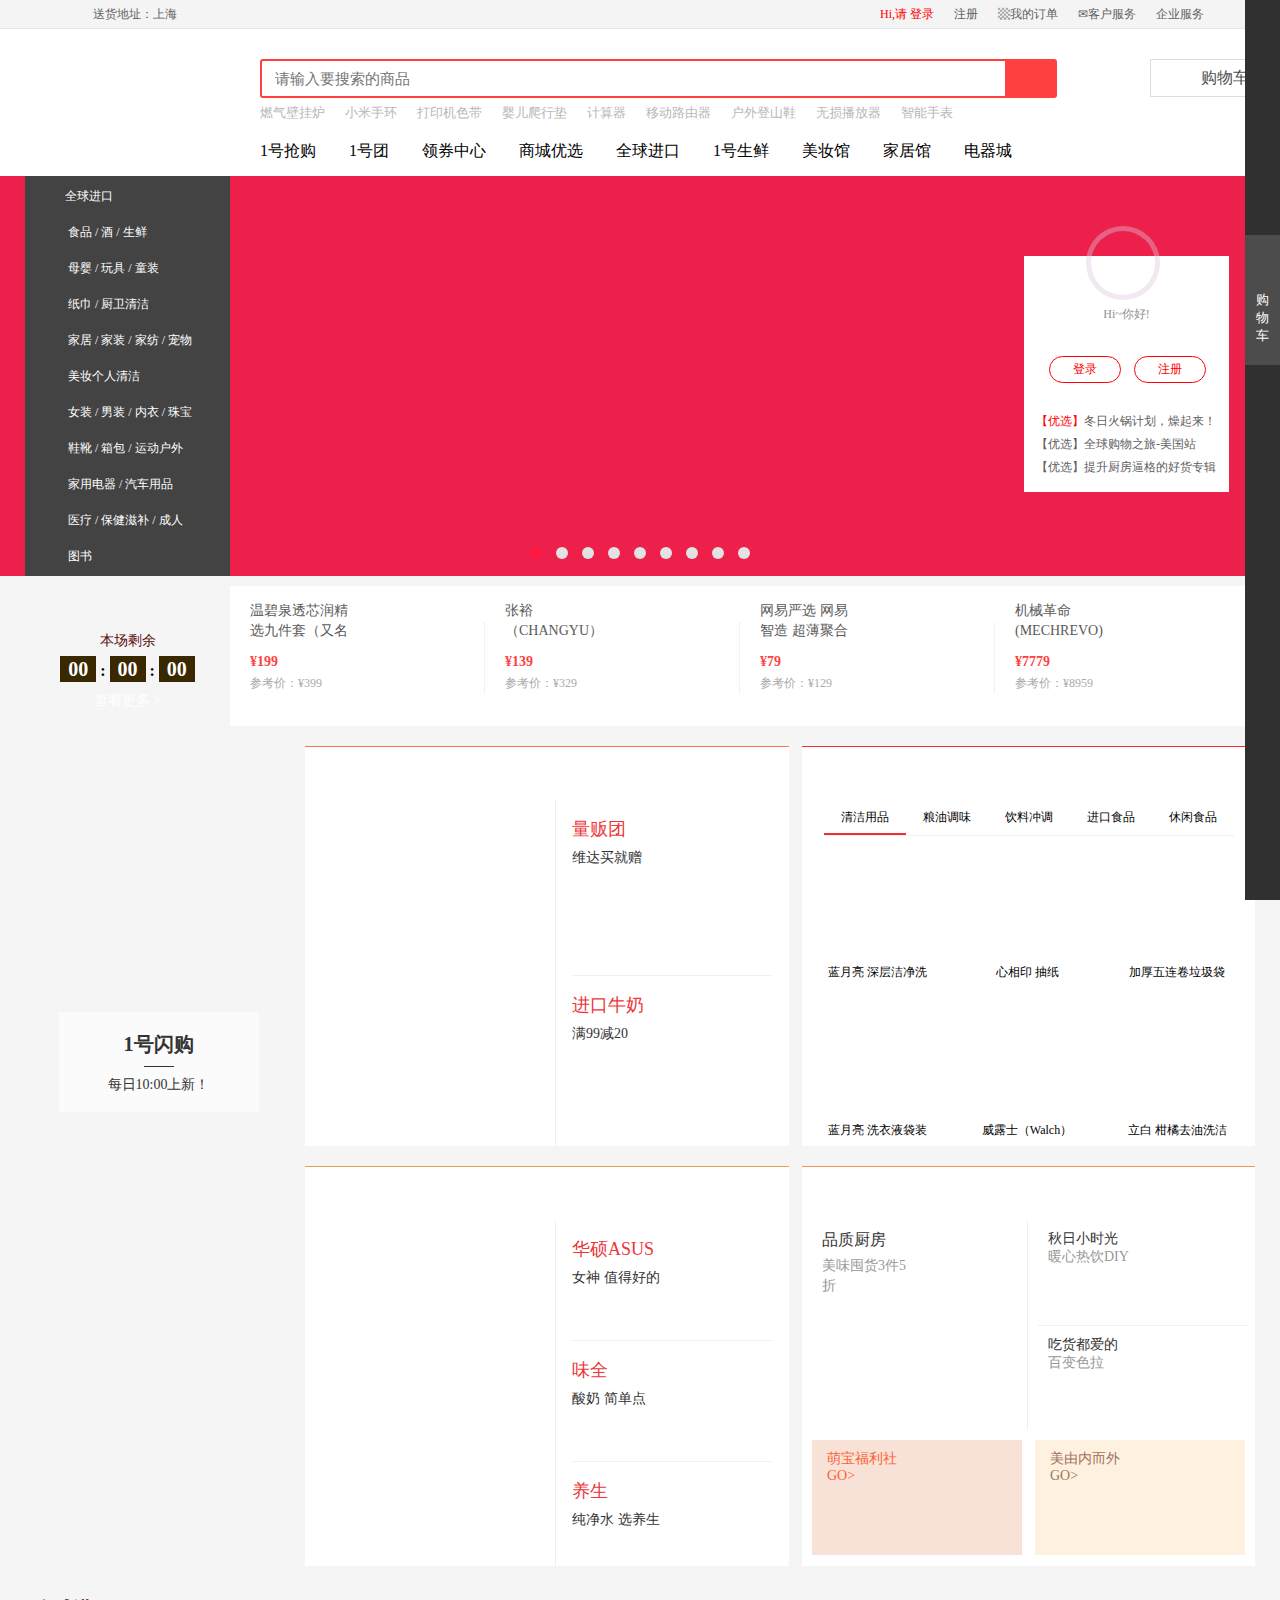
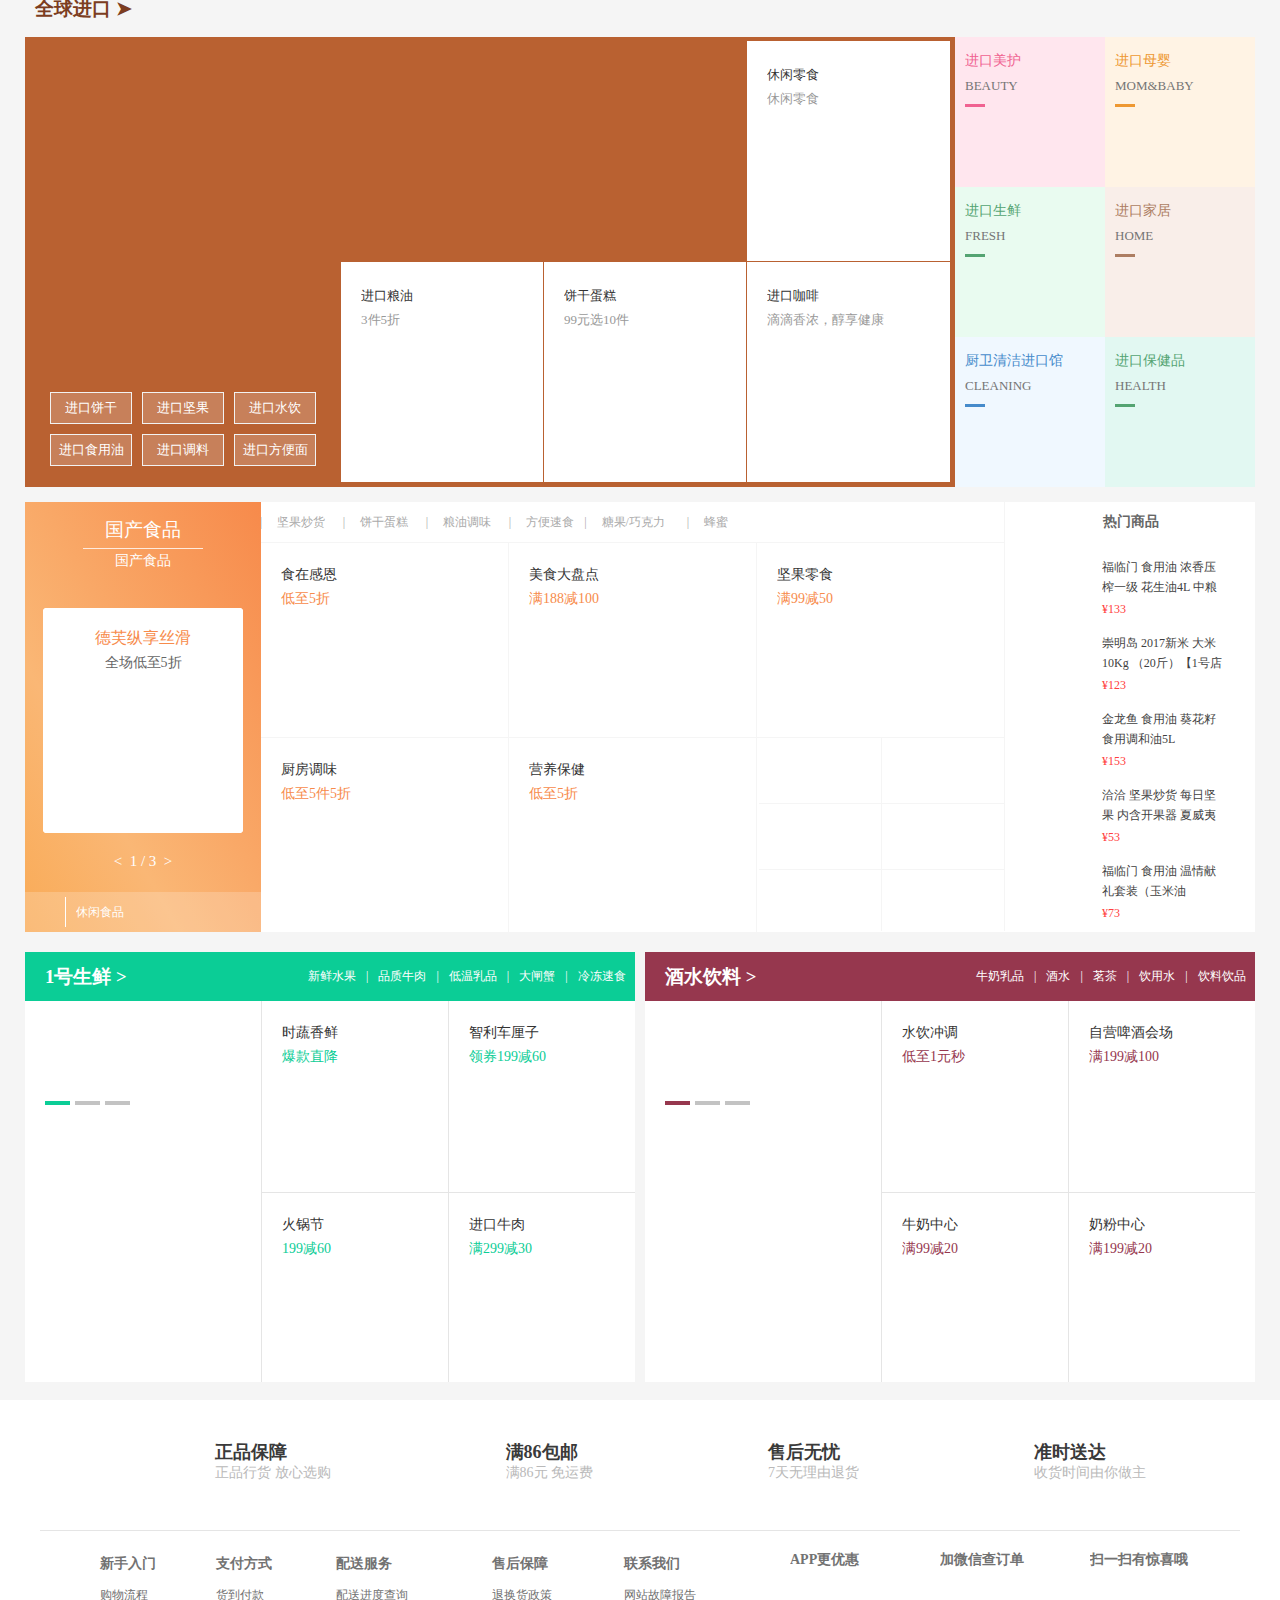
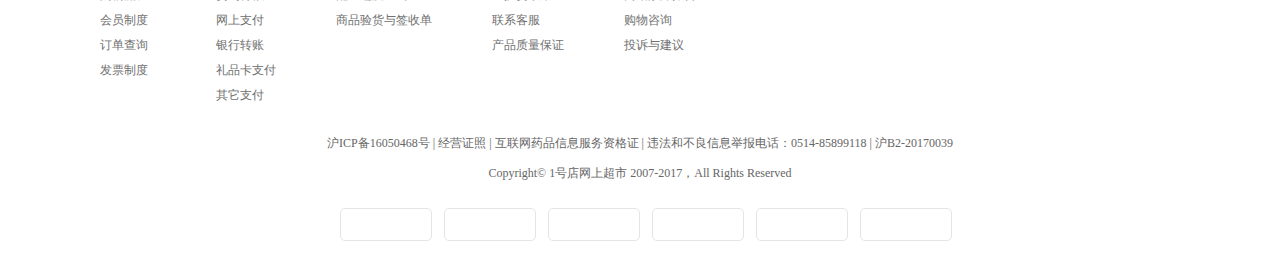
<file: index.html>
<!DOCTYPE html>
<html>
<head>
    <meta charset="utf-8" />
    <title>网上超市一号店，省钱省力省时间</title>
    <link href="css/index.css" rel="stylesheet" type="text/css" />
    <link href="css/details.css" rel="stylesheet" type="text/css" />
    <link href="css/fixTop.css" rel="stylesheet" type="text/css" />
    <link href="css/fixRight.css" rel="stylesheet" type="text/css" />
    <link href="css/tops.css" rel="stylesheet" type="text/css"/>
    <link href="css/bottoms.css" rel="stylesheet" type="text/css"/>
    <link href="css/class4.css" rel="stylesheet" type="text/css"/>
    <link href="css/class4-1.css" rel="stylesheet" type="text/css"/>
</head>
<!--最小宽度1230px-->
<body>
    <div id="fix_top_div">
        <a href="index.html" style="float: left"><img style="margin-left: 100px;margin-top: 5px" src="img/topImgs/loginlogoNew.jpg"/></a>
        <input class="fix_top_textInput" placeholder="请输入要搜索的商品" type="text"/>
        <a href="select.html"><button class="fix_top_btnSearch" type="button"></button></a>

        <div id="fix_in_btm"></div>
    </div>
    <div id="right_user_div">
        <div id="user_main" class="fixRD"><a href="#" id="user_a"><img style="margin-top: 3px" src="img/index/user_24px.png"/></a></div>
        <div id="user_buyCar" class="fixRD"><a href="#" id="user_buyCar_a"><img style="margin-top: 20px;width:25px;height:22px;margin-left: -5px" src="img/index/shopping_cart_24px.png"/><p>购物车</p></a></div>
        <div id="user_coupon" class="fixRD"><a href="#" id="user_coupon_a"><img style="margin-top: 7px" src="img/index/ticket_16px.png"/></a></div>

        <div id="user_qr_code" class="fixRD"><a href="#"><img style="margin-top: 6px" src="img/index/qr_code_24px.png"/></a></div>
        <div id="user_to_top" class="fixRD"><a href="#"><img style="margin-top: 7px" src="img/index/vertal_align_top_24px.png"/></a></div>
    </div>
    <div class="tops_main_div" id="tops_main_div">
        <div class="tops_top_div">
            <P class="tops_top_div_p1"><img src="img/topImgs/location.png"/> 送货地址：上海</P>
            <ul class="tops_top_div_ul">
                <li style="color: red">Hi,请 <a style="color: red" href="login.html">登录</a></li>
                <li><a href="register.html">注册</a></li>
                <li><a href="#">▩我的订单</a></li>
                <li><a href="#">✉客户服务</a></li>
                <li><a href="#">企业服务</a></li>
            </ul>
        </div>
        <div class="tops_btm_div">
            <a href="index.html"><img class="tops_btm_div_logoimg" src="img/topImgs/logo1.png"/></a>
            <div class="tops_btm_In_div">
                <input class="tops_btm_In_textInput" placeholder="请输入要搜索的商品" type="text"/>
                <a href="select.html"><button class="tops_btm_In_btnSearch" type="button"></button></a>
                <ul class="tops_btm_In_div_ul">
                    <li>燃气壁挂炉</li>
                    <li>小米手环</li>
                    <li>打印机色带</li>
                    <li>婴儿爬行垫</li>
                    <li>计算器</li>
                    <li>移动路由器</li>
                    <li>户外登山鞋</li>
                    <li>无损播放器</li>
                    <li>智能手表</li>
                </ul>
                <ul class="tops_btm_In_div_ul2">
                    <li>1号抢购</li>
                    <li>1号团</li>
                    <li>领券中心</li>
                    <li>商城优选</li>
                    <li>全球进口</li>
                    <li>1号生鲜</li>
                    <li>美妆馆</li>
                    <li>家居馆</li>
                    <li>电器城</li>
                </ul>
            </div>
            <button class="tops_shop_carbtn" type="button"/>购物车</button>
        </div>
    </div>

    <div class="index_head_div" id="index_head_div">
        <div class="index_head_top_div">
            <div class="index_head_top_divs">
                <div class="index_head_top_uldiv">
                    <ul class="index_head_top_ul" id="index_head_top_ul">
                        <li style="margin-top: 2px">
                            <img src="img/indexImgs/nav1.png"/><a href="#">全球进口</a>
                            <div style="display: none;width: 1024px;height: 400px;background-color: white;position: absolute;top: 0;left: 205px;z-index: 50">
                                <img src="img/index/head_li_img1.JPG" style="background-repeat: round;width: 1024px;height: 400px;" />
                            </div>
                        </li>
                        <li>
                            <img src="img/indexImgs/nav2.png"/>
                            <span><a href="#">食品</a> / <a href="#">酒</a> / <a href="#">生鲜</a></span>
                            <div style="display: none;width: 1024px;height: 400px;background-color: white;position: absolute;top: 0;left: 205px;z-index: 50">
                                <img src="img/index/head_li_img2.JPG" style="background-repeat: round;width: 1024px;height: 400px;" />
                            </div>
                        </li>
                        <li>
                            <img src="img/indexImgs/nav3.png"/>
                            <span><a href="#">母婴</a> / <a href="#">玩具</a> / <a href="#">童装</a></span>
                            <div style="display: none;width: 1024px;height: 400px;background-color: white;position: absolute;top: 0;left: 205px;z-index: 50">
                                <img src="img/index/head_li_img3.JPG" style="background-repeat: round;width: 1024px;height: 400px;" />
                            </div>
                        </li>
                        <li>
                            <img src="img/indexImgs/nav4.png"/>
                            <span><a href="#">纸巾</a> / <a href="#">厨卫清洁</a></span>
                            <div style="display: none;width: 1024px;height: 400px;background-color: white;position: absolute;top: 0;left: 205px;z-index: 50">
                                <img src="img/index/head_li_img4.JPG" style="background-repeat: round;width: 1024px;height: 400px;" />
                            </div>
                        </li>
                        <li>
                            <img src="img/indexImgs/nav5.png"/>
                            <span><a href="#">家居</a> / <a href="#">家装</a> / <a href="#">家纺</a> / <a href="#">宠物</a></span>
                            <div style="display: none;width: 1024px;height: 400px;background-color: white;position: absolute;top: 0;left: 205px;z-index: 50">
                                <img src="img/index/head_li_img5.JPG" style="background-repeat: round;width: 1024px;height: 400px;" />
                            </div>
                        </li>
                        <li>
                            <img src="img/indexImgs/nav6.png"/>
                            <span><a href="#">美妆个人清洁</a></span>
                            <div style="display: none;width: 1024px;height: 400px;background-color: white;position: absolute;top: 0;left: 205px;z-index: 50">
                                <img src="img/index/head_li_img6.JPG" style="background-repeat: round;width: 1024px;height: 400px;" />
                            </div>
                        </li>
                        <li>
                            <img src="img/indexImgs/nav7.png"/>
                            <span><a href="#">女装</a> / <a href="#">男装</a> / <a href="#">内衣</a> / <a href="#">珠宝</a></span>
                            <div style="display: none;width: 1024px;height: 400px;background-color: white;position: absolute;top: 0;left: 205px;z-index: 50">
                                <img src="img/index/head_li_img7.JPG" style="background-repeat: round;width: 1024px;height: 400px;" />
                            </div>
                        </li>
                        <li>
                            <img src="img/indexImgs/nav8.png"/>
                            <span><a href="#">鞋靴</a> / <a href="#">箱包</a> / <a href="#">运动户外</a></span>
                            <div style="display: none;width: 1024px;height: 400px;background-color: white;position: absolute;top: 0;left: 205px;z-index: 50">
                                <img src="img/index/head_li_img8.JPG" style="background-repeat: round;width: 1024px;height: 400px;" />
                            </div>
                        </li>
                        <li>
                            <img src="img/indexImgs/nav9.png"/>
                            <span><a href="#">家用电器</a> / <a href="#">汽车用品</a></span>
                            <div style="display: none;width: 1024px;height: 400px;background-color: white;position: absolute;top: 0;left: 205px;z-index: 50">
                                <img src="img/index/head_li_img9.JPG" style="background-repeat: round;width: 1024px;height: 400px;" />
                            </div>
                        </li>
                        <li>
                            <img src="img/indexImgs/nav10.png"/>
                            <span><a href="#">医疗</a> / <a href="#">保健滋补</a> / <a href="#">成人</a></span>
                            <div style="display: none;width: 1024px;height: 400px;background-color: white;position: absolute;top: 0;left: 205px;z-index: 50">
                                <img src="img/index/head_li_img10.JPG" style="background-repeat: round;width: 1024px;height: 400px;" />
                            </div>
                        </li>
                        <li>
                            <img src="img/indexImgs/nav11.png"/>
                            <a href="#">图书</a>
                            <div style="display: none;width: 1024px;height: 400px;background-color: white;position: absolute;top: 0;left: 205px;z-index: 50">
                                <img src="img/index/head_li_img11.JPG" style="background-repeat: round;width: 1024px;height: 400px;" />
                            </div>
                        </li>
                    </ul>
                </div>
                    <!--右边个人登录div-->
                <div class="index_head_persion_div">
                    <!-- 用户登录顶部头像-->
                        <div class="index_persion_headimg_div">
                            <a href="login.html"><img src="img/detailsImg/t9.jpg"/></a>
                        </div>
                    <!--中间部分-->
                    <div class="index_persion_center_div">
                        <p>Hi~你好!</p>
                        <a href="login.html" class="persion_a1">登录</a>
                        <a href="register.html" class="persion_a2">注册</a>
                    </div>
                    <div class="index_persion_ul_div">
                        <a href="#" title="优选"><em style="color: red">【优选】</em><span>冬日火锅计划，燥起来！</span></a>
                        <a href="#" title="优选"><em>【优选】</em><span>全球购物之旅-美国站</span></a>
                        <a href="#" title="优选"><em>【优选】</em><span>提升厨房逼格的好货专辑</span></a>
                    </div>
                </div>
            </div>
        </div>
        <div class="index_head_uldiv">
            <ul class="index_head_ul" id="index_head_ul">
                <li style="display:block;background-color: rgb(237, 32, 75); position: absolute; z-index: 0;width: 100%">
                    <!--最小宽度1230px-->
                    <div class="index_head_ul_inDiv">
                        <a href="#" title=" 美妆返场"><div class="index_head_ul_imgDiv">
                            <img src="img/indexImgs/tou1.jpg"/>
                        </div></a>
                        <a  href="javascript:void(0);" onclick="indexBack(this);" class="index_head_left"><p class="index_head_lrp"> < </p></a>
                        <a href="javascript:void(0);" onclick="indexNext(this);" class="index_head_right"><p class="index_head_lrp"> > </p></a>
                    </div>
                </li>
                <li style="display:none;background-color: rgb(36, 230, 134); position: absolute; z-index: 0;width: 100%">
                    <!--最小宽度1230px-->
                    <div class="index_head_ul_inDiv">
                        <a href="#" title=" 生鲜"><div class="index_head_ul_imgDiv">
                            <img src="img/indexImgs/tou2.jpg"/>
                        </div></a>
                        <a  href="javascript:void(0);" onclick="indexBack(this);" class="index_head_left"><p class="index_head_lrp"> < </p></a>
                        <a href="javascript:void(0);" onclick="indexNext(this);" class="index_head_right"><p class="index_head_lrp"> > </p></a>
                    </div>
                </li>
                <li style="display:none;background-color: rgb(79, 169, 255); position: absolute; z-index: 0;width: 100%">
                    <!--最小宽度1230px-->
                    <div class="index_head_ul_inDiv">
                        <a href="#" title=" 厨卫清洁特惠"><div class="index_head_ul_imgDiv">
                            <img src="img/indexImgs/tou3.jpg"/>
                        </div></a>
                        <a  href="javascript:void(0);" onclick="indexBack(this);" class="index_head_left"><p class="index_head_lrp"> < </p></a>
                        <a href="javascript:void(0);" onclick="indexNext(this);" class="index_head_right"><p class="index_head_lrp"> > </p></a>
                    </div>
                </li>
                <li style="display:none;background-color: rgb(0, 180, 255); position: absolute; z-index: 0;width: 100%">
                    <!--最小宽度1230px-->
                    <div class="index_head_ul_inDiv">
                        <a href="#" title=" 进口"><div class="index_head_ul_imgDiv">
                            <img src="img/indexImgs/tou4.jpg"/>
                        </div></a>
                        <a  href="javascript:void(0);" onclick="indexBack(this);" class="index_head_left"><p class="index_head_lrp"> < </p></a>
                        <a href="javascript:void(0);" onclick="indexNext(this);" class="index_head_right"><p class="index_head_lrp"> > </p></a>
                    </div>
                </li>
                <li style="display:none;background-color: rgb(239, 67, 123); position: absolute; z-index: 0;width: 100%">
                    <!--最小宽度1230px-->
                    <div class="index_head_ul_inDiv">
                        <a href="#" title=" 护肤达人"><div class="index_head_ul_imgDiv">
                            <img src="img/indexImgs/tou5.jpg"/>
                        </div></a>
                        <a  href="javascript:void(0);" onclick="indexBack(this);" class="index_head_left"><p class="index_head_lrp"> < </p></a>
                        <a href="javascript:void(0);" onclick="indexNext(this);" class="index_head_right"><p class="index_head_lrp"> > </p></a>
                    </div>
                </li>
                <li style="display:none;background-color: rgb(101, 30, 163); position: absolute; z-index: 0;width: 100%">
                    <!--最小宽度1230px-->
                    <div class="index_head_ul_inDiv">
                        <a href="#" title=" 潮流服饰"><div class="index_head_ul_imgDiv">
                            <img src="img/indexImgs/tou6.jpg"/>
                        </div></a>
                        <a  href="javascript:void(0);" onclick="indexBack(this);" class="index_head_left"><p class="index_head_lrp"> < </p></a>
                        <a href="javascript:void(0);" onclick="indexNext(this);" class="index_head_right"><p class="index_head_lrp"> > </p></a>
                    </div>
                </li>
                <li style="display:none;background-color: rgb(52, 50, 185); position: absolute; z-index: 0;width: 100%">
                    <!--最小宽度1230px-->
                    <div class="index_head_ul_inDiv">
                        <a href="#" title=" 手机返场"><div class="index_head_ul_imgDiv">
                            <img src="img/indexImgs/tou7.jpg"/>
                        </div></a>
                        <a  href="javascript:void(0);" onclick="indexBack(this);" class="index_head_left"><p class="index_head_lrp"> < </p></a>
                        <a href="javascript:void(0);" onclick="indexNext(this);" class="index_head_right"><p class="index_head_lrp"> > </p></a>
                    </div>
                </li>
                <li style="display:none;background-color: rgb(117, 0, 159); position: absolute; z-index: 0;width: 100%">
                    <!--最小宽度1230px-->
                    <div class="index_head_ul_inDiv">
                        <a href="#" title=" 美酒"><div class="index_head_ul_imgDiv">
                            <img src="img/indexImgs/tou8.jpg"/>
                        </div></a>
                        <a  href="javascript:void(0);" onclick="indexBack(this);" class="index_head_left"><p class="index_head_lrp"> < </p></a>
                        <a href="javascript:void(0);" onclick="indexNext(this);" class="index_head_right"><p class="index_head_lrp"> > </p></a>
                    </div>
                </li>
                <li style="display:none;background-color: rgb(2, 103, 255); position: absolute; z-index: 0;width: 100%">
                    <!--最小宽度1230px-->
                    <div class="index_head_ul_inDiv">
                        <a href="#" title=" 智能数码感恩会场"><div class="index_head_ul_imgDiv">
                            <img src="img/indexImgs/tou9.jpg"/>
                        </div></a>
                        <a  href="javascript:void(0);" onclick="indexBack(this);" class="index_head_left"><p class="index_head_lrp"> < </p></a>
                        <a href="javascript:void(0);" onclick="indexNext(this);" class="index_head_right"><p class="index_head_lrp"> > </p></a>
                    </div>
                </li>
            </ul>
        </div>
        <div  class="index_head_ollist_div">
            <ol class="index_head_ol" id="index_head_ol">
                <li style="background-color: #ff1842;"></li>
                <li></li>
                <li></li>
                <li></li>
                <li></li>
                <li></li>
                <li></li>
                <li></li>
                <li></li>
            </ol>
        </div>

    </div>

    <div class="index_body_div" id="index_body_div">
        <div class="index_main_div">
<!--            秒杀DIV-->
            <div class="index_main_topDiv">
<!--                左边秒杀时间-->
                <a href="#" class="index_main_topa">
                    <p class="index_main_topa_p1">本场剩余</p>
                    <div class="index_main_top_timediv">
                        <span class="indextop_timespan">00</span>
                        <i>:</i>
                        <span class="indextop_timespan">00</span>
                        <i>:</i>
                        <span class="indextop_timespan">00</span>
                    </div>
                    <p class="index_main_topa_p2">查看更多 ></p>
                </a>

<!--                右边商品列表-->
                <div class="index_main_top_rightDiv">
                <a href="javascript:void(0)" onclick="fastBack();" class="fast_left_a"> < </a><!--上一页-->
                    <ul class="index_main_top_rightUl" id="index_main_top_rightUl">
                        <li>
                            <a href="#" title="温碧泉透芯润精选九件套（又名温碧泉透芯润五件套装 新老包装随机发货） 补水保湿护肤套装">
                                <div class="index_main_top_rightUlli_div">
                                    <p class="rightUlliP1">温碧泉透芯润精选九件套（又名温碧泉透芯润五件套装 新老包装随机发货） 补水保湿护肤套装</p>
                                    <p class="rightUlliP2">¥199</p>
                                    <p class="rightUlliP3">参考价：¥399</p>
                                </div>
                                <img class="pro_pic" src="img/other/qianggou1.jpg"/>
                                <div class="marking_label">已售45%</div>
                            </a>
                            <div class="dotted_lineDiv"></div>
                        </li>
                        <li>
                            <a href="#" title="张裕（CHANGYU）进口红酒 爱欧公爵（ATRIO）德比梦干红葡萄酒750ml*6整箱装">
                                <div class="index_main_top_rightUlli_div">
                                    <p class="rightUlliP1">张裕（CHANGYU）进口红酒 爱欧公爵（ATRIO）德比梦干红葡萄酒750ml*6整箱装</p>
                                    <p class="rightUlliP2">¥139</p>
                                    <p class="rightUlliP3">参考价：¥329</p>
                                </div>
                                <img class="pro_pic" src="img/other/qianggou2.jpg"/>
                                <div class="marking_label">已售36%</div>
                            </a>
                            <div class="dotted_lineDiv"></div>
                        </li>
                        <li>
                            <a href="#" title="网易严选 网易智造 超薄聚合物 移动电源/充电宝 10000毫安">
                                <div class="index_main_top_rightUlli_div">
                                    <p class="rightUlliP1">网易严选 网易智造 超薄聚合物 移动电源/充电宝 10000毫安</p>
                                    <p class="rightUlliP2">¥79</p>
                                    <p class="rightUlliP3">参考价：¥129</p>
                                </div>
                                <img class="pro_pic" src="img/other/qianggou3.jpg"/>
                                <div class="marking_label">已售76%</div>
                            </a>
                            <div class="dotted_lineDiv"></div>
                        </li>
                        <li>
                            <a href="#" title="机械革命(MECHREVO)深海泰坦X6Ti-S(黑曜金)15.6英寸游戏笔记本 i7-7700HQ 8G 128GSSD+1T GTX1050 4G IPS">
                                <div class="index_main_top_rightUlli_div">
                                    <p class="rightUlliP1">机械革命(MECHREVO)深海泰坦X6Ti-S(黑曜金)15.6英寸游戏笔记本 i7-7700HQ 8G 128GSSD+1T GTX1050 4G IPS</p>
                                    <p class="rightUlliP2">¥7779</p>
                                    <p class="rightUlliP3">参考价：¥8959</p>
                                </div>
                                <img class="pro_pic" src="img/other/qianggou4.jpg"/>
                                <div class="marking_label">已售26%</div>
                            </a>
                            <div class="dotted_lineDiv"></div>
                        </li>
                        <li>
                            <a href="#" title="罗莱生活100%水洗白鸭绒冬被芯220*240cm（填充物重2.5斤）">
                                <div class="index_main_top_rightUlli_div">
                                    <p class="rightUlliP1">罗莱生活100%水洗白鸭绒冬被芯220*240cm（填充物重2.5斤）</p>
                                    <p class="rightUlliP2">¥379</p>
                                    <p class="rightUlliP3">参考价：¥459</p>
                                </div>
                                <img class="pro_pic" src="img/other/qianggou5.jpg"/>
                                <div class="marking_label">已售45%</div>
                            </a>
                            <div class="dotted_lineDiv"></div>
                        </li>
                        <li>
                            <a href="#" title="【男士护肤套装】樱古矿物泥男士洗面奶男去黑头洁面乳 洗面奶+爽肤水+面霜">
                                <div class="index_main_top_rightUlli_div">
                                    <p class="rightUlliP1">【男士护肤套装】樱古矿物泥男士洗面奶男去黑头洁面乳 洗面奶+爽肤水+面霜</p>
                                    <p class="rightUlliP2">¥79</p>
                                    <p class="rightUlliP3">参考价：¥99</p>
                                </div>
                                <img class="pro_pic" src="img/other/qianggou6.jpg"/>
                                <div class="marking_label">已售65%</div>
                            </a>
                            <div class="dotted_lineDiv"></div>
                        </li>
                        <li>
                            <a href="#" title="苏泊尔（SUPOR）电压力锅 智能触控 尚膳节能煲 球釜双胆 一键排压 SY-50YC8103Q  5L高压锅">
                                <div class="index_main_top_rightUlli_div">
                                    <p class="rightUlliP1">苏泊尔（SUPOR）电压力锅 智能触控 尚膳节能煲 球釜双胆 一键排压 SY-50YC8103Q  5L高压锅</p>
                                    <p class="rightUlliP2">¥159</p>
                                    <p class="rightUlliP3">参考价：¥199</p>
                                </div>
                                <img class="pro_pic" src="img/other/qianggou7.jpg"/>
                                <div class="marking_label">已售85%</div>
                            </a>
                            <div class="dotted_lineDiv"></div>
                        </li>
                        <li>
                            <a href="#" title="康夫（Kangfu）电吹风机家用 KF-8936 大功率2300W电吹风筒冷热风电吹风">
                                <div class="index_main_top_rightUlli_div">
                                    <p class="rightUlliP1">苏康夫（Kangfu）电吹风机家用 KF-8936 大功率2300W电吹风筒冷热风电吹风</p>
                                    <p class="rightUlliP2">¥59</p>
                                    <p class="rightUlliP3">参考价：¥99</p>
                                </div>
                                <img class="pro_pic" src="img/other/qianggou8.jpg"/>
                                <div class="marking_label">已售95%</div>
                            </a>
                            <div class="dotted_lineDiv"></div>
                        </li>
                    </ul>
                <a href="javascript:void(0)" onclick="fastNext();" class="fast_right_a"> > </a><!--下一页-->
                </div>
            </div>

            <!--一号闪购-->
            <div class="index_main_cenDiv">
                <div class="index_main_cenleftDiv">
                        <a href="#">
                            <img style="width: 267px;height: 400px" src="img/index/flash1.jpg"/>
                            <div class="index_main_cenleft_inDiv">
                                <h4>1号闪购</h4>
                                <p class="index_main_cenleft_p1"></p>
                                <p class="index_main_cenleft_p2">每日10:00上新！</p>
                            </div>
                        </a>
                </div>
                <div class="index_main_cenCenterDiv">
                    <div class="index_main_cenCenterDiv_topD"> <img src="img/index/tuangou.png"/></div>
                    <div class="index_main_cenCenter_in_Div">
                        <div class="index_main_cenCenter_in_left_Div">
                            <a href="#"><img style="width: 250px;height: 346px" src="img/index/groupPurchase1.jpg"/></a>
                        </div>
                        <div class="index_main_cenCenter_in_right_Div">
                            <div class="index_main_cenCenter_in_right_Div1">
                               <a href="#">
                                   <p class="group_tit">量贩团</p>
                                   <p class="sub_tit">维达买就赠</p>
                                   <img class="sub_img" src="img/index/ip2.jpg"/>
                               </a>
                            </div>
                            <div class="index_main_cenCenter_in_right_Div2">
                                <a href="#">
                                    <p class="group_tit">进口牛奶</p>
                                    <p class="sub_tit">满99减20</p>
                                    <img class="sub_img" src="img/index/ip3.jpg"/>
                                </a>
                            </div>
                        </div>
                    </div>
                </div>
                <div class="index_main_cenRightDiv">
                    <div class="index_main_cenCenterDiv_topD"> <img src="img/index/paihang.png"/></div>
                    <div class="index_main_cenCenter_in_Div">
                        <div class="index_main_cenRight_topDiv">
                            <ul>
                                <li>清洁用品</li>
                                <li>粮油调味</li>
                                <li>饮料冲调</li>
                                <li>进口食品</li>
                                <li>休闲食品</li>
                            </ul>
                            <div class="cur_item" style="left: 22px;"></div>
                        </div>
                        <div class="index_main_cenRight_inDiv">
                            <ul>
                                <li>
                                    <img src="img/index/ip4.jpg"/>
                                    <p>蓝月亮 深层洁净洗</p>
                                </li>
                                <li>
                                    <img src="img/index/ip5.jpg"/>
                                    <p>心相印 抽纸</p>
                                </li>
                                <li>
                                    <img src="img/index/ip6.jpg"/>
                                    <p>加厚五连卷垃圾袋</p>
                                </li>
                                <li>
                                    <img src="img/index/ip7.jpg"/>
                                    <p>蓝月亮 洗衣液袋装</p>
                                </li>
                                <li>
                                    <img src="img/index/ip8.jpg"/>
                                    <p>威露士（Walch）</p>
                                </li>
                                <li>
                                    <img src="img/index/ip9.jpg"/>
                                    <p>立白 柑橘去油洗洁</p>
                                </li>
                            </ul>
                        </div>
                    </div>
                </div>
            </div>
            <!--一号闪购结束-->

            <!--爱上新-->
            <div class="index_main_cenDiv">
                <div class="index_main_cenleftDiv">
                    <a href="#">
                        <img style="width: 267px;height: 400px" src="img/index/loveNew1.jpg"/>
                    </a>
                </div>
                <div class="index_main_cenCenterDiv" style="border-top: 1px solid #dfa747;">
                    <div class="index_main_cenCenterDiv_topD"> <img src="img/index/shuadapai.png"/></div>
                    <div class="index_main_cenCenter_in_Div" style="overflow: hidden">
                        <div class="index_main_cenCenter_in_left_Div">
                            <a href="#"><img style="width: 250px;height: 346px" src="img/index/majorSuit1.jpg"/></a>
                        </div>
                        <div class="index_main_cenCenter_in_right_Div">
                            <div class="index_main_cenCenter_in_right_Div1" style="height: 100px">
                                <a href="#">
                                    <p class="group_tit">华硕ASUS</p>
                                    <p class="sub_tit">女神 值得好的</p>
                                    <img class="sub_img" src="img/index/ip11.jpg"/>
                                </a>
                            </div>
                            <div class="index_main_cenCenter_in_right_Div2" style="height: 100px;border-bottom: 1px solid #f0f0f0">
                                <a href="#">
                                    <p class="group_tit">味全</p>
                                    <p class="sub_tit">酸奶 简单点</p>
                                    <img class="sub_img" src="img/index/ip12.jpg"/>
                                </a>
                            </div>
                            <div class="index_main_cenCenter_in_right_Div2" style="height: 100px">
                                <a href="#">
                                    <p class="group_tit">养生</p>
                                    <p class="sub_tit">纯净水 选养生</p>
                                    <img class="sub_img" src="img/index/ip13.jpg"/>
                                </a>
                            </div>
                        </div>
                    </div>
                </div>
                <div class="index_main_cenRightDiv" style="border-top: 1px solid #f39156">
                    <div class="index_main_cenCenterDiv_topD"> <img src="img/index/shenghuopai.png"/></div>
                    <div class="liftStyle_in_Div">
                        <div class="liftStyle_in_top_Div">
                            <div class="liftStyle_in_top_leftDiv">
                                <a href="#">
                                <div class="lifeStyleP_div">
                                <p class="lifeStyle_P_title">品质厨房</p>
                                <p class="lifeStyle_P_content">美味囤货3件5折</p>
                                </div>
                                <img src="img/index/ip14.jpg"/>
                                </a>
                            </div>
                            <div class="liftStyle_in_top_rightDiv">
                                <div class="liftStyle_in_top_rightinDiv">
                                    <a href="#">
                                        <div class="liftStyle_in_top_rightinPdiv">
                                            <p class="liftStyle_in_top_rightinP1">秋日小时光</p>
                                            <p class="liftStyle_in_top_rightinP2">暖心热饮DIY</p>
                                        </div>
                                        <img src="img/index/ip16.jpg"/>
                                    </a>
                                </div>
                                <div class="liftStyle_in_top_rightinDiv" style="border: none">
                                    <a href="#">
                                        <div class="liftStyle_in_top_rightinPdiv">
                                            <p class="liftStyle_in_top_rightinP1">吃货都爱的</p>
                                            <p class="liftStyle_in_top_rightinP2">百变色拉</p>
                                        </div>
                                        <img src="img/index/ip17.jpg"/>
                                    </a>
                                </div>
                            </div>
                        </div>
                        <div class="liftStyle_in_bottom_Div">
                            <div class="liftStyle_in_bottom_left_Div">
                                <a href="#" class="liftStyle_in_bottom_a">
                                    <div class="liftStyle_in_bottom_p_div">
                                        <p>萌宝福利社</p>
                                        <p>GO></p>
                                    </div>
                                    <img src="img/index/ip15.jpg"/>
                                </a>
                            </div>
                            <div class="liftStyle_in_bottom_right_Div">
                                    <a href="#" class="liftStyle_in_bottom_a">
                                        <div class="liftStyle_in_bottom_p_div">
                                            <p style="color: #a2715b">美由内而外</p>
                                            <p style="color: #a2715b">GO></p>
                                        </div>
                                        <img src="img/index/ip18.jpg"/>
                                    </a>
                            </div>
                        </div>
                    </div>
                </div>
            </div>
            <!--爱上新结束-->
            <h3 style="margin-top: 30px"><a href="#" style="color: #7c3d21;margin-left: 10px">全球进口 ➤</a></h3>
            <!--全球进口-->
            <div class="import_main_div">
                <div class="import_left_div">
                    <div class="import_left_photo_div">
                            <a class="import_left_photo_a" title="全球进口" href="#">
                                <img src="img/index/import1.jpg" />
                            </a>
                            <div class="import_left_ul_div">
                                <ul>
                                    <a href="#"><li>进口饼干</li></a>
                                    <a href="#"><li>进口坚果</li></a>
                                    <a href="#"><li>进口水饮</li></a>
                                    <a href="#"><li>进口食用油</li></a>
                                    <a href="#"><li>进口调料</li></a>
                                    <a href="#"><li>进口方便面</li></a>
                                </ul>
                            </div>
                        </div>
                    <div class="import_on">
                        <div class="import_on_left">
                            <a class="import_on_a" href="#">
                                <img src="img/index/import_on1.jpg"/>
                            </a>
                            <div id="import_on_div1" class="import_on_div">
                                <a href="#">
                                    <p class="import_on_tit">进口粮油</p>
                                    <p class="import_on_sub">3件5折</p>
                                    <img src="img/index/import_on2.jpg"/>
                                </a>
                            </div>
                            <div id="import_on_div2" class="import_on_div">
                                <a href="#">
                                    <p class="import_on_tit">饼干蛋糕</p>
                                    <p class="import_on_sub">99元选10件</p>
                                    <img src="img/index/import_on3.jpg"/>
                                </a>
                            </div>
                        </div>
                        <div class="import_on_right">
                            <div id="import_on_div3" class="import_on_div"
                            style="width: 203px;height: 220px;z-index: 10;float: left;position: relative;background-color: white; ">
                                <a href="#">
                                    <p class="import_on_tit">休闲零食</p>
                                    <p class="import_on_sub">休闲零食</p>
                                    <img src="img/index/import_on4.jpg"/>
                                </a>
                            </div>
                            <div id="import_on_div4" class="import_on_div"
                                 style="width: 203px;height: 220px;z-index: 10;float: left;position: relative;background-color: white; margin-top: 1px">
                                <a href="#">
                                    <p class="import_on_tit">进口咖啡</p>
                                    <p class="import_on_sub">滴滴香浓，醇享健康</p>
                                    <img src="img/index/import_on5.jpg"/>
                                </a>
                            </div>
                        </div>
                    </div>
                </div>
                <div class="import_right_div">
                    <ul>
                        <li style=" background-color: #ffe6ee">
                            <a href="#" class="import_right_a">
                                <div class="import_right_inDiv">
                                    <p class="import_right_p1" style="color:#f06291">进口美护</p>
                                    <p class="import_right_p2">BEAUTY</p>
                                    <p class="import_right_p3" style="background-color: #f06291"></p>
                                </div>
                                <img src="img/index/import_right1.png"/>
                            </a>
                        </li>
                        <li style=" background-color: #fff3e4">
                            <a href="#" class="import_right_a">
                                <div class="import_right_inDiv">
                                    <p class="import_right_p1" style="color: #ee9832">进口母婴</p>
                                    <p class="import_right_p2">MOM&BABY</p>
                                    <p class="import_right_p3" style="background-color: #ee9832"></p>
                                </div>
                                <img src="img/index/import_right2.png"/>
                            </a>
                        </li>
                        <li style=" background-color: #e9fbf0">
                            <a href="#" class="import_right_a">
                                <div class="import_right_inDiv">
                                    <p class="import_right_p1" style="color: #54a472">进口生鲜</p>
                                    <p class="import_right_p2">FRESH</p>
                                    <p class="import_right_p3" style="background-color: #54a472"></p>
                                </div>
                                <img src="img/index/import_right3.png"/>
                            </a>
                        </li>
                        <li style=" background-color: #f9eee9">
                            <a href="#" class="import_right_a">
                                <div class="import_right_inDiv">
                                    <p class="import_right_p1" style="color: #ad7d62">进口家居</p>
                                    <p class="import_right_p2">HOME</p>
                                    <p class="import_right_p3" style="background-color: #ad7d62"></p>
                                </div>
                                <img src="img/index/import_right4.png"/>
                            </a>
                        </li>
                        <li style=" background-color: #f0f8ff">
                            <a href="#" class="import_right_a">
                                <div class="import_right_inDiv">
                                    <p class="import_right_p1" style="color: #468bcb">厨卫清洁进口馆</p>
                                    <p class="import_right_p2">CLEANING</p>
                                    <p class="import_right_p3" style="background-color: #468bcb"></p>
                                </div>
                                <img src="img/index/import_right5.png"/>
                            </a>
                        </li>
                        <li style=" background-color: #e2f8f2">
                            <a href="#" class="import_right_a">
                                <div class="import_right_inDiv">
                                    <p class="import_right_p1" style="color: #54a472">进口保健品</p>
                                    <p class="import_right_p2">HEALTH</p>
                                    <p class="import_right_p3" style="background-color: #54a472"></p>
                                </div>
                                <img src="img/index/import_right6.png"/>
                            </a>
                        </li>
                    </ul>
                </div>
            </div>
            <!--全球进口结束-->

            <!--国产食品-->
                <div class="made_in_china">
                    <div class="made_in_china_left">
                        <h3><a href="#">国产食品</a></h3>
                        <p class="made_in_china_food_p1">国产食品</p>
                        <!--切换效果div-->
                        <div class="made_in_china_leftAd">
                            <ul id="china_left_ul">
                                <li class="made_in_china_imgli1" id="made_in_china_imgli1">
                                    <div class="made_in_china_ad_in">
                                        <a href="#">
                                            <p class="made_in_china_ad_p1">粮油调味中心</p>
                                            <p class="made_in_china_ad_p2">199减100</p>
                                            <img style="width: 130px;height: 130px;margin-top: 5px" src="img/index/madeinChinaLeft1.jpg"/>
                                        </a>
                                    </div>
                                </li>
                                <li class="made_in_china_imgli1" id="made_in_china_imgli2">
                                    <div class="made_in_china_ad_in">
                                        <a href="#">
                                            <p class="made_in_china_ad_p1">百草味暖心味你</p>
                                            <p class="made_in_china_ad_p2">低至5折</p>
                                            <img style="width: 130px;height: 130px;margin-top: 5px" src="img/index/madeinChinaLeft2.jpg"/>
                                        </a>
                                    </div>
                                </li>
                                <li class="made_in_china_imgli1" id="made_in_china_imgli3">
                                    <div class="made_in_china_ad_in">
                                        <a href="#">
                                            <p class="made_in_china_ad_p1">德芙纵享丝滑</p>
                                            <p class="made_in_china_ad_p2">全场低至5折</p>
                                            <img style="width: 130px;height: 130px;margin-top: 5px" src="img/index/madeinChinaLeft3.jpg"/>
                                        </a>
                                    </div>
                                </li>
                            </ul>
                            <div class="made_in_china_Ad_lr">
                                <p><a href="#"><</a> &nbsp;<span id="chinaAd_position">1</span> / <span>3</span>&nbsp; <a href="#">></a></p>
                            </div>
                        </div>
                        <div class="made_in_china_left_btm">
                            <p  style="float: left;width: 40px;height: 30px;margin-top: 5px;border-right: 1px solid #fff"><img style="margin-top: 10px" src="img/index/message_16px.png"/></p>
                            <p style="color: white;margin-left: 10px;text-align: left;font-size: 12px;float: left;width: 150px;height: 40px;line-height: 40px;overflow: hidden">休闲食品</p>
                        </div>
                    </div>
                    <div class="made_in_china_center">
                        <div class="made_in_china_center_top">
                            <ul>
                                <a href="#">
                                    <li>|&nbsp;&nbsp;&nbsp;&nbsp;&nbsp;<span>坚果炒货</span> </li>
                                </a>
                                <a href="#">
                                    <li>|&nbsp;&nbsp;&nbsp;&nbsp;&nbsp;<span>饼干蛋糕</span> </li>
                                </a>
                                <a href="#">
                                    <li>|&nbsp;&nbsp;&nbsp;&nbsp;&nbsp;<span>粮油调味</span> </li>
                                </a>
                                <a href="#">
                                    <li>|&nbsp;&nbsp;&nbsp;&nbsp;&nbsp;<span>方便速食</span> </li>
                                </a>
                                <a href="#">
                                    <li>|&nbsp;&nbsp;&nbsp;&nbsp;&nbsp;<span>糖果/巧克力</span> </li>
                                </a>
                                <a href="#">
                                    <li>|&nbsp;&nbsp;&nbsp;&nbsp;&nbsp;<span>蜂蜜</span> </li>
                                </a>
                            </ul>
                        </div>
                        <div class="made_in_china_center_in">
                            <ul class="made_in_china_center_main_ul">
                                <a href="#">
                                    <li class="made_in_china_center_main_ul_li">
                                        <p class="made_in_china_p1">食在感恩</p>
                                        <p class="made_in_china_p2">低至5折</p>
                                        <img src="img/index/madeinchian1.jpg"/>
                                    </li>
                                </a>
                                <a href="#">
                                    <li class="made_in_china_center_main_ul_li">
                                        <p class="made_in_china_p1">美食大盘点</p>
                                        <p class="made_in_china_p2">满188减100</p>
                                        <img src="img/index/madeinchian2.jpg"/>
                                    </li>
                                </a>
                                <a href="#">
                                    <li class="made_in_china_center_main_ul_li">
                                        <p class="made_in_china_p1">坚果零食</p>
                                        <p class="made_in_china_p2">满99减50</p>
                                        <img src="img/index/madeinchian3.jpg"/>
                                    </li>
                                </a>
                                <a href="#">
                                    <li class="made_in_china_center_main_ul_li">
                                        <p class="made_in_china_p1">厨房调味</p>
                                        <p class="made_in_china_p2">低至5件5折</p>
                                        <img src="img/index/madeinchian4.jpg"/>
                                    </li>
                                </a>
                                <a href="#">
                                    <li class="made_in_china_center_main_ul_li">
                                        <p class="made_in_china_p1">营养保健</p>
                                        <p class="made_in_china_p2">低至5折</p>
                                        <img src="img/index/madeinchian5.jpg"/>
                                    </li>
                                </a>
                                <div class="made_in_china_center_in_last">
                                    <ul class="made_in_china_center_in_last_ul">
                                        <a href="#">
                                            <li class="made_in_china_center_in_last_ul_li">
                                            <img src="img/index/madeinChinaLast1.jpg"/>
                                        </li></a>
                                        <a href="#">
                                            <li class="made_in_china_center_in_last_ul_li">
                                            <img src="img/index/madeinChinaLast2.jpg"/>
                                        </li></a>
                                        <a href="#">
                                            <li class="made_in_china_center_in_last_ul_li">
                                            <img src="img/index/madeinChinaLast3.jpg"/>
                                        </li></a>
                                        <a href="#">
                                            <li class="made_in_china_center_in_last_ul_li">
                                            <img src="img/index/madeinChinaLast4.jpg"/>
                                        </li></a>
                                        <a href="#">
                                            <li class="made_in_china_center_in_last_ul_li">
                                            <img src="img/index/madeinChinaLast5.jpg"/>
                                        </li></a>
                                        <a href="#">
                                            <li class="made_in_china_center_in_last_ul_li">
                                            <img src="img/index/madeinChinaLast6.jpg"/>
                                        </li></a>
                                    </ul>
                                </div>
                            </ul>

                        </div>
                    </div>
                    <div class="made_in_china_right">
                        <p class="made_in_china_right_top_p">热门商品</p>
                        <div class="made_in_china_hot">
                            <ul>
                                <a href="#" title="福临门 食用油 浓香压榨一级 花生油4L 中粮出品">
                                    <li>
                                        <img src="img/index/madeinChinaHot1.jpg"/>
                                        <p class="made_in_china_hot_tit">福临门 食用油 浓香压榨一级 花生油4L 中粮出品</p>
                                        <p class="made_in_china_hot_price">¥133</p>
                                    </li>
                                </a>
                                <a href="#" title="崇明岛 2017新米 大米10Kg （20斤）【1号店定制】非东北五常稻花香大米">
                                    <li>
                                        <img src="img/index/madeinChinaHot2.jpg"/>
                                        <p class="made_in_china_hot_tit">崇明岛 2017新米 大米10Kg （20斤）【1号店定制】非东北五常稻花香大米</p>
                                        <p class="made_in_china_hot_price">¥123</p>
                                    </li>
                                </a>
                                <a href="#" title="金龙鱼 食用油 葵花籽食用调和油5L">
                                    <li>
                                        <img src="img/index/madeinChinaHot3.jpg"/>
                                        <p class="made_in_china_hot_tit">金龙鱼 食用油 葵花籽食用调和油5L</p>
                                        <p class="made_in_china_hot_price">¥153</p>
                                    </li>
                                </a>
                                <a href="#" title="洽洽 坚果炒货 每日坚果 内含开果器 夏威夷果奶油味200g/袋">
                                    <li>
                                        <img src="img/index/madeinChinaHot4.jpg"/>
                                        <p class="made_in_china_hot_tit">洽洽 坚果炒货 每日坚果 内含开果器 夏威夷果奶油味200g/袋</p>
                                        <p class="made_in_china_hot_price">¥53</p>
                                    </li>
                                </a>
                                <a href="#" title="福临门 食用油 温情献礼套装（玉米油3.09L+葵花籽油3.09L） 中粮出品">
                                    <li>
                                        <img src="img/index/madeinChinaHot5.jpg"/>
                                        <p class="made_in_china_hot_tit">福临门 食用油 温情献礼套装（玉米油3.09L+葵花籽油3.09L） 中粮出品</p>
                                        <p class="made_in_china_hot_price">¥73</p>
                                    </li>
                                </a>
                            </ul>
                        </div>
                    </div>
                </div>
            <!--国产食品结束-->

            <!--一号生鲜跟酒水饮料开始-->
                <div class="index_class4_main_div">
                    <div class="class4_main">
                        <div class="class4_top">
                            <h3 style="line-height: 49px;float: left;width: 150px;margin-left: 20px">1号生鲜 ></h3>
                            <ul class="class4_top_ul">
                                <li>
                                    <a href="#" style="color: white;margin-right: 10px">新鲜水果</a>|
                                </li>
                                <li>
                                    <a href="#" style="color: white;margin-right: 10px">品质牛肉</a>|
                                </li>
                                <li>
                                    <a href="#" style="color: white;margin-right: 10px">低温乳品</a>|
                                </li>
                                <li>
                                    <a href="#" style="color: white;margin-right: 10px">大闸蟹</a>|
                                </li>
                                <li>
                                    <a href="#" style="color: white;margin-right: 10px">冷冻速食</a>|
                                </li>
                            </ul>
                        </div>
                        <div class="class4_left" id="class4_left">
                            <div class="class4_left_index">
                                <ul id="class4_left_index_ul">
                                    <li style="background-color: #0bcd96"></li>
                                    <li></li>
                                    <li></li>
                                </ul>
                            </div>
                            <ul id="class4_left_ul">
                                <li id="class4_left_li" style="display: none">
                                    <a href="#">
                                        <div class="class4_left_in">
                                            <p class="class4_left_in_p1">热辣火锅</p>
                                            <P class="class4_left_in_p2">满199减100</P>
                                        </div>
                                        <img class="class4_left_img" src="img/index/class4-1.jpg" />
                                    </a>
                                </li>
                                <li style="display: none">
                                    <a href="#">
                                        <div class="class4_left_in">
                                            <p class="class4_left_in_p1">火锅季</p>
                                            <P class="class4_left_in_p2">满199减100</P>
                                        </div>
                                        <img class="class4_left_img" src="img/index/class4-2.jpg" />
                                    </a>
                                </li>
                                <li style="display: none">
                                    <a href="#">
                                        <div class="class4_left_in">
                                            <p class="class4_left_in_p1">智利车厘子</p>
                                            <P class="class4_left_in_p2">满199减100</P>
                                        </div>
                                        <img class="class4_left_img" src="img/index/class4-3.jpg" />
                                    </a>
                                </li>
                            </ul>
                        </div>
                        <div class="class4_right">
                            <ul>
                                <a href="#">
                                    <li>
                                        <p class="class4_right_p1" style="margin-top: 20px">时蔬香鲜</p>
                                        <p class="class4_right_p2">爆款直降</p>
                                        <img src="img/index/class4-4.jpg"/>
                                    </li>
                                </a>
                                <a href="#">
                                    <li>
                                        <p class="class4_right_p1" style="margin-top: 20px">智利车厘子</p>
                                        <p class="class4_right_p2">领券199减60</p>
                                        <img src="img/index/class4-5.jpg"/>
                                    </li>
                                </a>
                                <a href="#">
                                    <li>
                                        <p class="class4_right_p1" style="margin-top: 20px">火锅节</p>
                                        <p class="class4_right_p2">199减60</p>
                                        <img src="img/index/class4-6.jpg"/>
                                    </li>
                                </a>
                                <a href="#">
                                    <li>
                                        <p class="class4_right_p1" style="margin-top: 20px">进口牛肉</p>
                                        <p class="class4_right_p2">满299减30</p>
                                        <img src="img/index/class4-7.jpg"/>
                                    </li>
                                </a>
                            </ul>
                        </div>
                    </div>
                    <div class="class4_main1">
                        <div class="class4_top1">
                        <h3 style="line-height: 49px;float: left;width: 150px;margin-left: 20px">酒水饮料 ></h3>
                        <ul class="class4_top_ul1">
                            <li>
                                <a href="#" style="color: white;margin-right: 10px;">牛奶乳品</a>|
                            </li>
                            <li>
                                <a href="#" style="color: white;margin-right: 10px;">酒水</a>|
                            </li>
                            <li>
                                <a href="#" style="color: white;margin-right: 10px;">茗茶</a>|
                            </li>
                            <li>
                                <a href="#" style="color: white;margin-right: 10px;">饮用水</a>|
                            </li>
                            <li>
                                <a href="#" style="color: white;margin-right: 10px;">饮料饮品</a>|
                            </li>
                        </ul>
                    </div>
                    <div class="class4_left1" id="class4_left1">
                        <div class="class4_left_index1">
                            <ul id="class4_left_index_ul1">
                                <li style="background-color: #96374e"></li>
                                <li></li>
                                <li></li>
                            </ul>
                        </div>
                        <ul id="class4_left_ul1">
                            <li style="display: none">
                                <a href="#">
                                    <div class="class4_left_in1">
                                        <p class="class4_left_in_p11">不负时光不负你</p>
                                        <P class="class4_left_in_p21">满199减100</P>
                                    </div>
                                    <img class="class4_left_img1" src="img/index/class4-1-1.jpg" />
                                </a>
                            </li>
                            <li style="display: none">
                                <a href="#">
                                    <div class="class4_left_in1">
                                        <p class="class4_left_in_p11">冲饮好物</p>
                                        <P class="class4_left_in_p21">低至5折起</P>
                                    </div>
                                    <img class="class4_left_img1" src="img/index/class4-1-2.jpg" />
                                </a>
                            </li>
                            <li style="display: none">
                                <a href="#">
                                    <div class="class4_left_in1">
                                        <p class="class4_left_in_p11">酒水分会场</p>
                                        <P class="class4_left_in_p21">满199减100</P>
                                    </div>
                                    <img class="class4_left_img1" src="img/index/class4-1-3.jpg" />
                                </a>
                            </li>
                        </ul>
                    </div>
                    <div class="class4_right1">
                        <ul>
                            <a href="#"><li>
                                <p class="class4_right_p11" style="margin-top: 20px">水饮冲调</p>
                                <p class="class4_right_p21">低至1元秒</p>
                                <img src="img/index/class4-1-4.jpg"/>
                            </li></a>
                            <a href="#"><li>
                                <p class="class4_right_p11" style="margin-top: 20px">自营啤酒会场</p>
                                <p class="class4_right_p21">满199减100</p>
                                <img src="img/index/class4-1-5.jpg"/>
                            </li></a>
                            <a href="#"><li>
                                <p class="class4_right_p11" style="margin-top: 20px">牛奶中心</p>
                                <p class="class4_right_p21">满99减20</p>
                                <img src="img/index/class4-1-6.jpg"/>
                            </li></a>
                            <a href="#"><li>
                                <p class="class4_right_p11" style="margin-top: 20px">奶粉中心</p>
                                <p class="class4_right_p21">满199减20</p>
                                <img src="img/index/class4-1-7.jpg"/>
                            </li></a>
                        </ul>
                    </div>
                </div>
                </div>
            <!--一号生鲜跟酒水饮料结束-->

        <br/>
        </div>

    </div>
    <div class="bottoms_allin_div" id="bottoms_allin_div">
        <div class="bottoms_main_div">
            <ul class="bottoms_main_div_ul">
                <li class="bottoms_main_div_ul_imgli"><img src="img/bottomImgs/bottoms1.jpg"/></li>
                <li class="bottoms_main_div_ul_txtli"><span class="bottoms_main_div_ul_spanli">正品保障</span> <br/>正品行货 放心选购 </li>
                <li class="bottoms_main_div_ul_imgli"><img src="img/bottomImgs/bottoms2.jpg"/></li>
                <li class="bottoms_main_div_ul_txtli"><span class="bottoms_main_div_ul_spanli">满86包邮</span><br/>满86元 免运费</li>
                <li class="bottoms_main_div_ul_imgli"><img src="img/bottomImgs/bottoms3.jpg"/></li>
                <li class="bottoms_main_div_ul_txtli"><span class="bottoms_main_div_ul_spanli">售后无忧</span><br/>7天无理由退货</li>
                <li class="bottoms_main_div_ul_imgli"><img src="img/bottomImgs/bottoms4.jpg"/></li>
                <li style="font-size: 14px;color: #b9b9b9;margin-top: 10px;"><span class="bottoms_main_div_ul_spanli">准时送达</span><br/>收货时间由你做主</li>
            </ul>
            <div style="width: 1200px;height: auto;overflow: hidden;border-top: 1px solid #e5e5e5">
                <dl class="bottoms_main_div_dl">
                    <dt>新手入门</dt>
                    <dd><a href="#">购物流程</a></dd>
                    <dd><a href="#">会员制度</a></dd>
                    <dd><a href="#">订单查询</a></dd>
                    <dd><a href="#">发票制度</a></dd>
                </dl>
                <dl class="bottoms_main_div_dl">
                    <dt>支付方式</dt>
                    <dd><a href="#">货到付款</a></dd>
                    <dd><a href="#">网上支付</a></dd>
                    <dd><a href="#">银行转账</a></dd>
                    <dd><a href="#">礼品卡支付</a></dd>
                    <dd><a href="#">其它支付</a></dd>
                </dl>
                <dl class="bottoms_main_div_dl">
                    <dt>配送服务</dt>
                    <dd><a href="#">配送进度查询</a></dd>
                    <dd><a href="#">商品验货与签收单</a></dd>
                </dl>
                <dl class="bottoms_main_div_dl">
                    <dt>售后保障</dt>
                    <dd><a href="#">退换货政策</a></dd>
                    <dd><a href="#">联系客服</a></dd>
                    <dd><a href="#">产品质量保证</a></dd>
                </dl>
                <dl class="bottoms_main_div_dl">
                    <dt>联系我们</dt>
                    <dd><a href="#">网站故障报告</a></dd>
                    <dd><a href="#">购物咨询</a></dd>
                    <dd><a href="#">投诉与建议</a></dd>
                </dl>
                <div class="bottoms_main_div_qrCoodeDiv">
                    <div class="btqd1">
                        <p class="bottoms_main_div_qrCoodeP1">APP更优惠</p>
                        <img class="bottoms_main_div_qrCoodeI1" src="img/bottomImgs/bottoms5.png"/>
                    </div>
                    <div class="btqd2">
                        <p class="bottoms_main_div_qrCoodeP2">加微信查订单</p>
                        <img class="bottoms_main_div_qrCoodeI2" src="img/bottomImgs/bottoms6.jpg"/>
                    </div>
                    <div class="btqd3">
                        <p class="bottoms_main_div_qrCoodeP3">扫一扫有惊喜哦</p>
                        <img class="bottoms_main_div_qrCoodeI3" src="img/QRCode.png"/>
                    </div>
                </div>
            </div>
            <div class="bottoms_main_div_endDiv">
                <p>沪ICP备16050468号 | 经营证照 | 互联网药品信息服务资格证 | 违法和不良信息举报电话：0514-85899118 | 沪B2-20170039</p>
                <p>Copyright© 1号店网上超市 2007-2017，All Rights Reserved</p>
                <ul>
                    <li><img src="img/bottomImgs/b_1.gif"></li>
                    <li><img src="img/bottomImgs/b_2.gif"></li>
                    <li><img src="img/bottomImgs/b_3.gif"></li>
                    <li><img src="img/bottomImgs/b_4.gif"></li>
                    <li><img src="img/bottomImgs/bg_5.jpg"></li>
                    <li><img src="img/bottomImgs/bg_6.png"></li>
                </ul>
            </div>
            <br />
        </div>
    </div>
</body>
<script src="js/index.js" type="text/javascript"></script>
<script src="js/animation.js" type="text/javascript"></script>
<script src="js/fixTop.js" type="text/javascript"></script>
<script src="js/topbtm.js" type="text/javascript"></script>
<script>
    var class4_left_index_ul = document.getElementById("class4_left_index_ul");
    var class4_left_ul = document.getElementById("class4_left_ul");
    var class4_left = document.getElementById("class4_left");
    var childs = class4_left_ul.children;
    var indexs = class4_left_index_ul.children;
    childs[0].style.display = "block";

    var class4Time = null;
    var class4 = 0;
    startClass4();
    function startClass4(){
        clearInterval(class4Time);
        class4Time = setInterval(function () {
            if(class4>2){
                class4 = 0;
            }
            for(var q = 0; q < childs.length; q++){
                childs[q].style.display = "none";
                indexs[q].style.backgroundColor = "#c3c3c3";
            }
            childs[class4].style.display = "block";
            indexs[class4].style.backgroundColor = "#0bcd96";
            class4++;
        },3000);
    }


    class4_left_index_ul.onmouseover = function (e) {
        var targets = e.target;
        for(var i = 0;i < indexs.length;i++){
            if(targets == indexs[i]){
                for(var s = 0; s < childs.length; s++){
                    childs[s].style.display = "none";
                    indexs[s].style.backgroundColor = "#c3c3c3";
                }
                childs[i].style.display = "block";
                indexs[i].style.backgroundColor = "#0bcd96";
                class4 = i;
                return;
            }
        }
    }


    class4_left.onmouseover = function () {
        clearInterval(class4Time);
    }
    class4_left.onmouseout = function () {
        startClass4();
    }


    var class4_left_index_ul1 = document.getElementById("class4_left_index_ul1");
    var class4_left_ul1 = document.getElementById("class4_left_ul1");
    var class4_left1 = document.getElementById("class4_left1");
    var childs1 = class4_left_ul1.children;
    var indexs1 = class4_left_index_ul1.children;
    childs1[0].style.display = "block";

    var class4Time1 = null;
    var class41 = 0;
    setTimeout(startClass41,1500);
    function startClass41(){
        clearInterval(class4Time1);
        class4Time1 = setInterval(function () {
            if(class41>2){
                class41 = 0;
            }
            for(var q = 0; q < childs1.length; q++){
                childs1[q].style.display = "none";
                indexs1[q].style.backgroundColor = "#c3c3c3";
            }
            childs1[class41].style.display = "block";
            indexs1[class41].style.backgroundColor = "#96374e";
            class41++;
        },3000);
    }


    class4_left_index_ul1.onmouseover = function (e) {
        var targets1 = e.target;
        for(var i = 0;i < indexs1.length;i++){
            if(targets1 == indexs1[i]){
                for(var s = 0; s < childs1.length; s++){
                    childs1[s].style.display = "none";
                    indexs1[s].style.backgroundColor = "#c3c3c3";
                }
                childs1[i].style.display = "block";
                indexs1[i].style.backgroundColor = "#96374e";
                class41 = i;
                return;
            }
        }
    }


    class4_left1.onmouseover = function () {
        clearInterval(class4Time1);
    }
    class4_left1.onmouseout = function () {
        startClass41();
    }


</script>
</html>
</file>
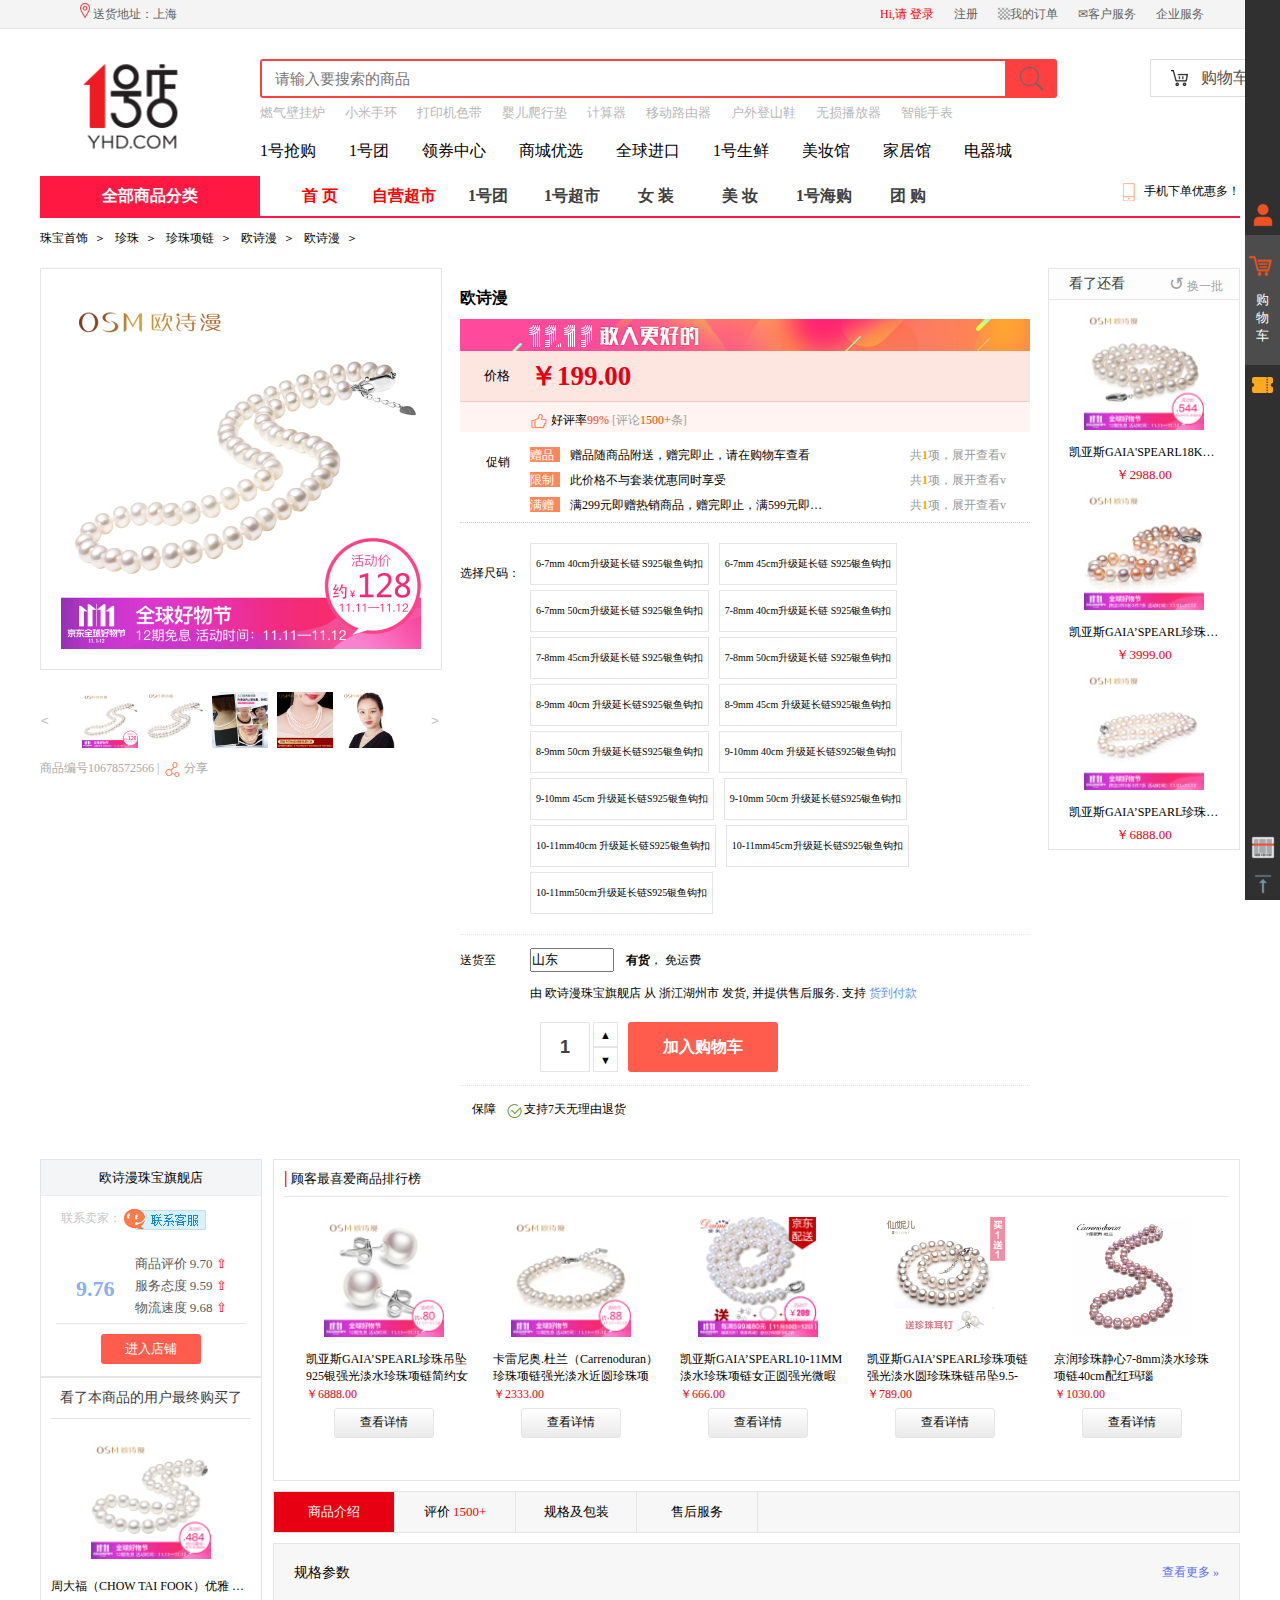
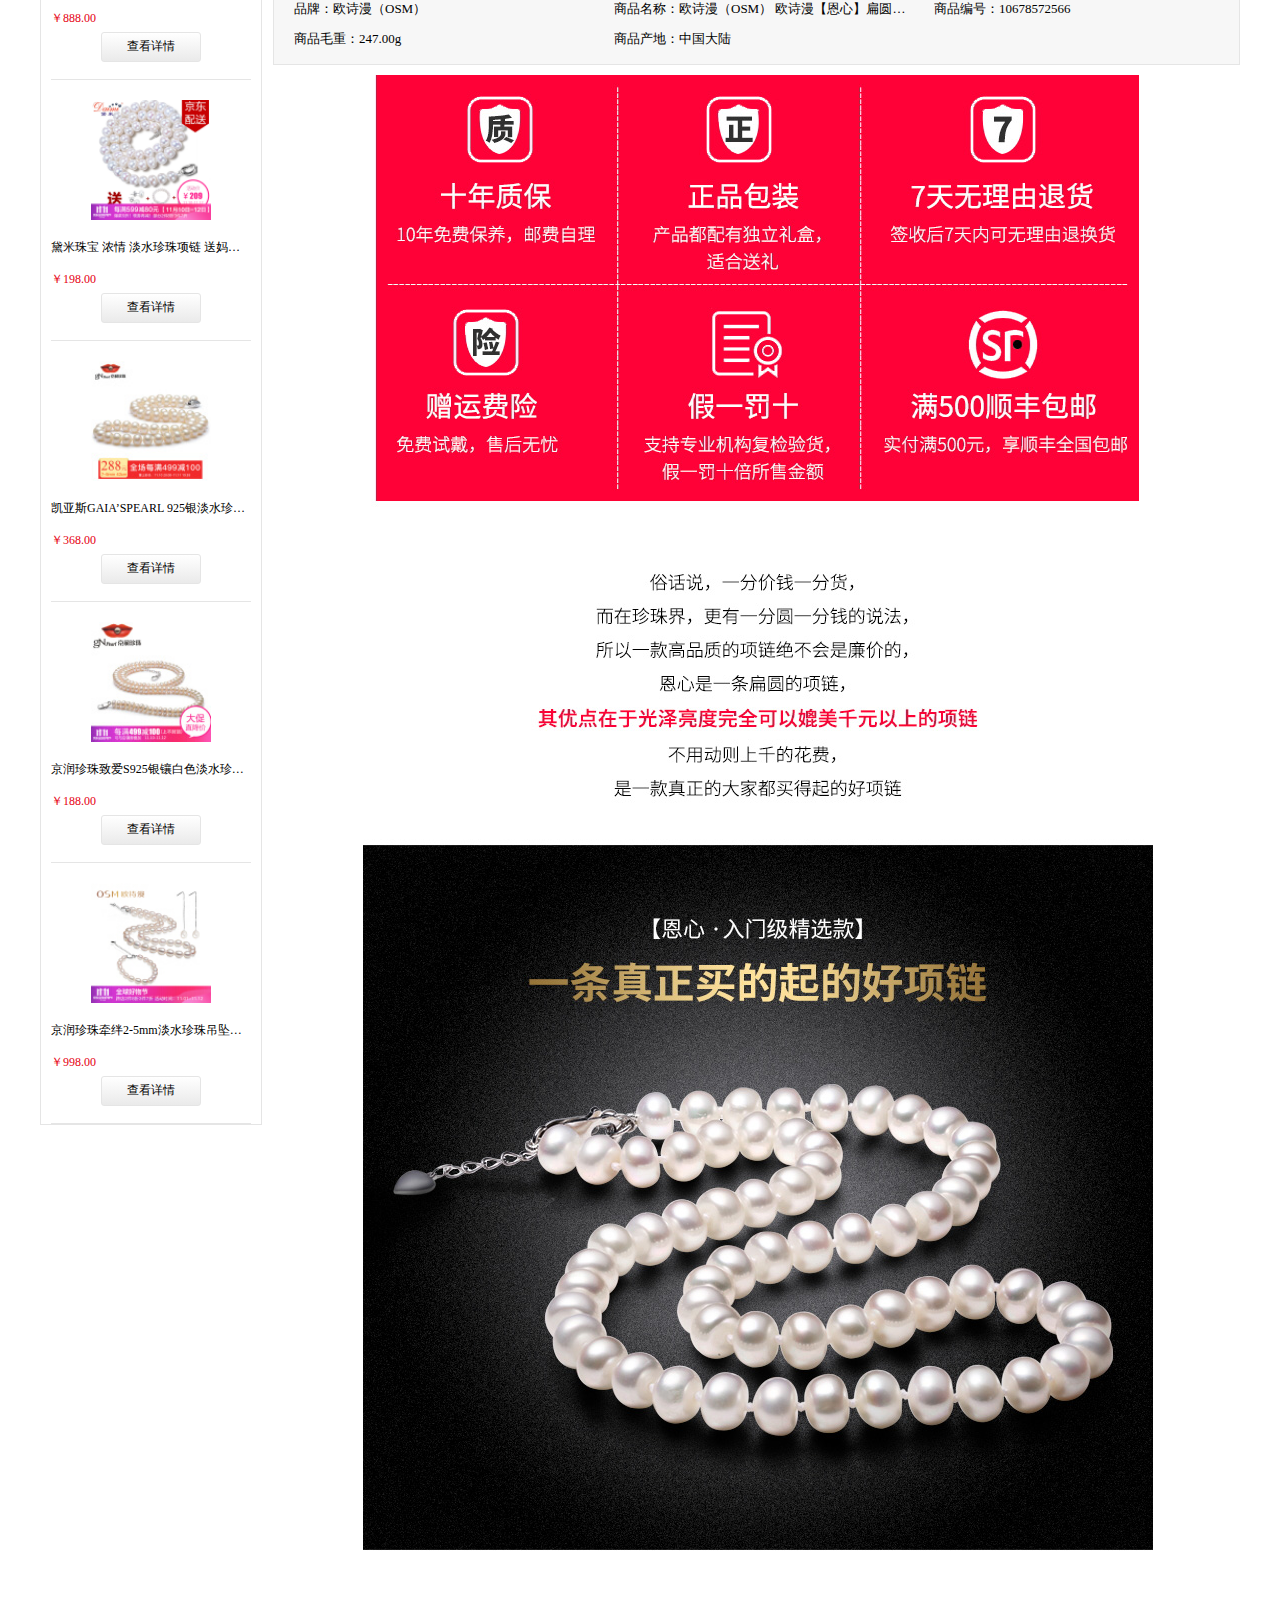
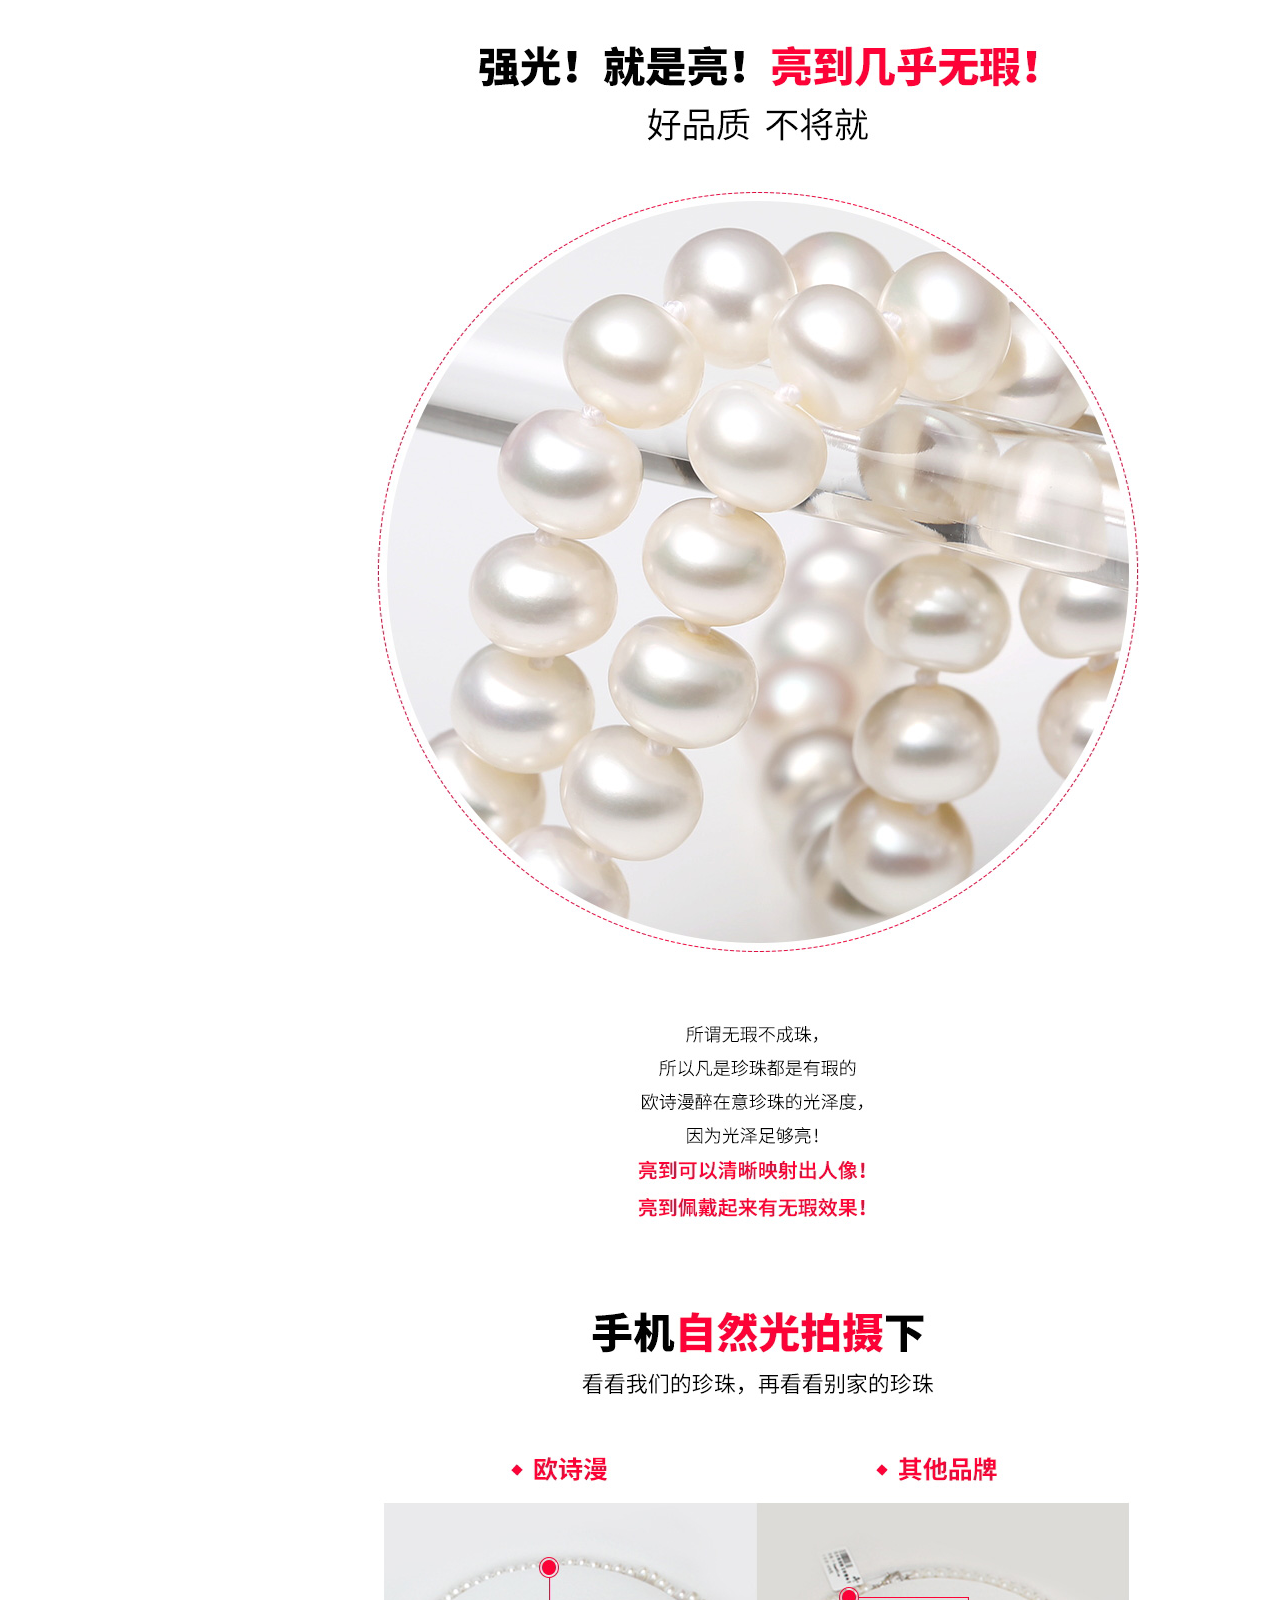
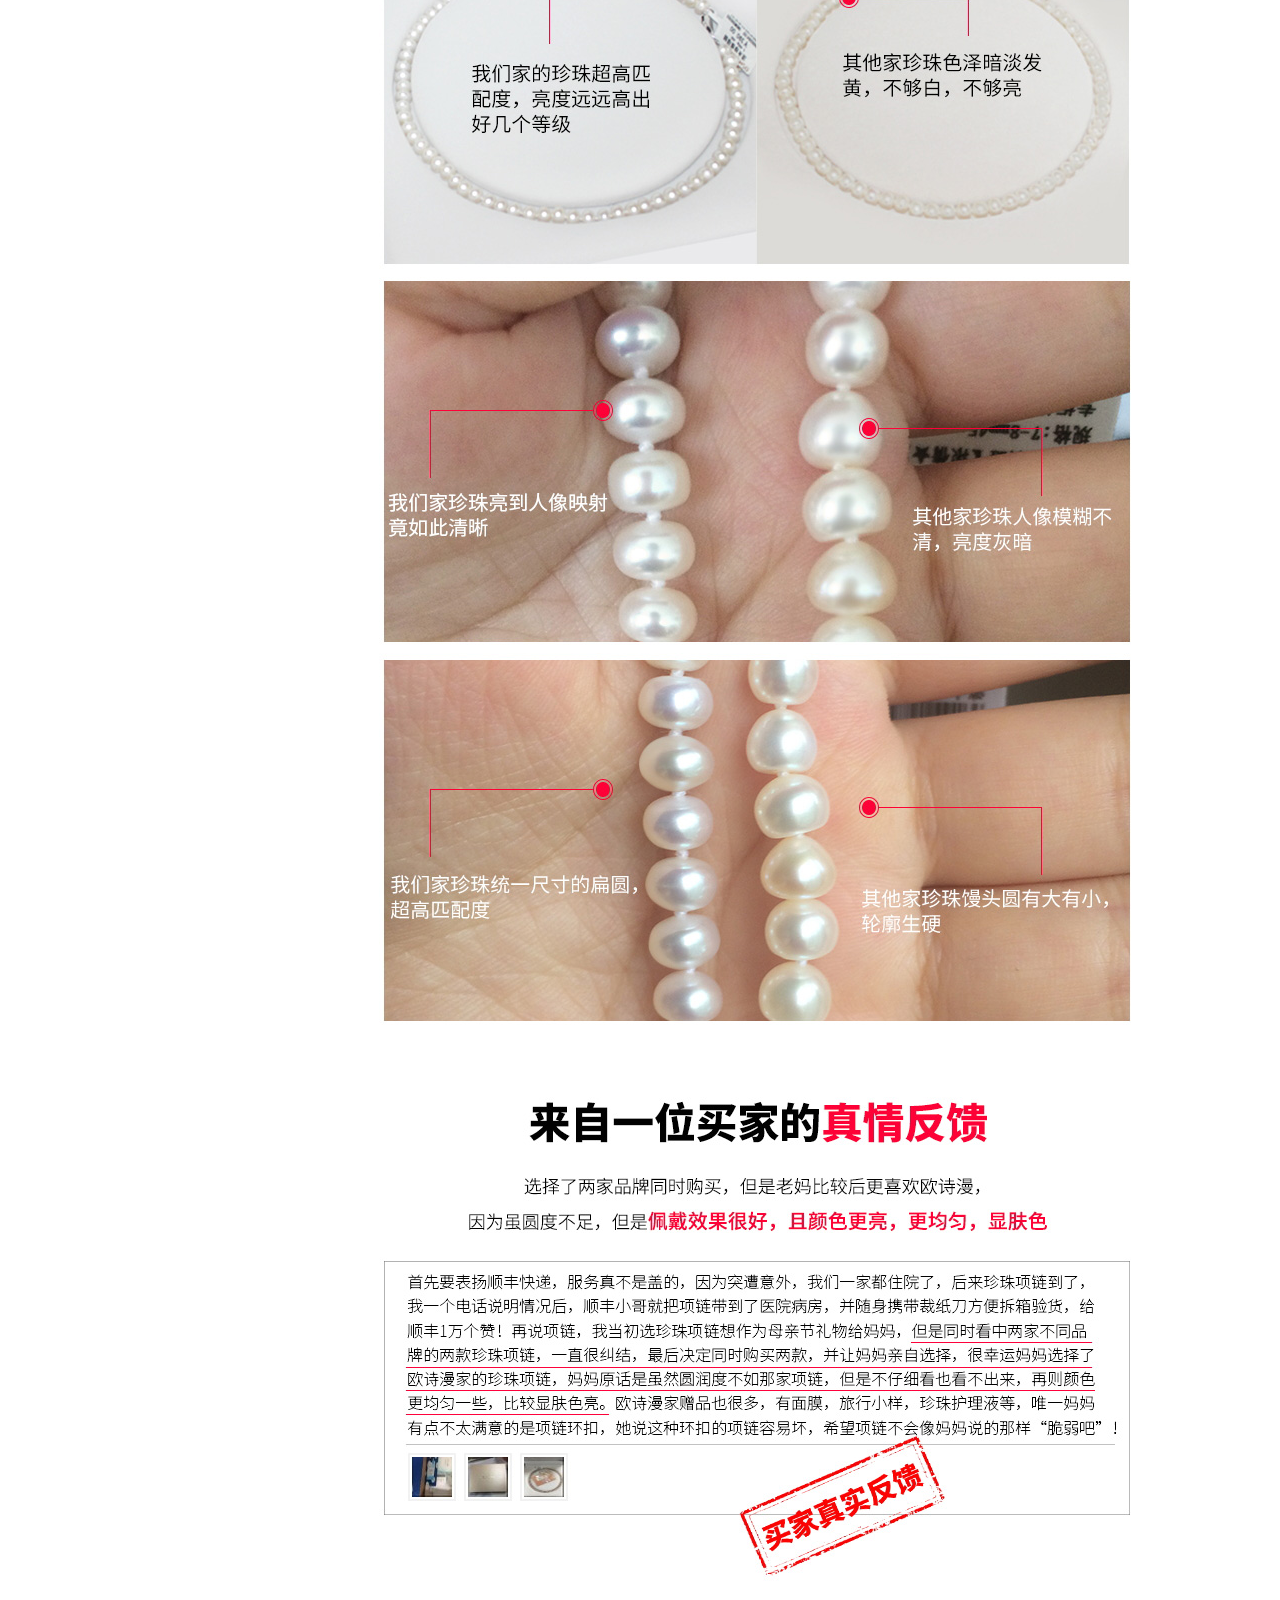
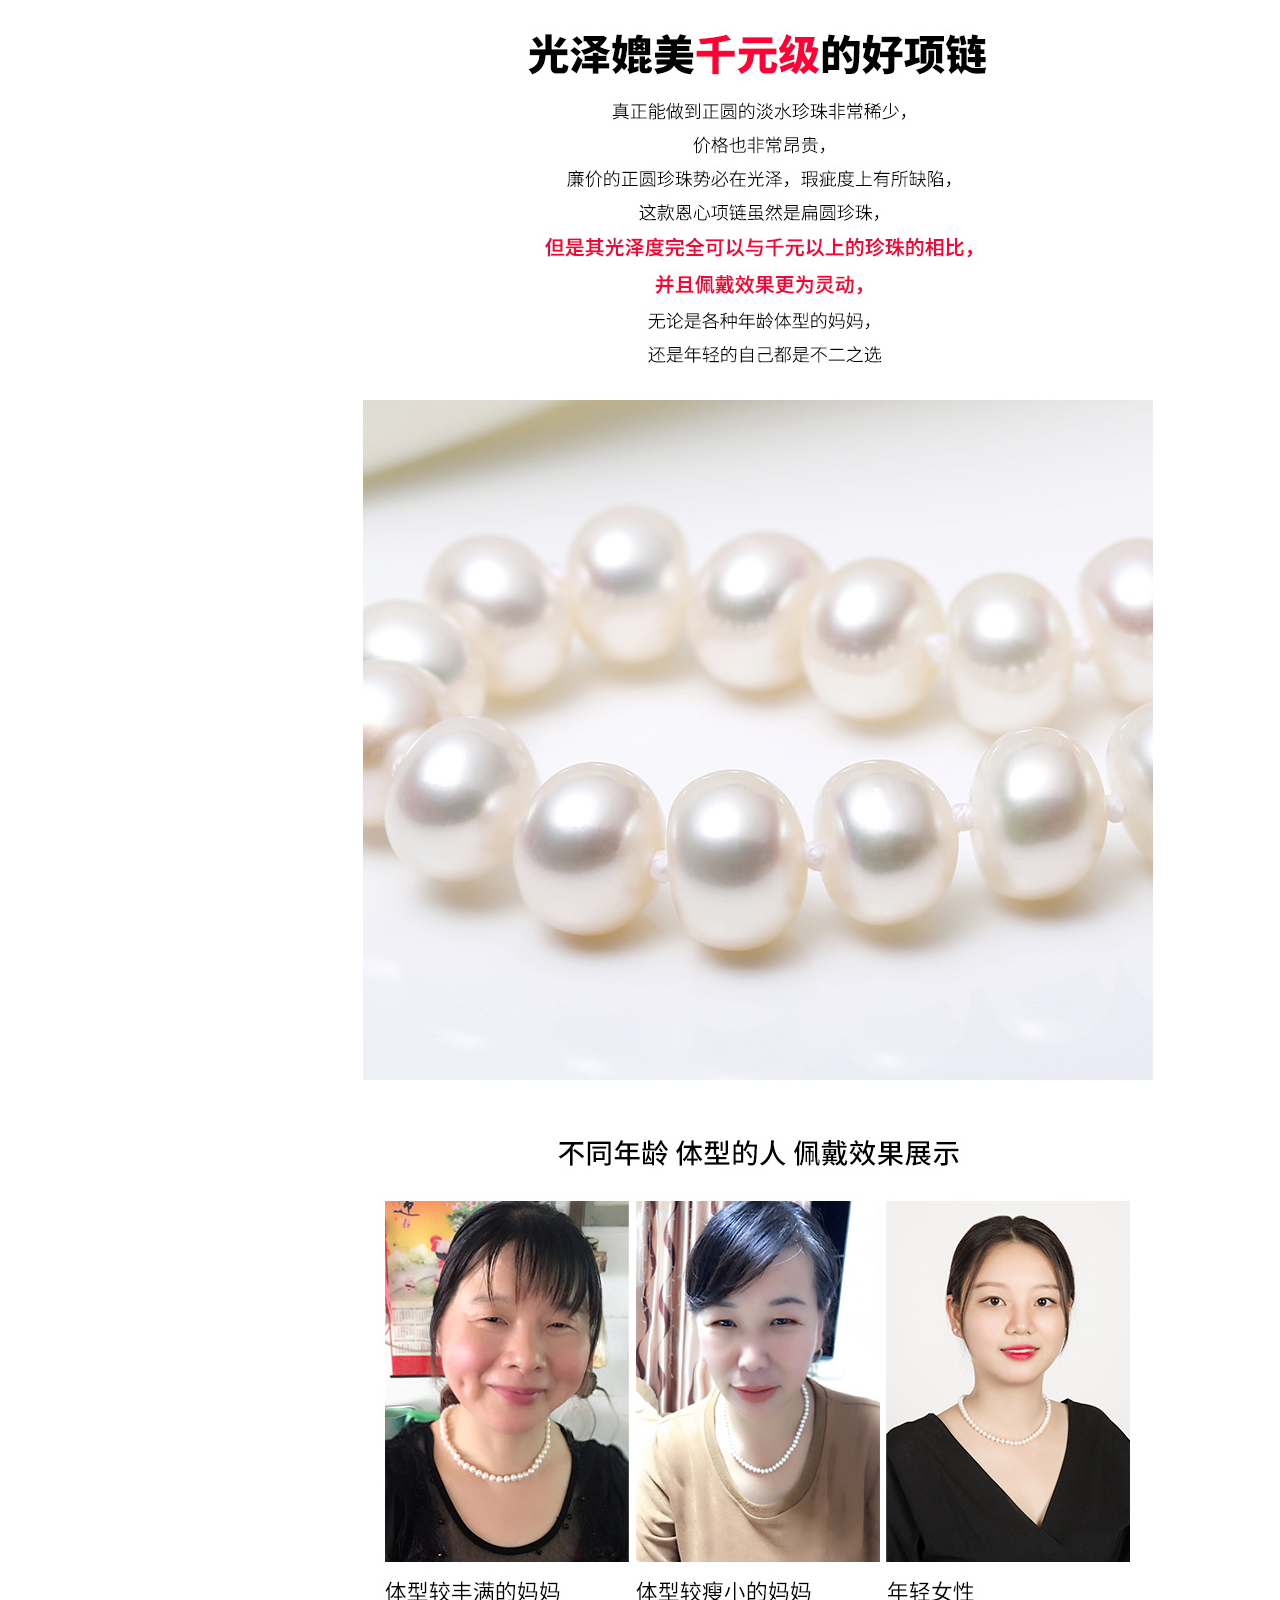
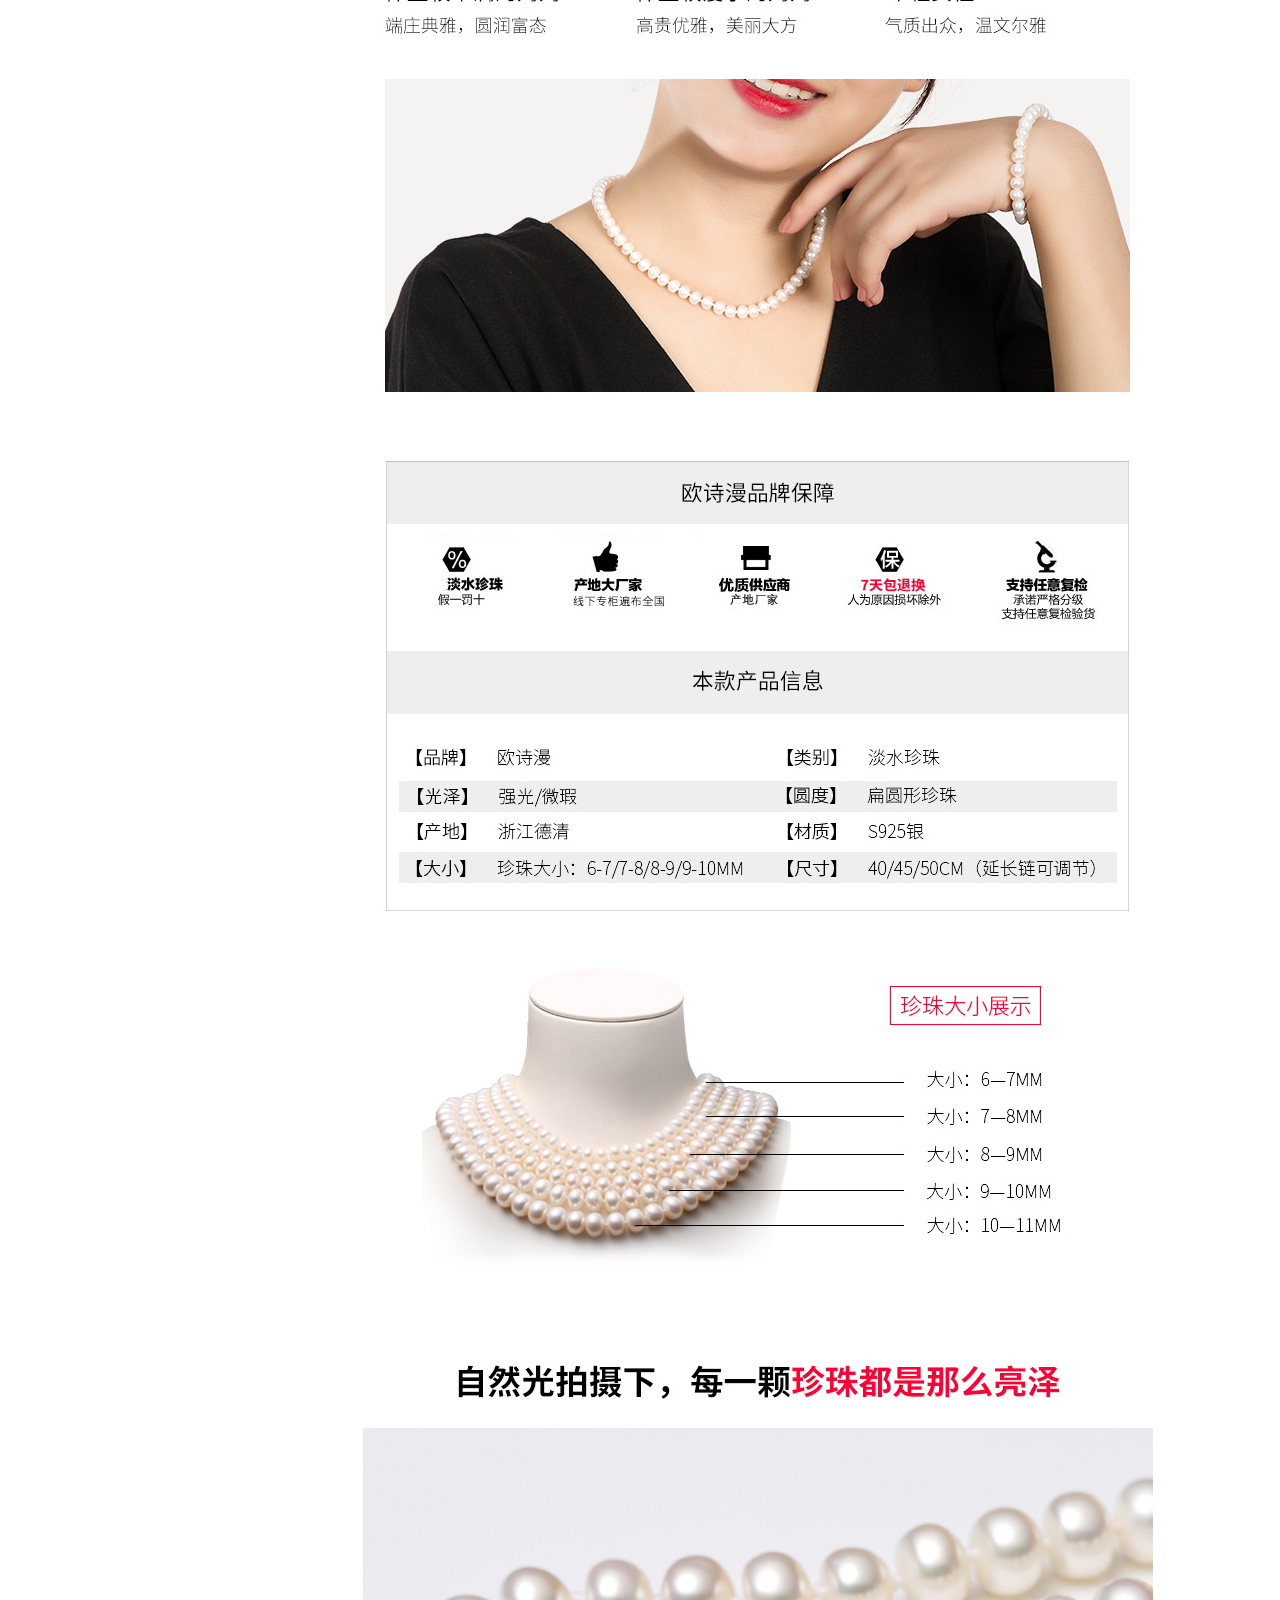
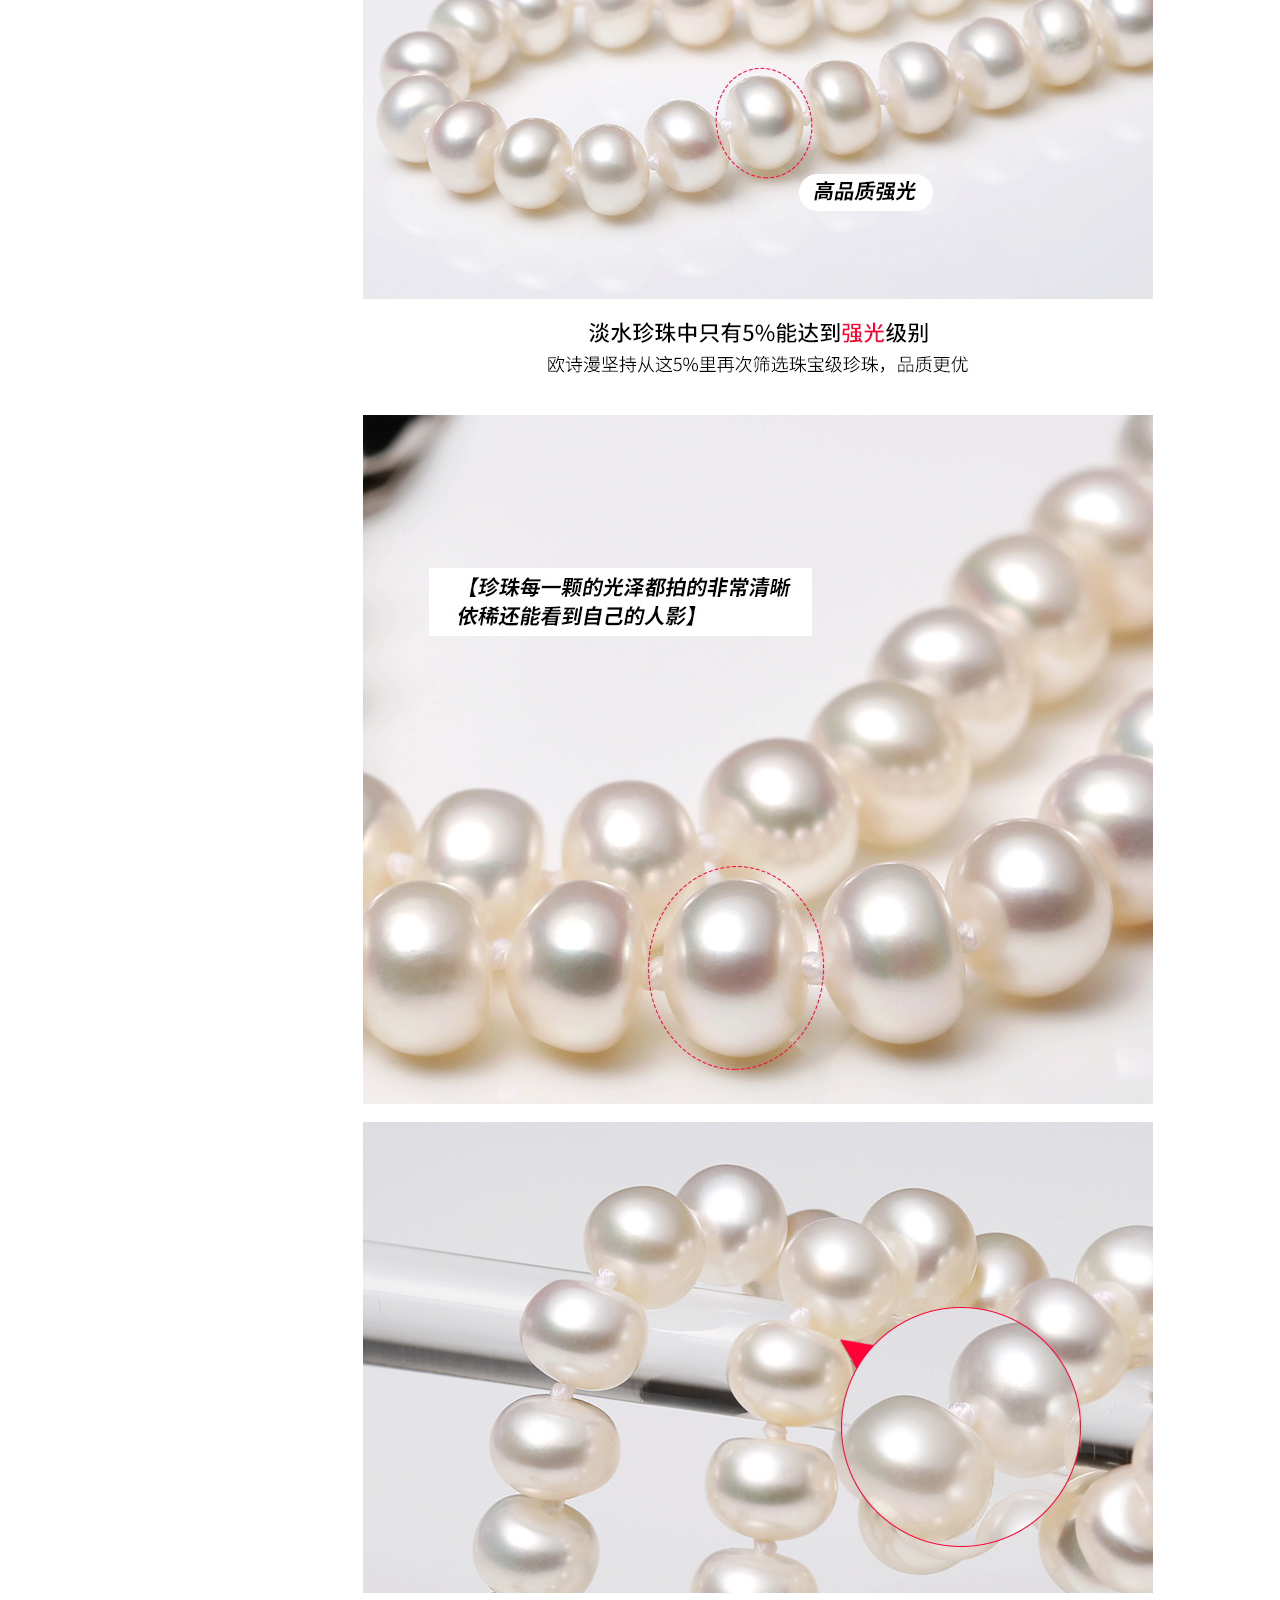
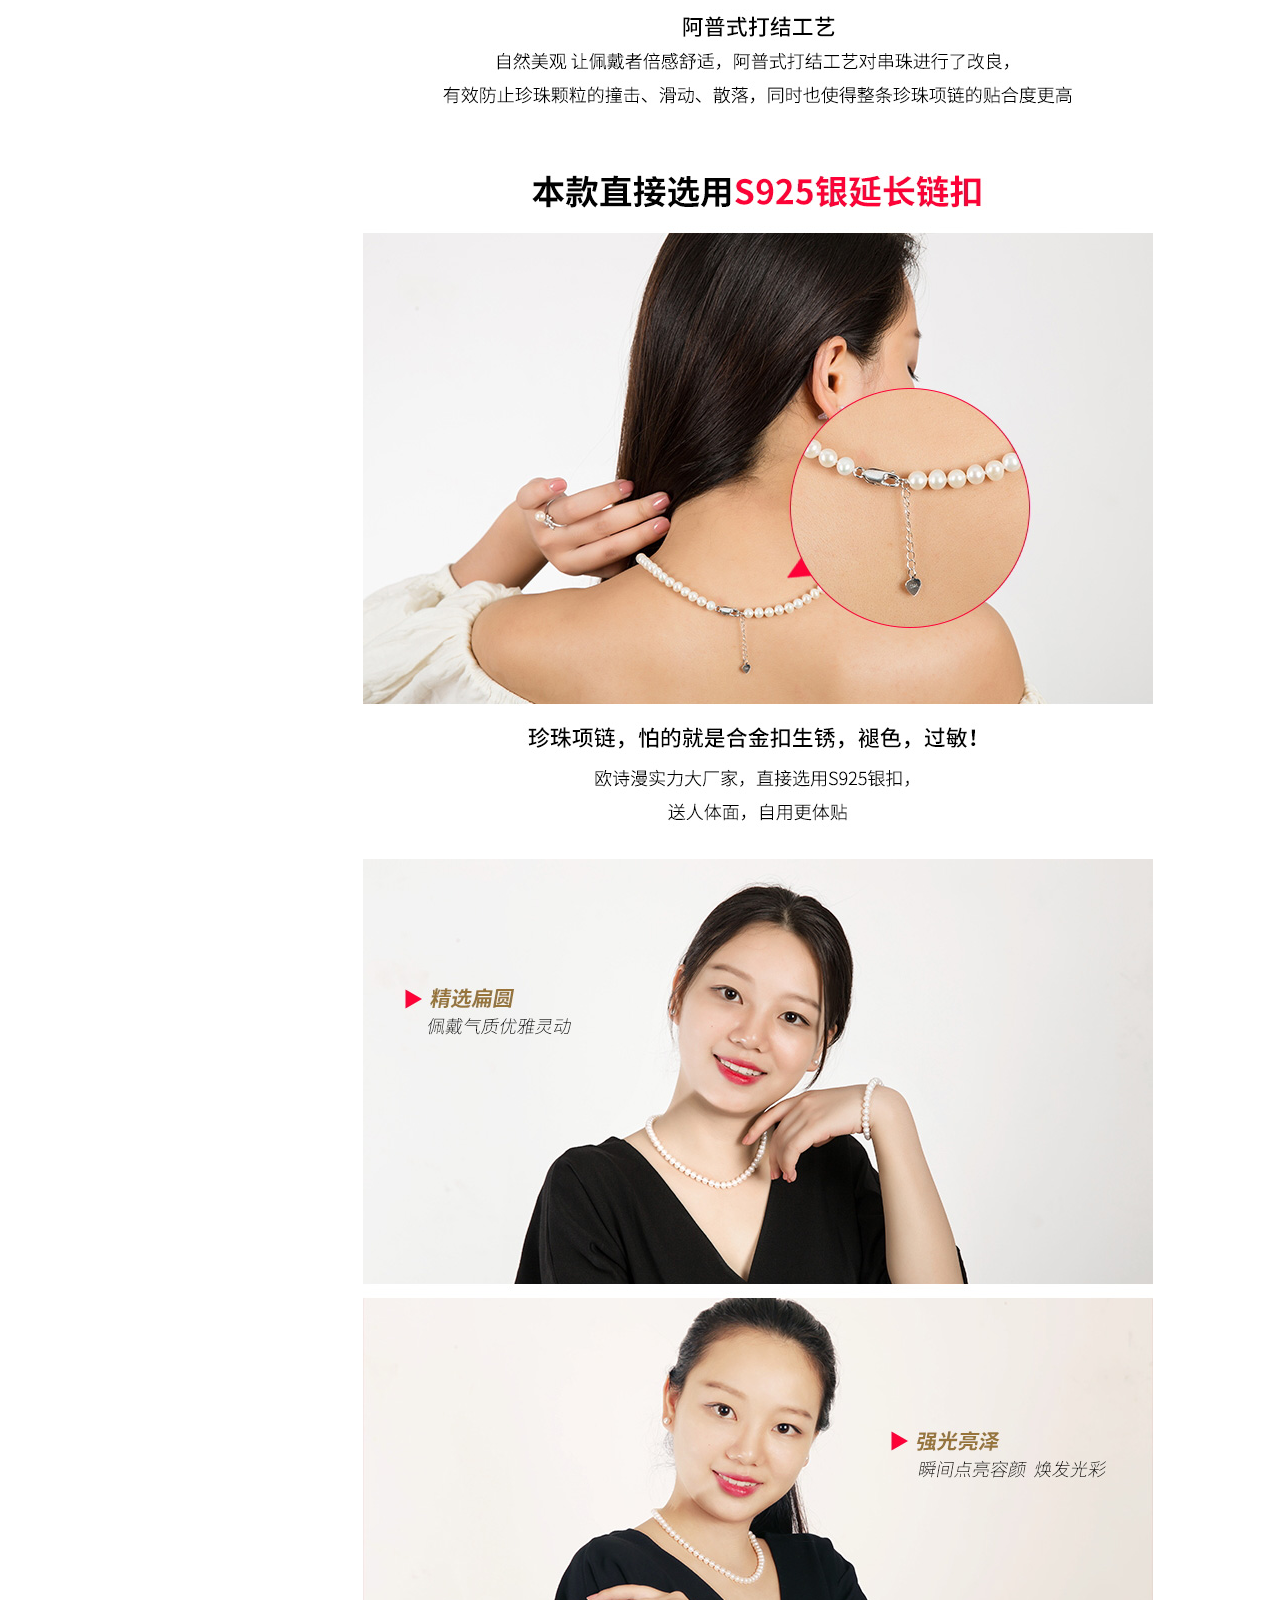
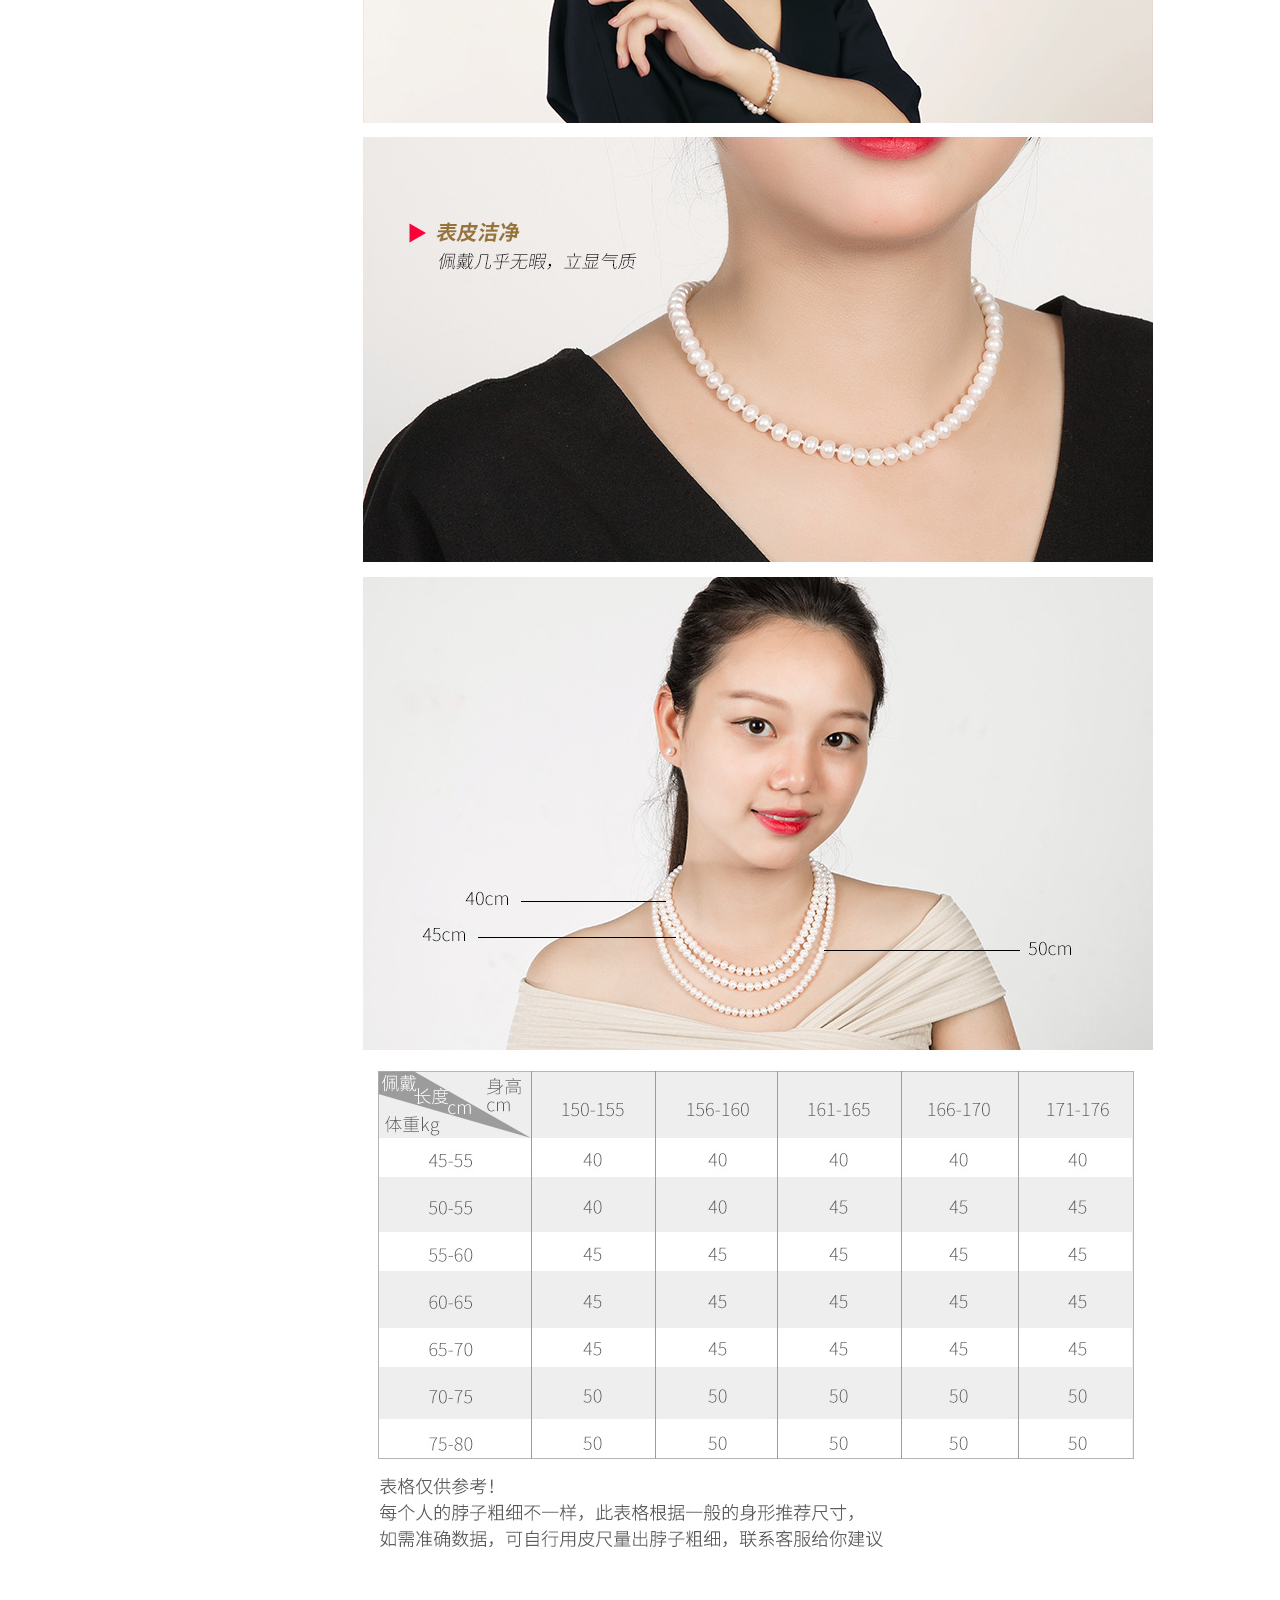
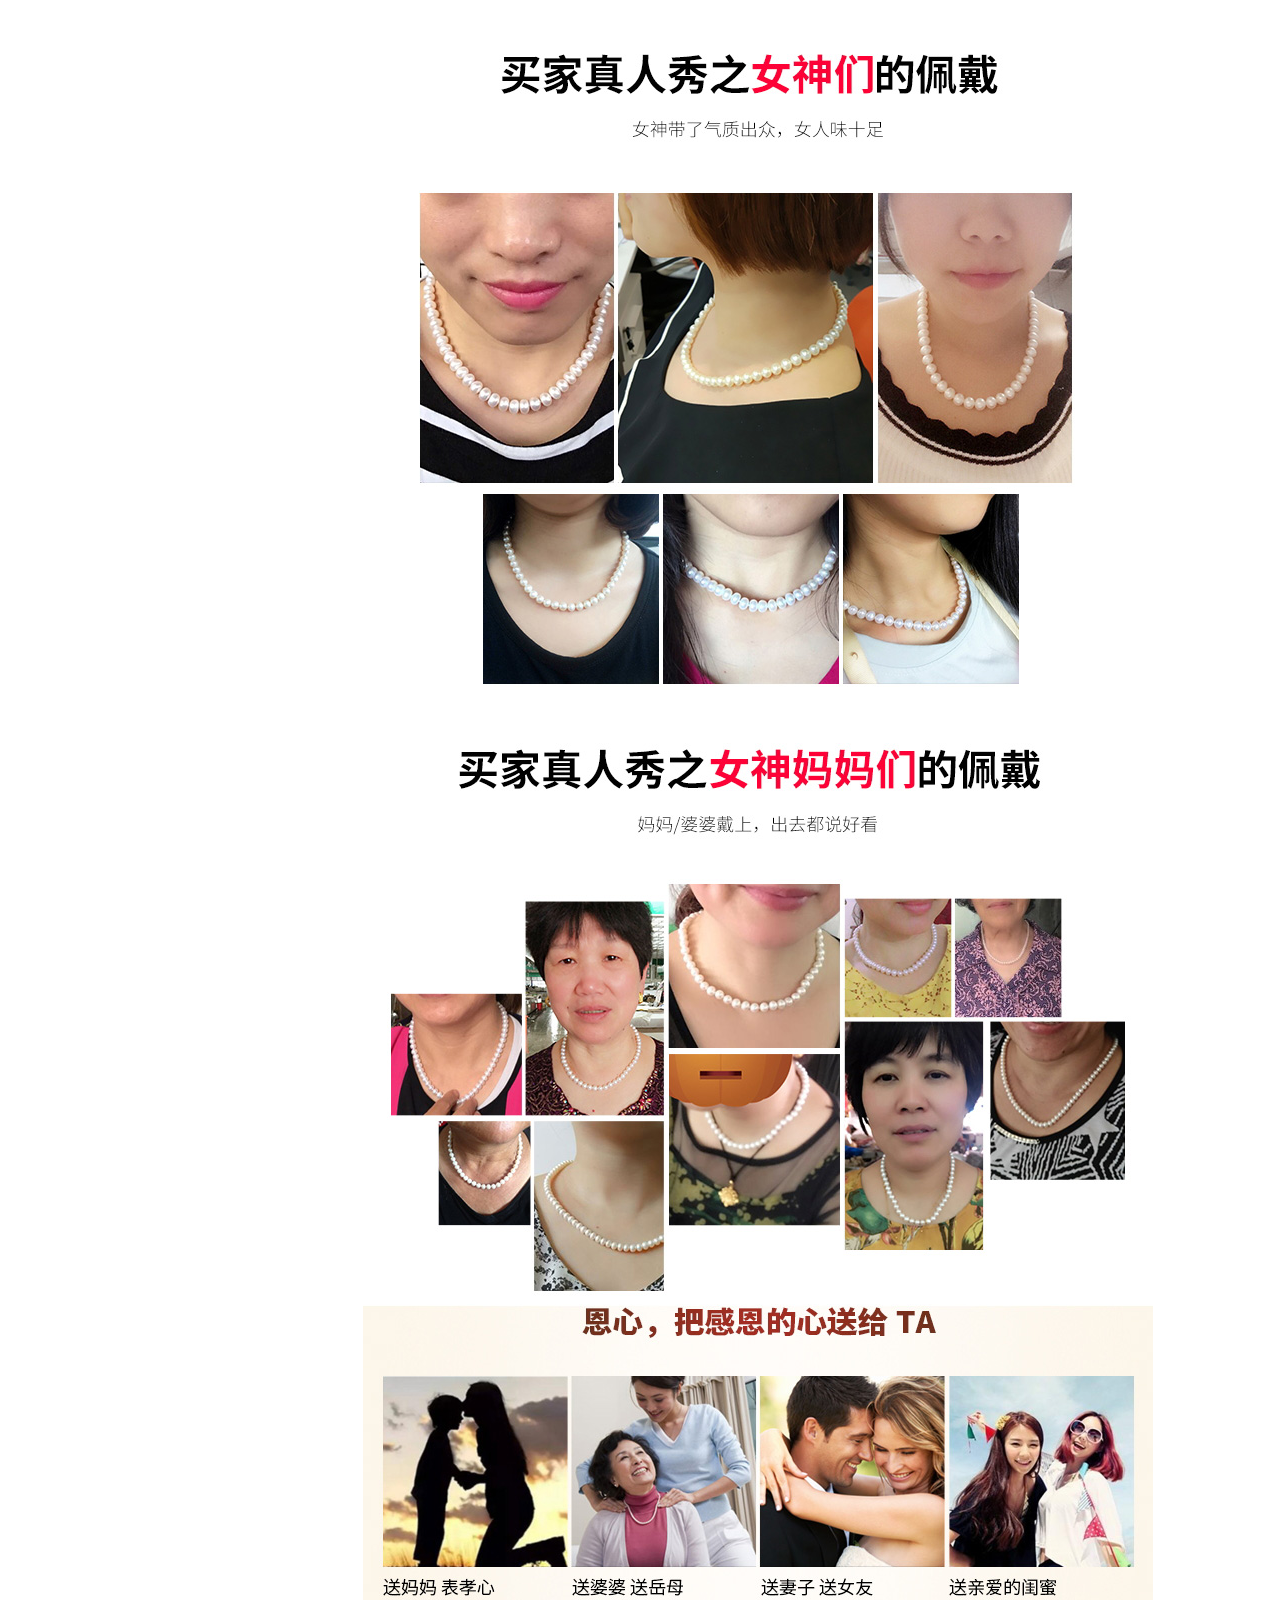
<file: details.html>
<!DOCTYPE html>
<html>
	<head>
		<meta charset="utf-8" />
		<title>详细信息</title>
		<link href="css/details.css" rel="stylesheet" type="text/css" />
		<link href="css/fixTop.css" rel="stylesheet" type="text/css" />
		<link href="css/fixRight.css" rel="stylesheet" type="text/css" />
        <link href="css/tops.css" rel="stylesheet" type="text/css"/>
        <link href="css/top2.css" rel="stylesheet" type="text/css"/>
        <link href="css/bottoms.css" rel="stylesheet" type="text/css"/>
        <script>
            var detaArr1 = new Array("珠宝首饰","珍珠","珍珠项链","欧诗漫（OSM）","欧诗漫（OSM） 欧诗漫【恩心】扁圆强光亮泽白色淡水珍珠项链锁骨S925银扣送妈妈婆礼物 6-7mm 40cm升级延长链 S925银鱼钩扣");
            var detaArr2 = new Array("赠品","限制","满赠");
            var detaArr3 = new Array("赠品随商品附送，赠完即止，请在购物车查看","此价格不与套装优惠同时享受","满299元即赠热销商品，赠完即止，满599元即赠热销商品，赠完即止。");
            var dataArr4 = new Array("6-7mm 40cm升级延长链 S925银鱼钩扣","6-7mm 45cm升级延长链 S925银鱼钩扣","6-7mm 50cm升级延长链 S925银鱼钩扣","7-8mm 40cm升级延长链 S925银鱼钩扣","7-8mm 45cm升级延长链 S925银鱼钩扣",
                "7-8mm 50cm升级延长链 S925银鱼钩扣","8-9mm 40cm 升级延长链S925银鱼钩扣","8-9mm 45cm 升级延长链S925银鱼钩扣","8-9mm 50cm 升级延长链S925银鱼钩扣","9-10mm 40cm 升级延长链S925银鱼钩扣",
                "9-10mm 45cm 升级延长链S925银鱼钩扣","9-10mm 50cm 升级延长链S925银鱼钩扣","10-11mm40cm 升级延长链S925银鱼钩扣","10-11mm45cm升级延长链S925银鱼钩扣","10-11mm50cm升级延长链S925银鱼钩扣");
            var title1 = new Array("周大福（CHOW TAI FOOK）优雅 珍珠项链 T70425 560 40cm","黛米珠宝 浓情 淡水珍珠项链 送妈妈 8-9mm45cm","凯亚斯GAIA’SPEARL 925银淡水珍珠吊坠简约珍珠项链女 微瑕",
                "京润珍珠致爱S925银镶白色淡水珍珠项链10-11mm长款80cm","京润珍珠牵绊2-5mm淡水珍珠吊坠项链S925银镶圆形白色40cm","凯亚斯GAIA’SPEARL珍珠项链椭圆强光温婉紫色淡水珍珠珠链S925扣7-8mm43cm",
                "凯亚斯GAIA'SPEARL18K金AKOYA海水珍珠项链黄金满天星九颗项链女带加长链可调节长度","凯亚斯GAIA’SPEARL珍珠项链强光淡水馒头珠珍珠珠链10-11mm47cm","凯亚斯GAIA’SPEARL珍珠吊坠925银强光淡水珍珠项链简约女",
                "卡雷尼奥.杜兰（Carrenoduran）珍珠项链强光淡水近圆珍珠项链珠链9-10mm47cm","凯亚斯GAIA’SPEARL10-11MM淡水珍珠项链女正圆强光微暇送妈妈礼物45CM XL03011","凯亚斯GAIA’SPEARL珍珠项链强光淡水圆珍珠珠链吊坠9.5-10.5mm47cm",
                "京润珍珠静心7-8mm淡水珍珠项链40cm配红玛瑙","凯亚斯GAIA’SPEARL珍珠吊坠925银强光淡水珍珠项链胜利女神女","凯亚斯GAIA’SPEARL珍珠项链强光淡水圆珍珠珠链吊坠7.5-8.5mm43cm","银生（YESON）吸扣毛衣链 3-7mm 淡水珍珠项链 白色 圆珠 合金 一款两戴式毛衣链 白色 均码",
                "海蒂（haidi）圆珠满天星淡水珍珠项链","黛米（daimi） 姗阑 近圆强光淡水珍珠满天星毛衣链 白色 7-8mm160","黛米珠宝 轻奢 满天星项链强光淡水珍珠 18K金链 5-5.5mm 40cm","卡雷尼奥.杜兰（Carrenoduran） 淡水珍珠项链近正圆强光微暇女送妈妈9-10mm43cm XL06125",
                "京润珍珠世界大鱼海棠系列6-7mm圆形925银镶淡水珍珠吊珠项链珠宝吊链45cm银色款");
            var price1 = new Array(888,198,368,188,998,1899,2988,3999,6888,2333,666,789,1030,250,150,670,188,360,600,988,7500,320);
            var names = new Array("张***6","张***8","拉***粑","冷***1","j***c","安***妮","金***3","j***b","j***b","j***s","张***8","咖***1","q***8","j***贝");
            var pinglun = new Array("这次珍珠项链买的挺满意的，光泽度大小饱满程度都挺好的，卖家送我面膜，好像是他们自己旗下的面膜，客服还叫我如何辨别真假，重点是我妈看了非常喜欢，她戴起来气质完全不一样了，值得推荐的","有点短，扁珠说实话这个价格有点稍贵了，留着吧，本来是要送人的，我这个年龄段戴有点显老了。",
                "项链收到，送给母亲！和母亲气质很搭！看了一下是正品！下次还来！","因为不太了解珍珠，所以只能买可靠的品牌，服务挺好的，谢谢客服，快递很快就收到了，认真负责，质量也很好，买了一条项链还送了那么多东西，珠子凉凉的，挺好的","很满意的一次购物，是秒杀的，很划算。不比实体店的差",
                "项链很漂亮，妈妈很喜欢，母亲节的小礼物，，物有所值。发货物流超级快，，我还担心母亲节当天收不到呢，结果昨天下单，今天就收到了。。客服有礼貌，应答很及时。满意，好评，推荐!(外甥女帮拍的照片，拍的不够美，抱歉。)","蛮不错的喜欢?? 送我婆婆带呢 我儿子抓着珍珠项链蛮喜欢玩快递好速度 谢谢",
                "第一次给妈妈买礼物，宝贝收到了，商家的包装很好，打开宝贝，第一感觉很惊喜，珍珠基本上都一样大，很圆润饱满。扣子也很牢固，还是朋友推荐来买这个牌子的，之前都是抱着试的态度来买的，收到了感觉很值得，下次等妈妈过生日还来这家店，以后只认准这个牌子了","以前用过欧诗漫的护肤品，没想到欧诗漫还出珠宝了，欧诗漫品牌口碑一直不错的，果断入手了。","大小一样是正品，我妈很喜欢",
                "妈妈非常喜欢 带着很漂亮 每一颗都没有瑕疵 非常好 发货也是很快的","看着还可以，送人的还没有戴。");
        </script>
    </head>
	<body>
        <div id="fix_top_div">
            <a href="index.html" style="float: left"><img style="margin-left: 100px;margin-top: 5px" src="img/topImgs/loginlogoNew.jpg"/></a>
            <input class="fix_top_textInput" placeholder="请输入要搜索的商品" type="text"/>
            <a href="select.html"><button class="fix_top_btnSearch" type="button"></button></a>
            <div id="fix_in_btm"></div>
        </div>
        <div id="right_user_div">
            <div id="user_main" class="fixRD"><a href="#" id="user_a"><img style="margin-top: 3px" src="img/index/user_24px.png"/></a></div>
            <div id="user_buyCar" class="fixRD"><a href="#" id="user_buyCar_a"><img style="margin-top: 20px;width:25px;height:22px;margin-left: -5px" src="img/index/shopping_cart_24px.png"/><p>购物车</p></a></div>
            <div id="user_coupon" class="fixRD"><a href="#" id="user_coupon_a"><img style="margin-top: 7px" src="img/index/ticket_16px.png"/></a></div>

            <div id="user_qr_code" class="fixRD"><a href="#"><img style="margin-top: 6px" src="img/index/qr_code_24px.png"/></a></div>
            <div id="user_to_top" class="fixRD"><a href="#"><img style="margin-top: 7px" src="img/index/vertal_align_top_24px.png"/></a></div>
        </div>
        <div class="tops_main_div" id="tops_main_div">
            <div class="tops_top_div">
                <P class="tops_top_div_p1"><img src="img/topImgs/location.png"/> 送货地址：上海</P>
                <ul class="tops_top_div_ul">
                    <li style="color: red">Hi,请 <a style="color: red" href="login.html">登录</a></li>
                    <li><a href="register.html">注册</a></li>
                    <li><a href="#">▩我的订单</a></li>
                    <li><a href="#">✉客户服务</a></li>
                    <li><a href="#">企业服务</a></li>
                </ul>
            </div>
            <div class="tops_btm_div">
                <a href="index.html"><img class="tops_btm_div_logoimg" src="img/topImgs/logo1.png"/></a>
                <div class="tops_btm_In_div">
                    <input class="tops_btm_In_textInput" placeholder="请输入要搜索的商品" type="text"/>
                    <a href="select.html"><button class="tops_btm_In_btnSearch" type="button"></button></a>
                    <ul class="tops_btm_In_div_ul">
                        <li>燃气壁挂炉</li>
                        <li>小米手环</li>
                        <li>打印机色带</li>
                        <li>婴儿爬行垫</li>
                        <li>计算器</li>
                        <li>移动路由器</li>
                        <li>户外登山鞋</li>
                        <li>无损播放器</li>
                        <li>智能手表</li>
                    </ul>
                    <ul class="tops_btm_In_div_ul2">
                        <li>1号抢购</li>
                        <li>1号团</li>
                        <li>领券中心</li>
                        <li>商城优选</li>
                        <li>全球进口</li>
                        <li>1号生鲜</li>
                        <li>美妆馆</li>
                        <li>家居馆</li>
                        <li>电器城</li>
                    </ul>
                </div>
                <button class="tops_shop_carbtn" type="button"/>购物车</button>
            </div>
        </div>
        <div id="divTop2Main">
            <div id="divTopType">
                <p>全部商品分类</p>
            </div>
            <ul>
                <a href="index.html"><li style="color: red">首 页</li></a>
                <a href="#"><li style="color: red">自营超市</li></a>
                <a href="#"><li>1号团</li></a>
                <a href="#"><li>1号超市</li></a>
                <a href="#"><li>女 装</li></a>
                <a href="#"><li>美 妆</li></a>
                <a href="#"><li>1号海购</li></a>
                <a href="#"><li>团 购</li></a>
            </ul>
            <a href="#"><p id="dowM"><img style="vertical-align: middle;" src="img/topImgs/nav9.png"> &nbsp;&nbsp;手机下单优惠多！</p></a>
        </div>
    		<div class="detailMainDiv">
    			<div class="detail_top_div">
    				<div class="detail_top_in_div">
                        <a><em>珠宝首饰</em><i>&nbsp;&nbsp;＞&nbsp;&nbsp;</i></a>
                        <a><em>珍珠</em><i>&nbsp;&nbsp;＞&nbsp;&nbsp;</i></a>
                        <a><em>珍珠项链</em><i>&nbsp;&nbsp;＞&nbsp;&nbsp;</i></a>
                        <a><em>欧诗漫</em><i>&nbsp;&nbsp;＞&nbsp;&nbsp;</i></a>
    					<a><em title="">欧诗漫</em><i>&nbsp;&nbsp;＞&nbsp;&nbsp;</i></a>
    				</div>
    			</div>
    		<div class="detail_center_div">
    				<div class="detail_center_left_div">
    					<div class="detail_center_left_img_div">
    						<img src="img/other/details1.jpg" />
    					</div>
    					<div class="detail_center_left_Bottom_div">
    						<button class="detail_center_left_BottomBtn"><</button>
    						<ul class="detail_center_left_ul">
                                <li><img src="img/other/details1.jpg"/></li>
                                <li><img src="img/other/details2.jpg"/></li>
                                <li><img src="img/other/details3.jpg"/></li>
                                <li><img src="img/other/details4.jpg"/></li>
                                <li><img src="img/other/details5.jpg"/></li>
                                <li><img src="img/other/details6.jpg"/></li>
    						</ul>
    						<button style="float: right;" class="detail_center_left_BottomBtn">></button>
    					</div>
    					<p class="detail_center_left_p">商品编号10678572566 | <img style="vertical-align: middle;" src="img/other/share.png"/>分享</p>
    			 	</div>
    				
    				<div class="detail_center_center_div">
    					<p class="detail_center_center_topp">欧诗漫</p>
    					<div class="detail_center_centerTop_div1">
    						<div style="height: 32px;"><img class="detail_center_centerTop_img1" src="img/other/big_promo_2x_pc.png"/></div>
    						<div class="detail_ctd1"><p class="detail_ctd1_p1">价格</p><p class="detail_ctd1_p2">￥199.00</p></div>
    						<div class="detail_ctd2"><p style="margin-left: 70px;font-size: 12px;width: 200px;overflow: hidden;text-align: left;padding-top: 10px;">
    							<img src="img/other/good.png" style="vertical-align: middle;"/>好评率<span style="color: orangered;">99%</span> 
    							<span style="color: #A1A1A1">[评论<span style="color: orangered;">1500+</span>条]</span></p>
    						</div>
    					</div>
    					<div class="detail_center_midle_div">
    						<p class="detail_center_midle_p1">促销</p>
                            <div class="detail_center_midleRight_div">
                                <div class="detail_midle_div"><div class="detailDivin">赠品</div>
                                    <p title="">赠品随商品附送，赠完即止，请在购物车查看</p>
                                    <p style="width: 120px;float: right;color: #989898;font-size: 12px;">共<span style="color: orange;font-weight: bold;">1</span>项，展开查看<span style="font-size: 12px;font-family: '微软雅黑'">v</span></p>
                                </div>
                            </div>
                            <div class="detail_center_midleRight_div">
                                <div class="detail_midle_div"><div class="detailDivin">限制</div>
                                    <p title="">此价格不与套装优惠同时享受</p>
                                    <p style="width: 120px;float: right;color: #989898;font-size: 12px;">共<span style="color: orange;font-weight: bold;">1</span>项，展开查看<span style="font-size: 12px;font-family: '微软雅黑'">v</span></p>
                                </div>
                            </div>
                            <div class="detail_center_midleRight_div">
                                <div class="detail_midle_div"><div class="detailDivin">满赠</div>
                                    <p title="">满299元即赠热销商品，赠完即止，满599元即赠热销商品，赠完即止。</p>
                                    <p style="width: 120px;float: right;color: #989898;font-size: 12px;">共<span style="color: orange;font-weight: bold;">1</span>项，展开查看<span style="font-size: 12px;font-family: '微软雅黑'">v</span></p>
                                </div>
                            </div>
    					</div>
    					<div class="detail_center_midle_div2">
    						<p class="detail_center_midle_p2">选择尺码：</p>
    						<div class="detail_midle_div2_rightDiv">
    							<ul id="selectUl">
    							</ul>
    						</div>
    					</div>

    					<div class="detail_center_midle_div3">
    						<p style="width: 50px;line-height: 30px;float: left;">送货至</p>
    						<input type="text" value="山东" style="width: 80px;height:20px;float: left;margin-top: 13px;margin-left: 20px;" />
    						<p style="width: 200px;line-height: 30px;float: left;text-align: left;text-indent: 1em;"><span style="font-weight: bold;">有货</span>，  免运费</p>
    						<p style="float: left;margin-left: 70px;">由 欧诗漫珠宝旗舰店 从 浙江湖州市 发货, 并提供售后服务. 支持  <span style="color: cornflowerblue;">货到付款</span></p>
    						<div class="detail_midle_div3_bottomDiv">
    							<input id="selectText" type="text" value="1"/>
								<div id="selectTextUpDowDiv">
									<input class="selectTextInput" type="button" value="▲"/>
									<input class="selectTextInput" type="button" value="▼"/>
								</div>	
								<input class="selectRightBtn" type="button" value="加入购物车"/><br /><br />				
	    					</div>
    					</div>
    					<p style="text-align: left;font-size: 12px;text-indent: 1em;margin-top: 15px;">保障&nbsp;&nbsp;&nbsp;<img style="vertical-align: middle;" src="img/other/duihao.png"/>支持7天无理由退货</p>
    				</div>

    				<div class="detail_center_right_div1">
    					<div class="detail_rightTop_div">
    						<p class="detail_rightTop_p1">看了还看</p>
    						<a href="#"><p class="detail_rightTop_p2"><span style="font-size: 18px;">↺</span> 换一批</p></a>
    					</div>
    					<ul id="detailsImgUl">
    					</ul>
    				</div>
    		</div>
            <!--底部主div-->
    		<div class="detail_bottomMain_div">
                <!--左边竖行div-->
    			<div class="detail_bottomLeft_div">
    					<div class="detail_bottomLeftTop_div">
    						<p class="detail_bottomleftTop_p1">欧诗漫珠宝旗舰店</p>
    					</div>
                        <div class="detail_bottomLeftTop_div2">
                            <p>联系卖家：<img style="vertical-align: middle" src="img/other/kefu.png"/></p>
                            <ul class="detail_bottomLeftTop_div2_ul">
                                <li style="margin-top:25px;color: #88b0f1;font-size: 22px;font-weight: bold;font-family: 微软雅黑">9.76 </li>
                                <li>商品评价 9.70 <span style="color: red">⇧</span></li>
                                <li>服务态度 9.59 <span style="color: red">⇧</span></li>
                                <li>物流速度 9.68 <span style="color: red">⇧</span></li>
                            </ul>
                            <button>进入店铺</button>
                        </div>
                        <p style="font-size: 14px;line-height: 40px;color: #3a3c3e;font-family: 微软雅黑">看了本商品的用户最终购买了</p>
    					<ul class="detail_bottomLeft_div_ul" id="detail_bottomLeft_div_ul">
    					</ul>
    				</div>
                <div class="detail_bottomTop_div1">
                    <p class="detail_bottomTop_div1_p"><span style="color: #e60012;font-weight: bold;font-size: 16px">|</span> 顾客最喜爱商品排行榜</p>
                    <ul class="detail_bottomTop_div1_ul" id="detail_bottomTop_div1_ul">
                    </ul>
                </div>
                <div class="detail_bottomTop_div2">
                    <ul>
                        <li style="background-color: #e60012;color: white">商品介绍</li>
                        <li>评价  <span style="color: red;">1500+</span></li>
                        <li>规格及包装</li>
                        <li>售后服务</li>
                    </ul>
                </div>
                <div class="detail_bottomTop_div3">
                    <div style="width: 965px;height: 30px;margin-top: 20px">
                    <p style="font-size: 14px;width: 200px;float: left;text-align: left;margin-left: 20px">规格参数</p>
                    <a href="#"><p style="font-size: 12px;width: 200px;float: right;color: #586bff;text-align: right;margin-right: 20px">查看更多 »</p></a>
                    </div>
                    <ul>
                        <li>品牌：欧诗漫（OSM）</li>
                        <li>商品名称：欧诗漫（OSM） 欧诗漫【恩心】扁圆强光亮泽白色淡水珍珠项链锁骨S925银扣送妈妈婆礼物 6-7mm 40cm升级延长链 S925银鱼钩扣</li>
                        <li>商品编号：10678572566</li>
                        <li>商品毛重：247.00g</li>
                        <li>商品产地：中国大陆</li>
                    </ul>
                </div>
                <div class="detail_bottomDown_div1">
                    <img style="vertical-align:top;" src="img/detailsImg/detailsInfo1.jpg"/>
                    <img style="vertical-align:top;" src="img/detailsImg/detailsInfo2.jpg"/>
                    <img style="vertical-align:top;" src="img/detailsImg/detailsInfo3.jpg"/>
                    <img style="vertical-align:top;" src="img/detailsImg/detailsInfo4.jpg"/>
                    <img style="vertical-align:top;" src="img/detailsImg/detailsInfo5.jpg"/>
                    <img style="vertical-align:top;" src="img/detailsImg/detailsInfo6.jpg"/>
                    <img style="vertical-align:top;" src="img/detailsImg/detailsInfo7.jpg"/>
                    <img style="vertical-align:top;" src="img/detailsImg/detailsInfo8.jpg"/>
                    <img style="vertical-align:top;" src="img/detailsImg/detailsInfo9.jpg"/>
                    <img style="vertical-align:top;" src="img/detailsImg/detailsInfo10.jpg"/>
                    <img style="vertical-align:top;" src="img/detailsImg/detailsInfo11.jpg"/>
                    <img style="vertical-align:top;" src="img/detailsImg/detailsInfo12.jpg"/>
                    <img style="vertical-align:top;" src="img/detailsImg/detailsInfo13.jpg"/>
                    <img style="vertical-align:top;" src="img/detailsImg/detailsInfo14.jpg"/>
                    <img style="vertical-align:top;" src="img/detailsImg/detailsInfo15.jpg"/>
                    <img style="vertical-align:top;" src="img/detailsImg/detailsInfo16.jpg"/>
                    <img style="vertical-align:top;" src="img/detailsImg/detailsInfo17.jpg"/>
                    <img style="vertical-align:top;" src="img/detailsImg/detailsInfo18.jpg"/>
                    <img style="vertical-align:top;" src="img/detailsImg/detailsInfo19.jpg"/>
                    <img style="vertical-align:top;" src="img/detailsImg/detailsInfo20.jpg"/>
                </div>
                <div class="detail_bottomDown_div2">
                    <ul>
                        <li class="detail_bottomDown_div2_Title_li">1号店承诺</li>
                        <li>1号店平台卖家销售并发货的商品，由平台卖家提供发票和相应的售后服务。请您放心购买！</li>
                        <li>注：因厂家会在没有任何提前通知的情况下更改产品包装、产地或者一些附件，本司不能确保客户收到的货物与商城图片、产地、附件说明完全一致。只能确保为原厂正货！并且保证与当时市场上同样主流新品一致。若没有及时更新，请大家谅解！</li>
                        <li class="detail_bottomDown_div2_Title_li">全国联保</li>
                        <li>凭质保证书及1号店发票，可享受全国联保服务（奢侈品、钟表除外；奢侈品、钟表由1号店联系保修，享受法定三包售后服务），与您亲临商场选购的商品享受相同的质量保证。1号店还为您提供具有竞争力的商品价格和运费政策，请您放心购买！</li>
                        <li class="detail_bottomDown_div2_Title_li">权利声明</li>
                        <li>1号店上的所有商品信息、客户评价、商品咨询、网友讨论等内容，是1号店重要的经营资源，未经许可，禁止非法转载使用。</li>
                        <li>注：本站商品信息均来自于合作方，其真实性、准确性和合法性由信息拥有者（合作方）负责。本站不提供任何保证，并不承担任何法律责任。</li>
                        <li class="detail_bottomDown_div2_Title_li">价格说明</li>
                        <li>1号店价：商品在1号店平台上，不参加降价让利促销团购等活动时的常规销售价格。</li>
                        <li>参考价：商品展示的参考价，可能是品牌专柜标价、商品吊牌价或由品牌供应商提供的正品零售价（如厂商指导价、建议零售价等）或该商品在1号店平台曾经展示过的销售价；由于地区、时间的差异性和市场行情波动，品牌专柜标价、商品吊牌价、销售商门店曾经展示过的销售价等可能会与您购物时展示的不一致，该价格仅供您参考。</li>
                        <li>问题反馈：如有疑问，建议您在购买前联系客服咨询。</li>
                    </ul>
                </div>
                <div class="detail_bottomDown_div3">
                    <div class="detail_bottomDown_div3_leftDiv">
                        <ul class="detail_bottomDown_div3_ul1">
                            <li style="font-size: 14px;">好评率</li>
                            <li><span style="font-size: 40px;font-weight: bold">100</span> %</li>
                            <li style="color: #696969;font-size: 12px">共1600+人评论</li>
                        </ul>
                        <p style="float: right;margin-top: 55px;color: #d9d9d9;font-size: 12px;width: 6px">◀</p>
                        <p style="width: 20px;float: right;margin-top: 30px;font-size: 12px;color: #d9d9d9">大家觉得</p>
                    </div>
                    <div class="detail_bottomDown_div3_rightDiv">
                        <ul class="detail_bottomDown_div3_rightDiv_ul">
                            <li>&nbsp;&nbsp;东西不错(47)&nbsp;&nbsp;</li>
                            <li>&nbsp;&nbsp;比超市便宜(40)&nbsp;&nbsp;</li>
                            <li>&nbsp;&nbsp;价格实惠(39)&nbsp;&nbsp;</li>
                            <li>&nbsp;&nbsp;是正品(39)&nbsp;&nbsp;</li>
                            <li>&nbsp;&nbsp;物流速度快(36)&nbsp;&nbsp;</li>
                            <li>&nbsp;&nbsp;很好用(33)&nbsp;&nbsp;</li>
                            <li>&nbsp;&nbsp;品牌好(30)&nbsp;&nbsp;</li>
                            <li>&nbsp;&nbsp;包装好(28)&nbsp;&nbsp;</li>
                            <li>&nbsp;&nbsp;包装好(28)&nbsp;&nbsp;</li>
                            <li>&nbsp;&nbsp;包装好(28)&nbsp;&nbsp;</li>
                            <li>&nbsp;&nbsp;包装好(28)&nbsp;&nbsp;</li>
                            <li>&nbsp;&nbsp;包装好(28)&nbsp;&nbsp;</li>
                        </ul>
                    </div>
                </div>

                <div class="detail_bottomDown_div4">
                    <div class="detail_bottomDown_div4_topDiv">
                        <input name="i" id="i1" type="radio"  checked /><label class="dbd4s" for="i1"> 全部(1600+)</label>
                        <input name="i" id="i2" type="radio" /><label class="dbd4s" for="i2"> 晒单(50+)</label>
                        <input name="i" id="i3" type="radio" /><label class="dbd4s" for="i3"> 追评(9)</label>
                        <input name="i" id="i4" type="radio" /><label class="dbd4s" for="i4"> 好评(1600+)</label>
                        <input name="i" id="i5" type="radio" /><label class="dbd4s" for="i5"> 中评(6)</label>
                        <input name="i" id="i6" type="radio" /><label class="dbd4s" for="i6"> 差评(8)</label>
                    </div>
                    <!--底部评论区-->
                    <div class="detail_bottomDown_div4_listDiv">
                        <div class="detail_bottomDown_div4_listDiv_leftDiv">
                            <img src="img/detailsImg/t1.jpg"/>
                            <p>二蛋</p>
                        </div>
                        <div class="detail_bottomDown_div4_listDiv_rightDiv">
                            <div class="detail_bottomDown_div4_listDiv_right_top_Div">
                                <p>评分：<span>★★★★★</span></p>
                            </div>
                            <div class="detail_bottomDown_div4_listDiv_right_cen_Div">
                                <p class="detail_bottomDown_div4_listDiv_p1">内容：</p>
                                <p class="detail_bottomDown_div4_listDiv_p2">真好</p>
                            </div>
                            <div class="detail_bottomDown_div4_listDiv_right_btm_Div">
                                <p class="detail_bottomDown_div4_listDiv_p3">晒单：</p>
                                <img src="img/detailsImg/sd1.jpg"/>
                                <img src="img/detailsImg/sd2.jpg"/>
                                <img src="img/detailsImg/sd3.jpg"/>
                            </div>
                            <p class="detail_bottomDown_div4_listDiv_p4">6-7mm 40cm升级延长链 S925银鱼钩扣    2017-06-13 20:44:19</p>
                        </div>
                    </div>
                    <div class="detail_bottomDown_div4_listDiv">
                        <div class="detail_bottomDown_div4_listDiv_leftDiv">
                            <img src="img/detailsImg/t2.jpg"/>
                            <p>大蛋</p>
                        </div>
                        <div class="detail_bottomDown_div4_listDiv_rightDiv">
                            <div class="detail_bottomDown_div4_listDiv_right_top_Div">
                                <p>评分：<span>★★★★★</span></p>
                            </div>
                            <div class="detail_bottomDown_div4_listDiv_right_cen_Div">
                                <p class="detail_bottomDown_div4_listDiv_p1">内容：</p>
                                <p class="detail_bottomDown_div4_listDiv_p2">不错</p>
                            </div>
                            <div class="detail_bottomDown_div4_listDiv_right_btm_Div">
                                <p class="detail_bottomDown_div4_listDiv_p3">晒单：</p>
                                <img src="img/detailsImg/sd2.jpg"/>
                                <img src="img/detailsImg/sd3.jpg"/>
                                <img src="img/detailsImg/sd4.jpg"/>
                            </div>
                            <p class="detail_bottomDown_div4_listDiv_p4">6-7mm 40cm升级延长链 S925银鱼钩扣    2017-06-13 20:44:19</p>
                        </div>
                    </div>
                    <div class="detail_bottomPage_div">
                        <ul>
                            <li style="border-color:  #e60012;color:  #e60012;background-color:  #e6a199">&nbsp;&nbsp;1&nbsp;&nbsp;</li>
                            <li>&nbsp;&nbsp;2&nbsp;&nbsp;</li>
                            <li>&nbsp;&nbsp;3&nbsp;&nbsp;</li>
                            <li>&nbsp;&nbsp;...&nbsp;&nbsp;</li>
                            <li>&nbsp;&nbsp;下一页&nbsp;&nbsp;</li>
                        </ul>
                    </div>
                </div>
    		</div>

    	</div>
        <div class="bottoms_allin_div" id="bottoms_allin_div">
            <div class="bottoms_main_div">
                <ul class="bottoms_main_div_ul">
                    <li class="bottoms_main_div_ul_imgli"><img src="img/bottomImgs/bottoms1.jpg"/></li>
                    <li class="bottoms_main_div_ul_txtli"><span class="bottoms_main_div_ul_spanli">正品保障</span> <br/>正品行货 放心选购 </li>
                    <li class="bottoms_main_div_ul_imgli"><img src="img/bottomImgs/bottoms2.jpg"/></li>
                    <li class="bottoms_main_div_ul_txtli"><span class="bottoms_main_div_ul_spanli">满86包邮</span><br/>满86元 免运费</li>
                    <li class="bottoms_main_div_ul_imgli"><img src="img/bottomImgs/bottoms3.jpg"/></li>
                    <li class="bottoms_main_div_ul_txtli"><span class="bottoms_main_div_ul_spanli">售后无忧</span><br/>7天无理由退货</li>
                    <li class="bottoms_main_div_ul_imgli"><img src="img/bottomImgs/bottoms4.jpg"/></li>
                    <li style="font-size: 14px;color: #b9b9b9;margin-top: 10px;"><span class="bottoms_main_div_ul_spanli">准时送达</span><br/>收货时间由你做主</li>
                </ul>
                <div style="width: 1200px;height: auto;overflow: hidden;border-top: 1px solid #e5e5e5">
                    <dl class="bottoms_main_div_dl">
                        <dt>新手入门</dt>
                        <dd><a href="#">购物流程</a></dd>
                        <dd><a href="#">会员制度</a></dd>
                        <dd><a href="#">订单查询</a></dd>
                        <dd><a href="#">发票制度</a></dd>
                    </dl>
                    <dl class="bottoms_main_div_dl">
                        <dt>支付方式</dt>
                        <dd><a href="#">货到付款</a></dd>
                        <dd><a href="#">网上支付</a></dd>
                        <dd><a href="#">银行转账</a></dd>
                        <dd><a href="#">礼品卡支付</a></dd>
                        <dd><a href="#">其它支付</a></dd>
                    </dl>
                    <dl class="bottoms_main_div_dl">
                        <dt>配送服务</dt>
                        <dd><a href="#">配送进度查询</a></dd>
                        <dd><a href="#">商品验货与签收单</a></dd>
                    </dl>
                    <dl class="bottoms_main_div_dl">
                        <dt>售后保障</dt>
                        <dd><a href="#">退换货政策</a></dd>
                        <dd><a href="#">联系客服</a></dd>
                        <dd><a href="#">产品质量保证</a></dd>
                    </dl>
                    <dl class="bottoms_main_div_dl">
                        <dt>联系我们</dt>
                        <dd><a href="#">网站故障报告</a></dd>
                        <dd><a href="#">购物咨询</a></dd>
                        <dd><a href="#">投诉与建议</a></dd>
                    </dl>
                    <div class="bottoms_main_div_qrCoodeDiv">
                        <div class="btqd1">
                            <p class="bottoms_main_div_qrCoodeP1">APP更优惠</p>
                            <img class="bottoms_main_div_qrCoodeI1" src="img/bottomImgs/bottoms5.png"/>
                        </div>
                        <div class="btqd2">
                            <p class="bottoms_main_div_qrCoodeP2">加微信查订单</p>
                            <img class="bottoms_main_div_qrCoodeI2" src="img/bottomImgs/bottoms6.jpg"/>
                        </div>
                        <div class="btqd3">
                            <p class="bottoms_main_div_qrCoodeP3">扫一扫有惊喜哦</p>
                            <img class="bottoms_main_div_qrCoodeI3" src="img/QRCode.png"/>
                        </div>
                    </div>
                </div>
                <div class="bottoms_main_div_endDiv">
                    <p>沪ICP备16050468号 | 经营证照 | 互联网药品信息服务资格证 | 违法和不良信息举报电话：0514-85899118 | 沪B2-20170039</p>
                    <p>Copyright© 1号店网上超市 2007-2017，All Rights Reserved</p>
                    <ul>
                        <li><img src="img/bottomImgs/b_1.gif"></li>
                        <li><img src="img/bottomImgs/b_2.gif"></li>
                        <li><img src="img/bottomImgs/b_3.gif"></li>
                        <li><img src="img/bottomImgs/b_4.gif"></li>
                        <li><img src="img/bottomImgs/bg_5.jpg"></li>
                        <li><img src="img/bottomImgs/bg_6.png"></li>
                    </ul>
                </div>
                <br />
            </div>
        </div>
	</body>
    <script src="js/fixTop.js" type="text/javascript"></script>
    <script src="js/topbtm.js" type="text/javascript"></script>
    <script>
        let str = "";
        for(let i = 0; i < 15; i++){
            str += "<li><p>"+dataArr4[i]+"</p></li>";
        }
        document.getElementById("selectUl").innerHTML = str;
        str = "";
        for(let i = 6; i < 9; i++){
            str += '<a href="#"><li title="'+title1[i]+'">'+
                '<img src="img/detailsImg/details'+i+'.jpg"/>'+
                '<p class="detail_center_right_div1_p1">'+title1[i]+'</p>'+
                '<p class="detail_center_right_div1_p2">￥'+price1[i]+'.00</p>'+
                '</li></a>';
        }
        document.getElementById("detailsImgUl").innerHTML = str;
        str = "";
        for(let i = 1; i < 6; i++){
            str += '<a href="#"><li title="'+title1[i]+'">'+
                '<img src="img/detailsImg/details'+i+'.jpg"/>'+
                '<p class="detail_bottomLeft_li_p1">'+title1[i-1]+'</p>'+
                '<p class="detail_bottomLeft_li_p2">￥'+price1[i-1]+'.00</p>'+
                '<button>查看详情</button>'+
                '</li></a>';
        }
        document.getElementById("detail_bottomLeft_div_ul").innerHTML = str;
        str = "";
        for(let i = 9; i < 14; i++){
            str += '<a href="#"><li title="'+title1[i]+'">'+
                '<img src="img/detailsImg/details'+i+'.jpg"/>'+
                '<p class="detail_bottomTop_div1ulli_p1">'+title1[i-1]+'</p>'+
                '<p class="detail_bottomTop_div1ulli_p2">￥'+price1[i-1]+'.00</p>'+
                '<button>查看详情</button>'+
                '</li></a>';
        }
        document.getElementById("detail_bottomTop_div1_ul").innerHTML = str;
    </script>
</html>
</file>
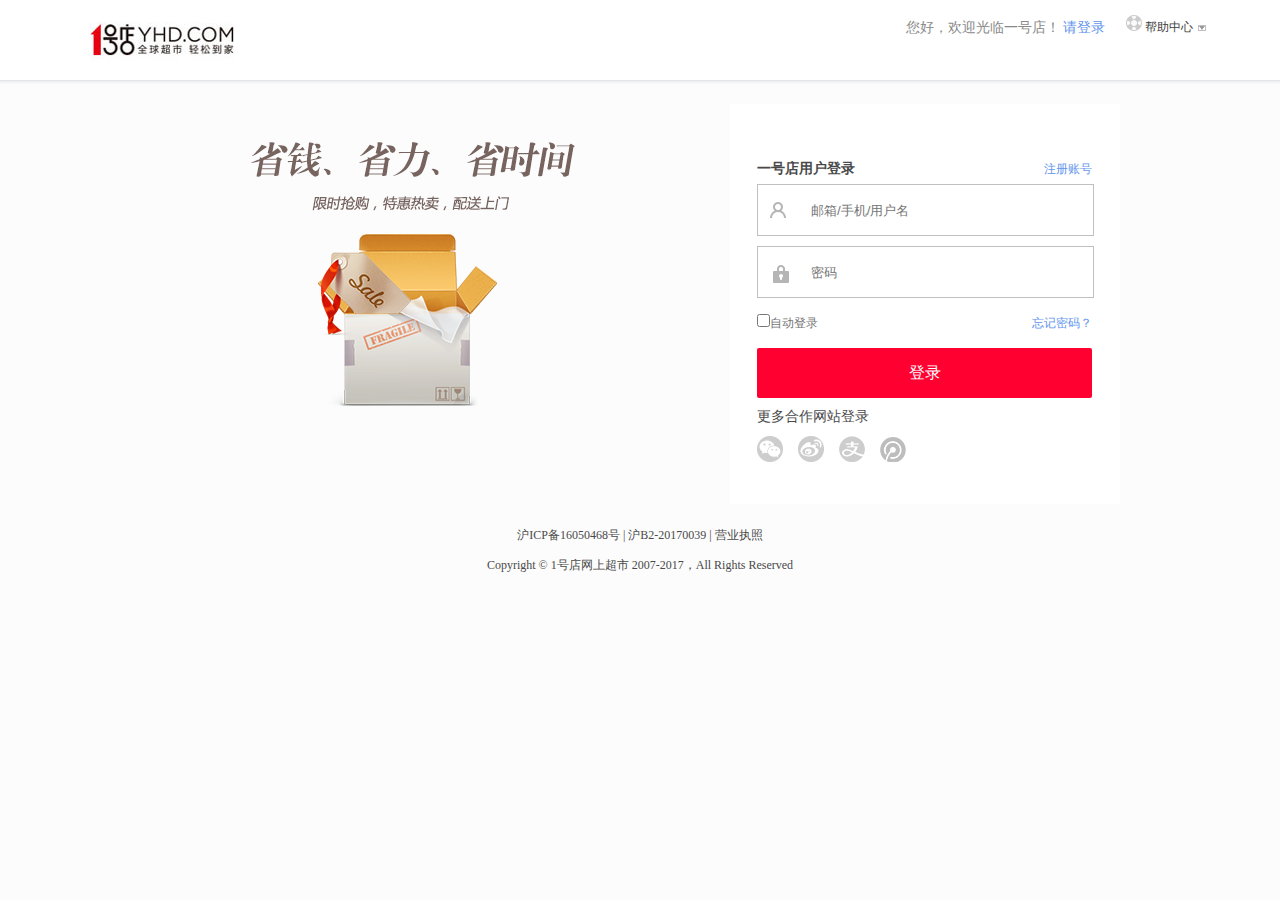
<file: login.html>
<!DOCTYPE html>
<html>
	<head>
		<meta charset="UTF-8">
		<title>1号店登录</title>
		<link href="css/log.css" rel="stylesheet" type="text/css"/>
		<link href="css/logregTop.css" rel="stylesheet" type="text/css"/>
		<style>
			#logRegBottomDiv{
				margin: 0 auto;
				width: 1200px;
				height: 90px;
			}
			.logRegBottomP{
				text-align: center;
				font-size: 12px;
				color: #494949;
				line-height: 30px;
			}
		</style>
		<script>
            window.onload=function () {
                h();
            }
            window.onresize=function () {
                h();
            }
            function h() {
                var logMainDiv = document.getElementById("logMainDiv");
                var cwidth = document.documentElement.clientWidth || document.body.clientWidth;
                var cheight = document.documentElement.clientHeight || document.body.clientHeight;
                logMainDiv.style.height = cheight -81 + "px";
            }
        </script>
	</head>

	<body>
		<div id="logRegTopDiv">
			<a href="index.html"><img id="logRegTopLogo" src="img/topImgs/loginlogoNew.jpg"/></a>
			<div id="logRegTopHelpDiv"><img src="img/topImgs/runbun.png" /><p style="color: #404040;">帮助中心<img style="border: 1px solid #BEC0C2;margin-left: 5px;" src="img/topImgs/i_down.gif" /></p></div>
			<p id="logRegTopP1">您好，欢迎光临一号店！ <a href="login.html"> 请登录</a></p>
		</div>
		<div id="logMainDiv" style="width: 100%;height: 100%;overflow: hidden;background-color: #fcfcfc;">
       <div style="width: 100%;height: 3px;background: linear-gradient(to top,#fcfcfc,#ebedef);background: -webkit-linear-gradient(to top,#fcfcfc,#ebedef)"></div>
        <div id="loginDivCentet">
		<img id="loginImg1" src="img/logRegImgs/logGuanggao.png"/>
		<div id="loginDiv">
            <div id="logDivIn">
			<div id="loginTopDiv">
				<p id="loginP1">一号店用户登录</p>
				<p id="loginP2"><a href="register.html">注册账号</a></p>
			</div>
		
			<div id="loginInputDiv1">
				<img style="padding-left: 10px;" src="img/logRegImgs/userHead.png" />
				<input type="text" placeholder="邮箱/手机/用户名" />
			</div>
			<div id="loginInputDiv2">
				<img style="padding-left: 10px;" src="img/logRegImgs/lock.png" />
				<input type="password" placeholder="密码" />
			</div>
			
			<div id="loginInputDiv3"><p style="float: left;width: 150px;line-height: 30px;font-size: 12px;"><input type="checkbox" />自动登录</p><p style="float: right;line-height: 30px;font-size: 12px;"><a href="#">忘记密码？</a></p></div>
			<div id="loginInputDiv4">
				<input type="button" value="登录" />
			</div>
			<div id="loginInputDiv5">
				<p>更多合作网站登录</p>
				<p><img src="img/logRegImgs/l_4.png"/><img src="img/logRegImgs/l_2.png"/><img src="img/logRegImgs/l_3.png"/><img src="img/logRegImgs/b_sh_2.png"/></p>
			</div>

            </div>
		</div>
	</div>
        <br/>
			<div id="logRegBottomDiv">
				<br />
				<p class="logRegBottomP">沪ICP备16050468号 | 沪B2-20170039 | 营业执照</p>
				<p class="logRegBottomP">Copyright © 1号店网上超市 2007-2017，All Rights Reserved</p>
			</div>
    </div>
	</body>
	
</html>
</file>
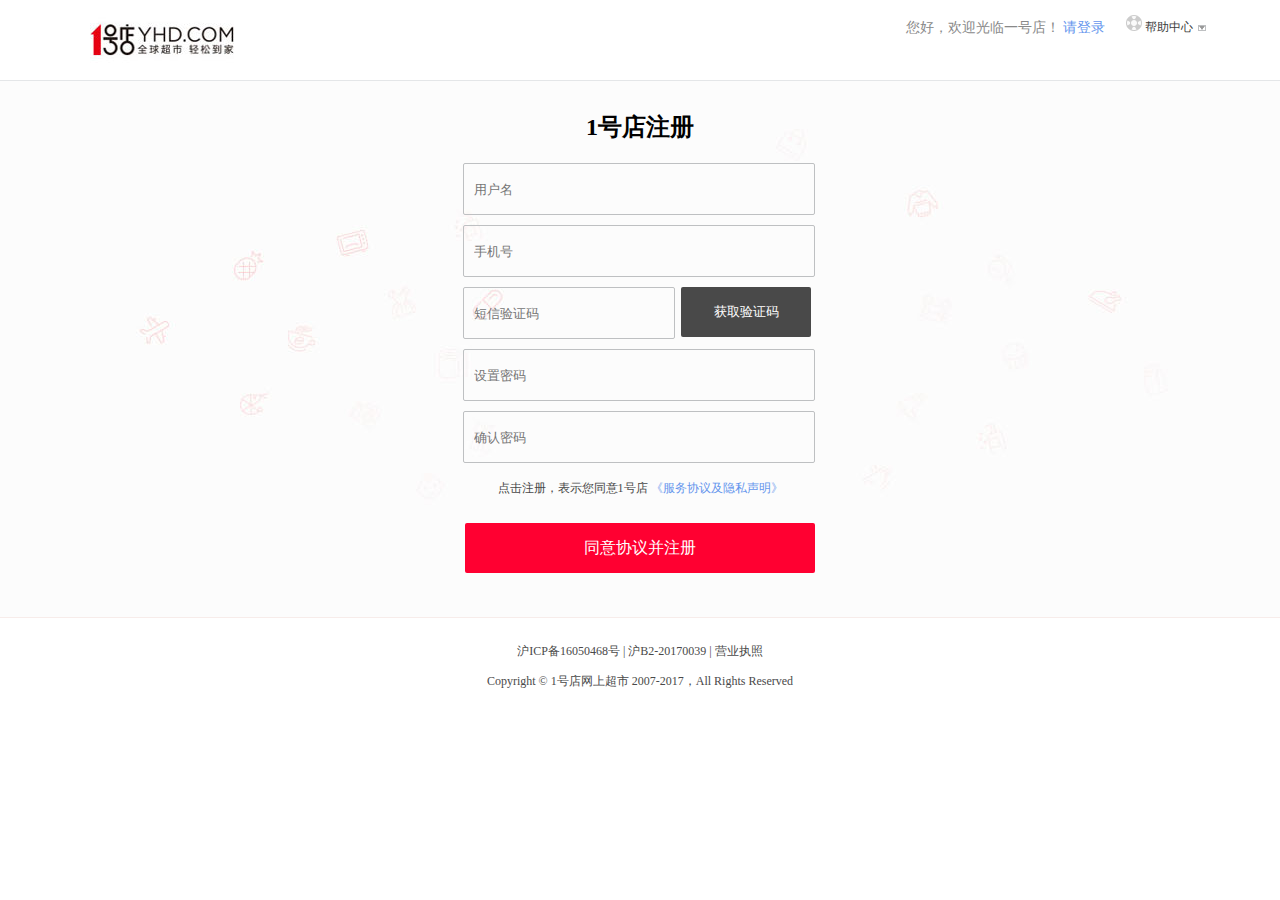
<file: register.html>
<!DOCTYPE html>
<html>
	<head>
		<meta charset="UTF-8">
		<title>注册1号店</title>
		<link href="css/register.css" rel="stylesheet" type="text/css"/>
		<link href="css/logregTop.css" rel="stylesheet" type="text/css"/>
		<style>
			#logRegBottomDiv{
				margin: 0 auto;
				width: 1200px;
				height: 90px;
			}
			.logRegBottomP{
				text-align: center;
				font-size: 12px;
				color: #494949;
				line-height: 30px;
			}
		</style>
	</head>
	<body>
		<div id="logRegTopDiv">
			<a href="index.html"><img id="logRegTopLogo" src="img/topImgs/loginlogoNew.jpg"/></a>
			<div id="logRegTopHelpDiv"><img src="img/topImgs/runbun.png" /><p style="color: #404040;">帮助中心<img style="border: 1px solid #BEC0C2;margin-left: 5px;" src="img/topImgs/i_down.gif" /></p></div>
			<p id="logRegTopP1">您好，欢迎光临一号店！ <a href="login.html"> 请登录</a></p>
		</div>
		<div style="width: 100%;height: auto;overflow: hidden;border-bottom: 1px solid #f7ecea;background-image: url(img/registBg.jpg);">
			<div id="registerDiv">
				<h2>1号店注册</h2>
				<input type="text" class="registerInput" placeholder="用户名"/>
				<input type="text" class="registerInput" placeholder="手机号"/>
				<input type="text" id="yzm" placeholder="短信验证码"/>
				<input type="button" id="yzmBtn" value="获取验证码"/>
				<input type="text" class="registerInput" placeholder="设置密码"/>
				<input type="text" class="registerInput" placeholder="确认密码"/>
				<p id="registerP1">点击注册，表示您同意1号店 <a href="http://cms.yhd.com/cms/view.do?topicId=10">《服务协议及隐私声明》</a></p>
				<input type="button" id="registerBtn"value="同意协议并注册"/>
			</div>
			<br />
			<br />
         </div>

		<div id="logRegBottomDiv">
			<br />
			<p class="logRegBottomP">沪ICP备16050468号 | 沪B2-20170039 | 营业执照</p>
			<p class="logRegBottomP">Copyright © 1号店网上超市 2007-2017，All Rights Reserved</p>
		</div>
	</body>
</html>
</file>
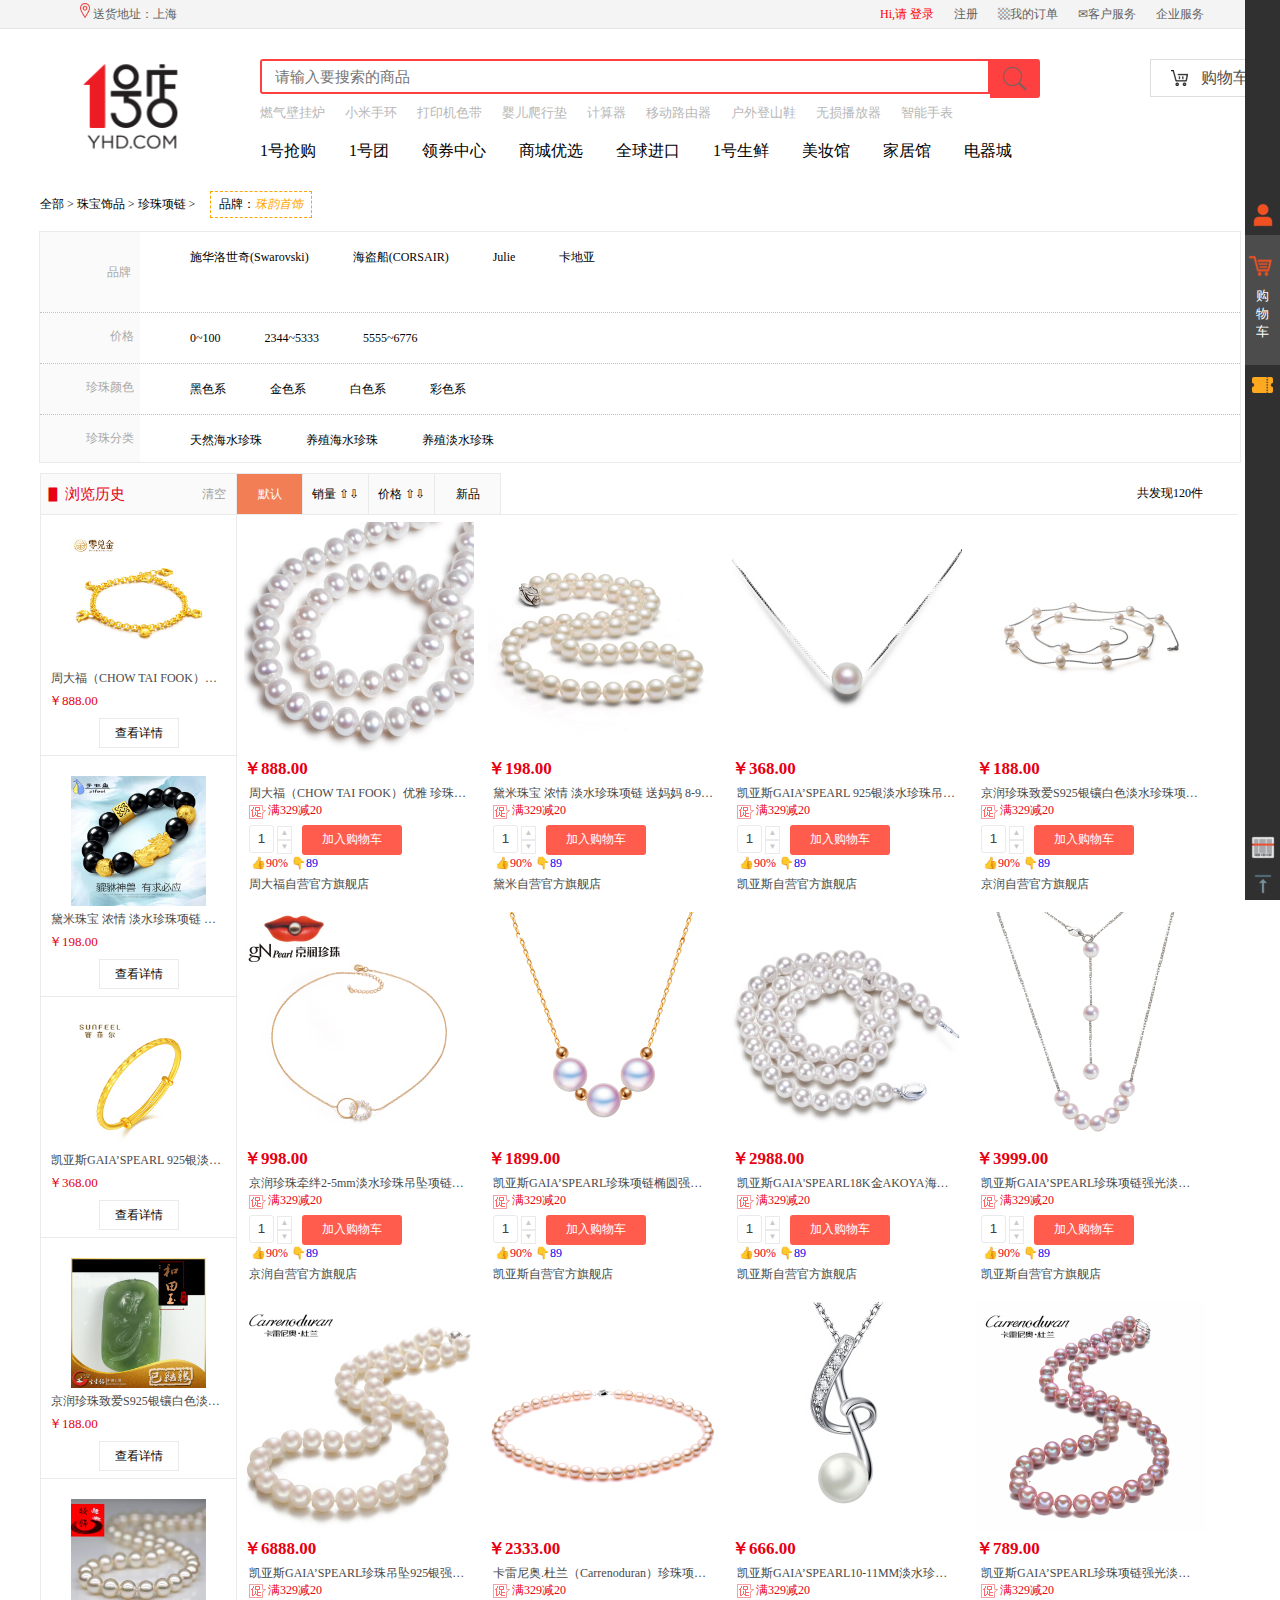
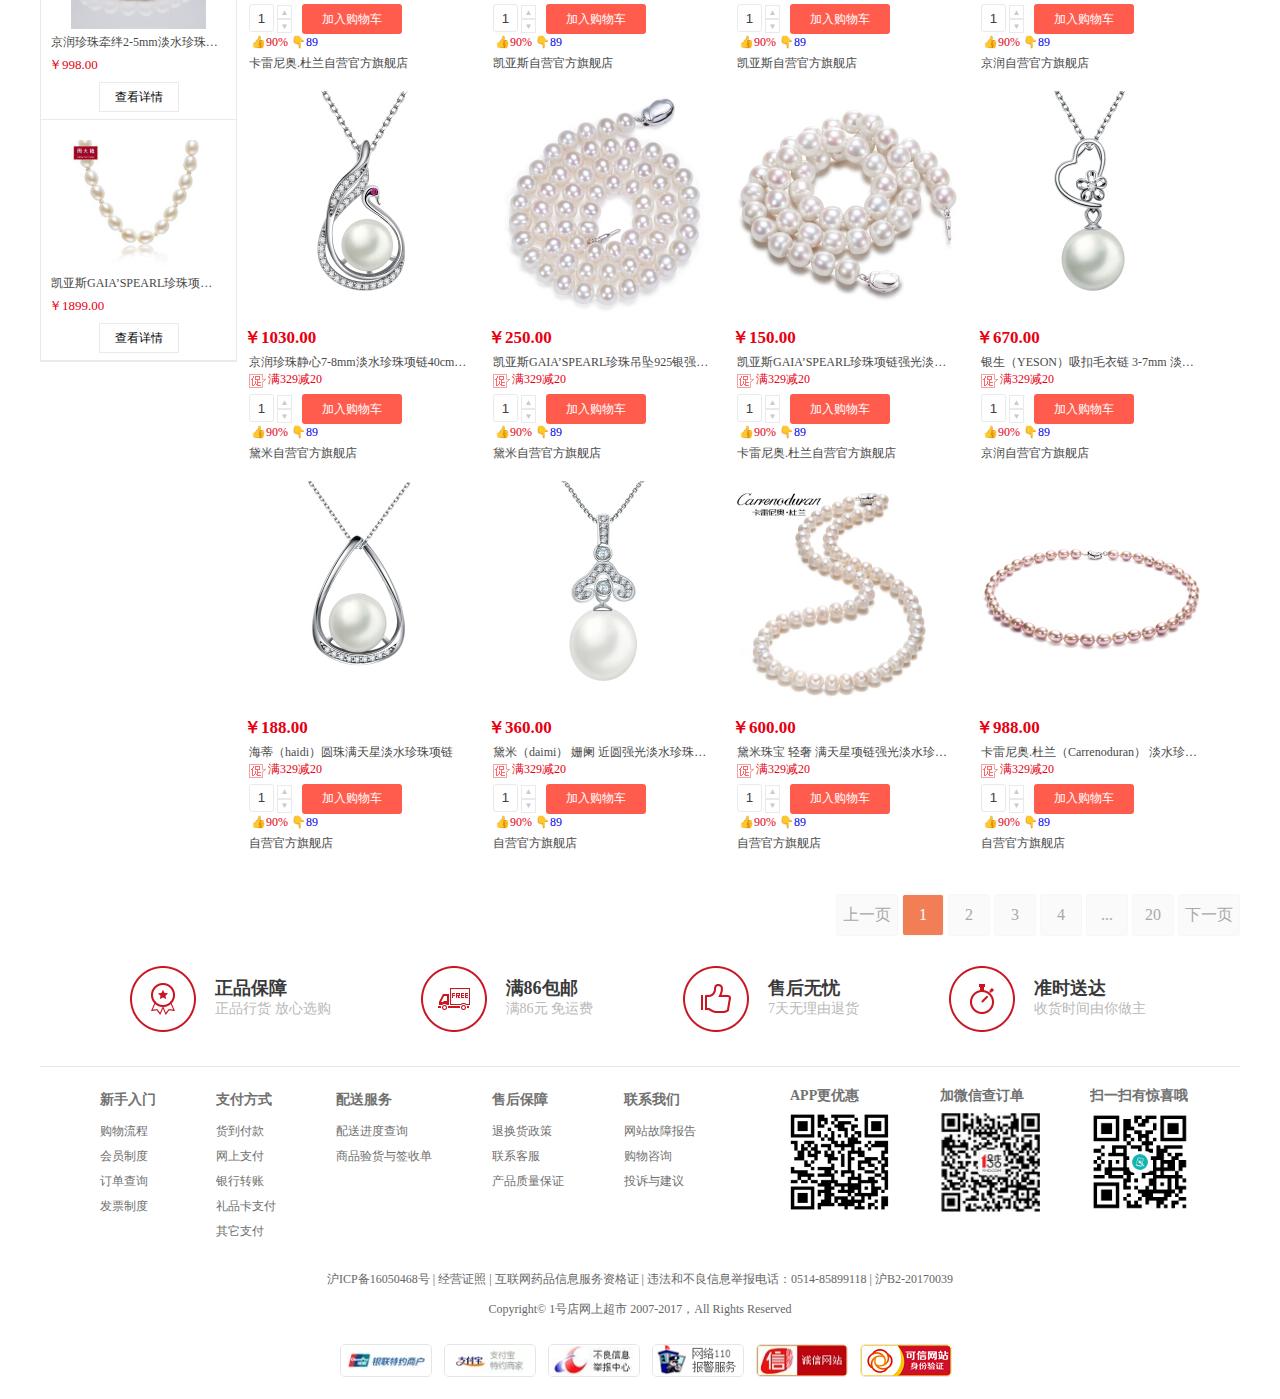
<file: select.html>
<script>
	var price1 = new Array(888,198,368,188,998,1899,2988,3999,6888,2333,666,789,1030,250,150,670,188,360,600,988,7500,320);
	var title1 = new Array("周大福（CHOW TAI FOOK）优雅 珍珠项链 T70425 560 40cm","黛米珠宝 浓情 淡水珍珠项链 送妈妈 8-9mm45cm","凯亚斯GAIA’SPEARL 925银淡水珍珠吊坠简约珍珠项链女 微瑕",
        "京润珍珠致爱S925银镶白色淡水珍珠项链10-11mm长款80cm","京润珍珠牵绊2-5mm淡水珍珠吊坠项链S925银镶圆形白色40cm","凯亚斯GAIA’SPEARL珍珠项链椭圆强光温婉紫色淡水珍珠珠链S925扣7-8mm43cm",
        "凯亚斯GAIA'SPEARL18K金AKOYA海水珍珠项链黄金满天星九颗项链女带加长链可调节长度","凯亚斯GAIA’SPEARL珍珠项链强光淡水馒头珠珍珠珠链10-11mm47cm","凯亚斯GAIA’SPEARL珍珠吊坠925银强光淡水珍珠项链简约女",
        "卡雷尼奥.杜兰（Carrenoduran）珍珠项链强光淡水近圆珍珠项链珠链9-10mm47cm","凯亚斯GAIA’SPEARL10-11MM淡水珍珠项链女正圆强光微暇送妈妈礼物45CM XL03011","凯亚斯GAIA’SPEARL珍珠项链强光淡水圆珍珠珠链吊坠9.5-10.5mm47cm",
        "京润珍珠静心7-8mm淡水珍珠项链40cm配红玛瑙","凯亚斯GAIA’SPEARL珍珠吊坠925银强光淡水珍珠项链胜利女神女","凯亚斯GAIA’SPEARL珍珠项链强光淡水圆珍珠珠链吊坠7.5-8.5mm43cm","银生（YESON）吸扣毛衣链 3-7mm 淡水珍珠项链 白色 圆珠 合金 一款两戴式毛衣链 白色 均码",
        "海蒂（haidi）圆珠满天星淡水珍珠项链","黛米（daimi） 姗阑 近圆强光淡水珍珠满天星毛衣链 白色 7-8mm160","黛米珠宝 轻奢 满天星项链强光淡水珍珠 18K金链 5-5.5mm 40cm","卡雷尼奥.杜兰（Carrenoduran） 淡水珍珠项链近正圆强光微暇女送妈妈9-10mm43cm XL06125",
        "京润珍珠世界大鱼海棠系列6-7mm圆形925银镶淡水珍珠吊珠项链珠宝吊链45cm银色款");
	var dianpu = new Array("周大福自营官方旗舰店","黛米自营官方旗舰店","凯亚斯自营官方旗舰店","京润自营官方旗舰店","京润自营官方旗舰店","凯亚斯自营官方旗舰店","凯亚斯自营官方旗舰店","凯亚斯自营官方旗舰店",
        "卡雷尼奥.杜兰自营官方旗舰店","凯亚斯自营官方旗舰店","凯亚斯自营官方旗舰店","京润自营官方旗舰店","黛米自营官方旗舰店","黛米自营官方旗舰店","卡雷尼奥.杜兰自营官方旗舰店","京润自营官方旗舰店","自营官方旗舰店","自营官方旗舰店",
        "自营官方旗舰店","自营官方旗舰店");
	var select = new Array("施华洛世奇(Swarovski)","海盗船(CORSAIR)","Julie","卡地亚(Cartier)","宝格丽(Bvlgari)","宝格丽(Bvlgari)","蒂凡尼(Tiffany)",
	"蒙奇奇(Monchhichi)","梵克雅宝(Vancleef)","爱马仕(Hermes)","迪奥(Dior)","0~100","100~199","199~299","299~499","499~899","899~1000",
	"1000~2000","2000以上","混彩","黑色系","紫色系","粉色系","白色系","金色系","天然海水珍珠","养殖海水珍珠","天然淡水珍珠","养殖淡水珍珠");
</script>
	
<!DOCTYPE html>
<html>
	<head>
		<meta charset="utf-8" />
		<title></title>
		<link href="css/select.css" rel="stylesheet" type="text/css" />
		<link href="css/fixTop.css" rel="stylesheet" type="text/css" />
		<link href="css/fixRight.css" rel="stylesheet" type="text/css" />
		<link href="css/tops.css" rel="stylesheet" type="text/css"/>
		<link href="css/bottoms.css" rel="stylesheet" type="text/css"/>
	</head>
	<body>
	<div id="fix_top_div">
		<a href="index.html" style="float: left"><img style="margin-left: 100px;margin-top: 5px" src="img/topImgs/loginlogoNew.jpg"/></a>
		<input class="fix_top_textInput" placeholder="请输入要搜索的商品" type="text"/>
		<a href="select.html"><button class="fix_top_btnSearch" type="button"></button></a>

		<div id="fix_in_btm"></div>
	</div>
	<div id="right_user_div">
		<div id="user_main" class="fixRD"><a href="#" id="user_a"><img style="margin-top: 3px" src="img/index/user_24px.png"/></a></div>
		<div id="user_buyCar" class="fixRD"><a href="#" id="user_buyCar_a"><img style="margin-top: 20px;width:25px;height:22px;margin-left: -5px" src="img/index/shopping_cart_24px.png"/><p>购物车</p></a></div>
		<div id="user_coupon" class="fixRD"><a href="#" id="user_coupon_a"><img style="margin-top: 7px" src="img/index/ticket_16px.png"/></a></div>

		<div id="user_qr_code" class="fixRD"><a href="#"><img style="margin-top: 6px" src="img/index/qr_code_24px.png"/></a></div>
		<div id="user_to_top" class="fixRD"><a href="#"><img style="margin-top: 7px" src="img/index/vertal_align_top_24px.png"/></a></div>
	</div>
	<div class="tops_main_div" id="tops_main_div">
		<div class="tops_top_div">
			<P class="tops_top_div_p1"><img src="img/topImgs/location.png"/> 送货地址：上海</P>
			<ul class="tops_top_div_ul">
				<li style="color: red">Hi,请 <a style="color: red" href="login.html">登录</a></li>
				<li><a href="register.html">注册</a></li>
				<li><a href="#">▩我的订单</a></li>
				<li><a href="#">✉客户服务</a></li>
				<li><a href="#">企业服务</a></li>
			</ul>
		</div>
		<div class="tops_btm_div">
			<a href="index.html"><img class="tops_btm_div_logoimg" src="img/topImgs/logo1.png"/></a>
			<div class="tops_btm_In_div">
				<input class="tops_btm_In_textInput" placeholder="请输入要搜索的商品" type="text"/>
				<a href="select.html"><button class="tops_btm_In_btnSearch" type="button"></button></a>
				<ul class="tops_btm_In_div_ul">
					<li>燃气壁挂炉</li>
					<li>小米手环</li>
					<li>打印机色带</li>
					<li>婴儿爬行垫</li>
					<li>计算器</li>
					<li>移动路由器</li>
					<li>户外登山鞋</li>
					<li>无损播放器</li>
					<li>智能手表</li>
				</ul>
				<ul class="tops_btm_In_div_ul2">
					<li>1号抢购</li>
					<li>1号团</li>
					<li>领券中心</li>
					<li>商城优选</li>
					<li>全球进口</li>
					<li>1号生鲜</li>
					<li>美妆馆</li>
					<li>家居馆</li>
					<li>电器城</li>
				</ul>
			</div>
			<button class="tops_shop_carbtn" type="button"/>购物车</button>
		</div>
	</div>
    	
    		<div id="selectTop">
    			<p>全部 > 珠宝饰品 > 珍珠项链 > </p>
    			<div id="selectTopPinPai">品牌：<i>珠韵首饰</i></div>
    			</div>
    		<div id="selectInfoDiv">
    			<div id="selectInfoDiv1">
    				<p>品牌 &nbsp;&nbsp;</p>
    				<ul>
						<li>施华洛世奇(Swarovski)</li>
						<li>海盗船(CORSAIR)</li>
						<li>Julie</li>
						<li>卡地亚</li>
    				</ul>
    			</div>
    			<div id="selectInfoDiv2">
    				<p>价格&nbsp;&nbsp;</p>
    				<ul>
    					<li>0~100</li>
    					<li>2344~5333</li>
    					<li>5555~6776</li>
    				</ul>
    			</div>
    			<div id="selectInfoDiv3">
    				<p>珍珠颜色&nbsp;&nbsp;</p>
    				<ul>
    					<li>黑色系</li>
    					<li>金色系</li>
    					<li>白色系</li>
    					<li>彩色系</li>
    				</ul>
    			</div>
    			<div id="selectInfoDiv4">
    				<p>珍珠分类&nbsp;&nbsp;</p>
    				<ul>
    					<li>天然海水珍珠</li>
    					<li>养殖海水珍珠</li>
    					<li>养殖淡水珍珠</li>
    				</ul>
    			</div>
    		</div>
    		
    		<div id="selectCenterDiv">
    			<div id="selectLeftDiv">
    				<div id="selectLeftTopDiv">
    					<p id="selectLeftP1">▋ 浏览历史</p>
    					<a href="#"><p id="selectLeftP2">清空</p></a>
    				</div>
    				<ul id="selectHistoryUl">
    				</ul>
    			</div>
    			
				<div id="selectRightDiv">
					<div id="selectRightTopDiv">
						<ul>
							<li style="background-color: #f27e56;color: white;">默认</li>
							<li>销量 ⇧⇩</li>
							<li>价格 ⇧⇩</li>
							<li>新品</li>
						</ul>
						<p>共发现120件</p>
					</div>
				</div>
				<ul id="selectRightUl">
				</ul>
				<ul id="nextUl">
					<li style="width: 60px;">上一页</li>
					<li style="background-color: #f27e56;color: white;">1</li>
					<li>2</li>
					<li>3</li>
					<li>4</li>
					<li>...</li>
					<li>20</li>
					<li style="width: 60px;">下一页</li>
				</ul>
    		</div>


	<div class="bottoms_allin_div" id="bottoms_allin_div">
		<div class="bottoms_main_div">
			<ul class="bottoms_main_div_ul">
				<li class="bottoms_main_div_ul_imgli"><img src="img/bottomImgs/bottoms1.jpg"/></li>
				<li class="bottoms_main_div_ul_txtli"><span class="bottoms_main_div_ul_spanli">正品保障</span> <br/>正品行货 放心选购 </li>
				<li class="bottoms_main_div_ul_imgli"><img src="img/bottomImgs/bottoms2.jpg"/></li>
				<li class="bottoms_main_div_ul_txtli"><span class="bottoms_main_div_ul_spanli">满86包邮</span><br/>满86元 免运费</li>
				<li class="bottoms_main_div_ul_imgli"><img src="img/bottomImgs/bottoms3.jpg"/></li>
				<li class="bottoms_main_div_ul_txtli"><span class="bottoms_main_div_ul_spanli">售后无忧</span><br/>7天无理由退货</li>
				<li class="bottoms_main_div_ul_imgli"><img src="img/bottomImgs/bottoms4.jpg"/></li>
				<li style="font-size: 14px;color: #b9b9b9;margin-top: 10px;"><span class="bottoms_main_div_ul_spanli">准时送达</span><br/>收货时间由你做主</li>
			</ul>
			<div style="width: 1200px;height: auto;overflow: hidden;border-top: 1px solid #e5e5e5">
				<dl class="bottoms_main_div_dl">
					<dt>新手入门</dt>
					<dd><a href="#">购物流程</a></dd>
					<dd><a href="#">会员制度</a></dd>
					<dd><a href="#">订单查询</a></dd>
					<dd><a href="#">发票制度</a></dd>
				</dl>
				<dl class="bottoms_main_div_dl">
					<dt>支付方式</dt>
					<dd><a href="#">货到付款</a></dd>
					<dd><a href="#">网上支付</a></dd>
					<dd><a href="#">银行转账</a></dd>
					<dd><a href="#">礼品卡支付</a></dd>
					<dd><a href="#">其它支付</a></dd>
				</dl>
				<dl class="bottoms_main_div_dl">
					<dt>配送服务</dt>
					<dd><a href="#">配送进度查询</a></dd>
					<dd><a href="#">商品验货与签收单</a></dd>
				</dl>
				<dl class="bottoms_main_div_dl">
					<dt>售后保障</dt>
					<dd><a href="#">退换货政策</a></dd>
					<dd><a href="#">联系客服</a></dd>
					<dd><a href="#">产品质量保证</a></dd>
				</dl>
				<dl class="bottoms_main_div_dl">
					<dt>联系我们</dt>
					<dd><a href="#">网站故障报告</a></dd>
					<dd><a href="#">购物咨询</a></dd>
					<dd><a href="#">投诉与建议</a></dd>
				</dl>
				<div class="bottoms_main_div_qrCoodeDiv">
					<div class="btqd1">
						<p class="bottoms_main_div_qrCoodeP1">APP更优惠</p>
						<img class="bottoms_main_div_qrCoodeI1" src="img/bottomImgs/bottoms5.png"/>
					</div>
					<div class="btqd2">
						<p class="bottoms_main_div_qrCoodeP2">加微信查订单</p>
						<img class="bottoms_main_div_qrCoodeI2" src="img/bottomImgs/bottoms6.jpg"/>
					</div>
					<div class="btqd3">
						<p class="bottoms_main_div_qrCoodeP3">扫一扫有惊喜哦</p>
						<img class="bottoms_main_div_qrCoodeI3" src="img/QRCode.png"/>
					</div>
				</div>
			</div>
			<div class="bottoms_main_div_endDiv">
				<p>沪ICP备16050468号 | 经营证照 | 互联网药品信息服务资格证 | 违法和不良信息举报电话：0514-85899118 | 沪B2-20170039</p>
				<p>Copyright© 1号店网上超市 2007-2017，All Rights Reserved</p>
				<ul>
					<li><img src="img/bottomImgs/b_1.gif"></li>
					<li><img src="img/bottomImgs/b_2.gif"></li>
					<li><img src="img/bottomImgs/b_3.gif"></li>
					<li><img src="img/bottomImgs/b_4.gif"></li>
					<li><img src="img/bottomImgs/bg_5.jpg"></li>
					<li><img src="img/bottomImgs/bg_6.png"></li>
				</ul>
			</div>
			<br />
		</div>
	</div>
	</body>
	<script src="js/size.js"></script>
	<script src="js/fixTop.js" type="text/javascript"></script>
	<script src="js/topbtm.js" type="text/javascript"></script>
	<script>
		let str = "";
        for(let i = 0; i < 6; i++){
            str  += "<a href='#' style='text-decoration: none'>" +
                "<li class='selectli1'>" +
                "<img src='img/other/select"+(i+1)+".jpg' title='"+title1[i]+"'/>" +
                "<p class='selectli1P2' title='"+title1[i]+"'>"+title1[i]+"</p>" +
                "<p class='selectli1P1'>￥"+price1[i]+".00</p>" +
                "<button>查看详情</button>"+
                "</li></a>";
        }
        document.getElementById("selectHistoryUl").innerHTML = str;

		str = "";
        for(let i = 7; i < 27; i++){
            str += "<a href='details.html'><li class='selectRightli'>"+
					"<img  class='selectRightliImg1' src='img/other/select"+i+".jpg'/>"+
					"<p class='selectRightliP1'>￥"+price1[i-7]+".00</p>"+
					"<p class='selectRightliP2' title='"+title1[i-7]+"'>"+title1[i-7]+"</p>"+
					"<p class='selectRightliP3'><img style='vertical-align: middle;' src='img/other/cu.png'/>满329减20</p>"+
					"<input id='selectText' type='text' value='1'/>"+
					"<div id='selectTextUpDowDiv'>"+
					"<input class='selectTextInput' type='button' value='▲'/>"+
					"<input class='selectTextInput' type='button' value='▼'/>"+
					"</div>"+
					"<input class='selectRightBtn' type='button' value='加入购物车'/><br /><br />"+
					"<p style='font-size: 12px;text-align: left;text-indent: 1em;margin-bottom: 5px;'>"+
					"<span style='color: #e60012;'>👍90%</span> 👇89</p>"+
					"<p class='selectRightliP4'>"+dianpu[i-7]+"</p>"+
					"</li></a>";
		}
        document.getElementById("selectRightUl").innerHTML = str;



	</script>
</html>
</file>
<file: css/index.css>
*{
    margin: 0;
    padding: 0;
}
body{
    margin: 0;
    padding: 0;
}
a{
    text-decoration: none;
}
.index_head_div{
    width: 100%;
    height: 400px;
    z-index: 0;
    overflow: hidden;
    position: relative;
}
.index_head_uldiv{
    width: 100%;
    height: 400px;
    position: relative;
    z-index: 1;
}
.index_head_ul{
    list-style: none;
    z-index: 1;
}
.index_head_ul_inDiv{
    width: 1230px;
    height: 400px;
    margin: 0 auto;
    position: relative;
}
.index_head_ul_imgDiv{
    margin-left: 205px;
    height: 400px;
    position: absolute;
}
.index_head_ul_imgDiv img{
    height: 400px;
    width: 1023px;
}
.index_head_ul_inDiv:hover a{
    display: block;
    cursor: pointer;
}
.index_head_ollist_div{
    z-index: 2;
    left: 41%;
    position: absolute;
    height: 16px;
    width: auto;
    bottom: 15px;
}
.index_head_ol{
    float: left;
    position: relative;
    z-index: 2;
}
.index_head_ol li{
    display: inline-block;
    background-color: #e2e2e2;
    width: 12px;
    height: 12px;
    cursor: pointer;
    padding: 0;
    margin: 0 5px;
    border-radius: 50px;
}
.index_head_ol li:hover{
    background-color: #ff1842;
}
.index_head_left{
    z-index: 3;
    left: 18%;
    top: 43%;
    opacity: 0.3;
    display: none;
    position: absolute;
}
.index_head_right{
    z-index: 3;
    right: 20%;
    top: 43%;
    opacity: 0.6;
    display: none;
    position: absolute;
}
.index_head_lrp{
    z-index: 3;
    width: 40px;
    height: 40px;
    font-size: 18px;
    font-weight: bold;
    text-align: center;
    color: #d7d7d7;
    line-height: 40px;
    border-radius: 50px;
    background-color: #f6f6f6;
}
.index_head_lrp:hover{
    background-color: #7b7b7b;
}
.index_head_top_div{
    /*border: 2px solid #000000;*/
    width: 100%;
    z-index: 100;
    position: absolute;
}
.index_head_top_divs{
    width: 1230px;
    height: auto;
    margin: 0 auto;
    position: relative;
    /*border: 1px solid #ffc100;*/
}
.index_head_top_uldiv{
    width: 205px;
    height: 400px;
    position: absolute;
    background-color: #434343;
}
.index_head_top_ul{
    list-style: none;
}
.index_head_top_ul li{
    color: white;
    font-size: 12px;
    line-height: 36px;
    -webkit-font-smoothing: none;
}
.index_head_top_ul li img{
    vertical-align: middle;
    width: 15px;
    height: 17px;
    margin-left: 10px;
    margin-right: 15px;
}
.index_head_top_ul li:hover{
    background-color: #fdfdfd;
    color: #424242;
}
.index_head_top_ul li:hover a{
    color: #424242;
}
.index_head_top_ul li a{
    color: white;
    text-decoration: none;
}
.index_head_persion_div{
    width: 205px;
    height: 236px;
    position: absolute;
    right: 26px;
    top: 80px;
    background-image: url("../img/indexImgs/vip_bg2.png");
    background-repeat: no-repeat;
    background-color: white;
}
.index_persion_headimg_div{
    width: 64px;
    height: 64px;
    position: absolute;
    top: -25px;
    left: 67px;
}
.index_persion_headimg_div img{
    width: 64px;
    height: 64px;
    border-radius: 50px;
    box-shadow: 0 0 0 5px rgba(220, 197, 220, 0.4);
}
.index_persion_center_div{
    width: 205px;
    height: 94px;
    position: absolute;
    top: 50px;
}
.index_persion_center_div p{
    text-align: center;
    font-size: 12px;
    color: #919191;
}
.persion_a1{
    width: 70px;
    height: 25px;
    border: 1px solid red;
    color: red;
    font-size: 12px;
    border-radius: 30px;
    text-align: center;
    line-height: 25px;
    position: absolute;
    left:25px;
    top: 50px;
}
.persion_a2{
    width: 70px;
    height: 25px;
    border: 1px solid red;
    color: red;
    font-size: 12px;
    border-radius: 30px;
    text-align: center;
    line-height: 25px;
    position: absolute;
    left: 110px;
    top: 50px;
}
.index_persion_center_div a:hover{
    background-color: #ce0000;
    color: white;
}
.index_persion_ul_div{
    width: 181px;
    height: 72px;
    position: absolute;
    top:145px;
    margin: 9px 12px;
    overflow: hidden;
}
.index_persion_ul_div a{
    font-size: 12px;
    line-height: 23px;
    color: #606060;
}
.index_persion_ul_div a:hover{
    color: red;
    cursor: pointer;
}
.index_persion_ul_div a em{
    font-style: normal;
}


.index_body_div{
    width: 100%;
    height: auto;
    overflow: hidden;
    background-color: #f5f5f5;
}
.index_main_div{
    /*border: 1px solid #000000;*/
    margin: 0 auto;
    width: 1230px;
    height: auto;
    overflow: hidden;
}
.index_main_topDiv{
    width: 1230px;
    height: 140px;
    margin-top: 10px;
}
.index_main_topa{
    width: 205px;
    height: 140px;
    float: left;
    background-image: url("../img/indexImgs/fastBuy.jpg");
}
.index_main_topa_p1{
    font-size: 14px;
    line-height: 30px;
    text-align: center;
    color: #570706;
    margin-top: 40px;
}
.index_main_top_timediv{
    text-align: center;
}
.index_main_top_timediv i{
    font-style: normal;
    font-weight: bold;
    color: black;
}
.indextop_timespan{
    width: 36px;
    height: 26px;
    display: inline-block;
    line-height: 26px;
    background-color: #392800;
    color: white;
    font-size: 20px;
    font-weight: bold;
}
.index_main_topa_p2{
    font-size: 14px;
    line-height: 38px;
    color: white;text-align: center;
}
.index_main_top_rightDiv{
    width: 1025px;
    height: 140px;
    float: left;
    overflow: hidden;
    background-color: white;
    position: relative;
}
.index_main_top_rightUl{
    list-style: none;
    float: left;
    width: 9999px;
    height: 142px;
    overflow: hidden;
    transition: all 0.3s;
    -webkit-transition: all 0.3s;
    -moz-transition: all 0.3s;
    -o-transition: all 0.3s;
}
.index_main_top_rightUl li{
    width: 255px;
    height: 142px;
    float: left;
    position: relative;
}
.index_main_top_rightUl li img{
    transition:all 0.3s;
    -webkit-transition:all 0.3s;
    -ms-transition:all 0.3s;
}
.index_main_top_rightUl li:hover img{
    -webkit-transform:translateX(-5px);
    -moz-transform:translateX(-5px);
    -ms-transform:translateX(-5px);
    -o-transform:translateX(-5px);
    transform:translateX(-5px);
}
.index_main_top_rightUlli_div{
    width: 100px;
    height: 92px;
    top: 15px;
    left: 20px;
    z-index: 5;
    position: absolute;
}
.rightUlliP1{
    height: 40px;
    overflow: hidden;
    margin-bottom: 12px;
    color: #5a5a5a;
    font-size: 14px;
    line-height: 20px;
}
.rightUlliP2{
    margin-bottom: 2px;
    color: #ff4040;
    font-size: 14px;
    font-weight: bold;
    font-family: "Microsoft Yahei";
    line-height: 18px;
}
.rightUlliP3{
    width: 100px;
    height: 20px;
    overflow: hidden;
    color: #aaa;
    font-family: "Microsoft Yahei";
    line-height: 20px;
    white-space: nowrap;
    font-size: 12px;
}
.pro_pic{
    width: 110px;
    height: 110px;
    top: 15px;
    left: 130px;
    z-index: 1;
    position: absolute;
}
.marking_label{
    position: absolute;
    z-index: 10;
    top: 5px;
    right: 5px;
    width: 32px;
    height: 28px;
    padding: 5px 2px 4px 3px;
    overflow: hidden;
    background: url(../img/indexImgs/saleOut.png);
    background-repeat: round;
    line-height: 14px;
    font-size: 13px;
    text-align: center;
    color: #fff;
}
.dotted_lineDiv{
    margin-top: 37px;
    float: right;
    width: 1px;
    height: 70px;
    border-right: 1px dotted #e5e5e5;
}
.index_main_top_rightDiv a{
    transition: all 0.3s;
    -webkit-transition: all 0.3s;
}
.index_main_top_rightDiv:hover a:nth-child(1){
    -webkit-transform:translateX(30px);
    -moz-transform:translateX(30px);
    -ms-transform:translateX(30px);
    -o-transform:translateX(30px);
    transform:translateX(30px);
}
.index_main_top_rightDiv:hover a:nth-child(3){
    -webkit-transform:translateX(-30px);
    -moz-transform:translateX(-30px);
    -ms-transform:translateX(-30px);
    -o-transform:translateX(-30px);
    transform:translateX(-30px);
}
.fast_left_a{
    position: absolute;
    left: -25px;
    z-index: 50;
    top: 50px;
    width: 20px;
    height: 40px;
    line-height: 40px;
    text-align: center;
    color: #333;
    font-size: 20px;
    background-color: #e5e5e5;
}
.fast_right_a{
    position: absolute;
    right: -25px;
    z-index: 50;
    top: 50px;
    width: 20px;
    height: 40px;
    line-height: 40px;
    text-align: center;
    color: #333;
    font-size: 20px;
    background-color: #e5e5e5;
}

.index_main_cenDiv{
    width: 1230px;
    height: 400px;
    margin-top: 20px;
}

.index_main_cenleftDiv{
    width: 267px;
    height: 400px;
    float: left;
    position: relative;
}
.index_main_cenleftDiv:hover div{
    background-color: rgba(255, 255, 255, 0.8);
}
.index_main_cenleft_inDiv{
    position: absolute;
    left: 50%;
    bottom: 34px;
    width: 200px;
    height: 100px;
    margin-left: -100px;
    background-color: rgba(255,255,255,0.6);
    text-align: center;
}
.index_main_cenleft_inDiv h4{
    margin-top: 20px;
    font-size: 20px;
    color: #333;
    line-height: 24px;
}
.index_main_cenleft_p1{
    width: 30px;
    height: 10px;
    overflow: hidden;
    margin: 10px auto 0;
    border-top: 1px solid #333;
}
.index_main_cenleft_p2{
    height: 16px;
    overflow: hidden;
    font-size: 14px;
    line-height: 16px;
    color: #333;
}
.index_main_cenCenterDiv{
    border-top: 1px solid #fb744b;
    width: 484px;
    height: 399px;
    float: left;
    margin-left: 13px;
    background-color: white;
}
.index_main_cenCenterDiv_topD{
    width: 484px;
    height: 53px;
    background-image: url("../img/index/group_bg.png");
    background-repeat: round;
    position: relative;
}
.index_main_cenCenterDiv_topD img{
    z-index: 10;
    position: absolute;
    left: 50%;
    top: -8px;
    margin-left: -80px;
}
.index_main_cenCenter_in_Div{
    width:484px;
    height:346px;
    cursor: pointer;
    position: relative;
}
.index_main_cenCenter_in_left_Div{
    float: left;
    width: 250px;
    height: 346px;
    overflow: hidden;
    border-right: 1px solid #f0f0f0;
}
.index_main_cenCenter_in_right_Div{
    width: 232px;
    height: 360px;
    float: right;
}

.index_main_cenCenter_in_right_Div1{
    width: 200px;
    height: 155px;
    margin-left: 15px;
    border-bottom: 1px solid #f0f0f0;
    position: relative;
}
.index_main_cenCenter_in_right_Div2{
    width: 200px;
    height: 155px;
    margin-left: 15px;
    position: relative;
}
.group_tit {
    height: 18px;
    margin-top: 20px;
    margin-bottom: 10px;
    overflow: hidden;
    font-size: 18px;
    color: #ec3639;
    line-height: 18px;
}
.sub_tit {
    position: relative;
    z-index: 105;
    width: 90px;
    height: 40px;
    overflow: hidden;
    font-size: 14px;
    color: #333;
    line-height: 20px;
}
.sub_img{
    z-index: 0;
    width: 100px;
    height: 100px;
    position: absolute;
    right: 1px;
    bottom: 10px;
    transition: all 0.3s;
    -webkit-transition: all 0.3s;
}
.sub_img:hover{
    -webkit-transform:translateX(-5px);
    -moz-transform:translateX(-5px);
    -ms-transform:translateX(-5px);
    -o-transform:translateX(-5px);
    transform:translateX(-5px);
}

.index_main_cenRightDiv{
    width: 453px;
    height: 399px;
    float: right;
    border-top: 1px solid #f22e31;
    background-color: white;
    position: relative;
}
.index_main_cenRight_topDiv{
    width: 453px;
    height: 35px;
    text-align: center;
}
.index_main_cenRight_topDiv ul{
    list-style: none;
    text-align: center;
    margin-left: 22px;
    width: 410px;
    height: 35px;
    border-bottom: 1px solid #eee;
}
.index_main_cenRight_topDiv ul li{
    float: left;
    width: 82px;
    height: 34px;
    line-height: 34px;
    font-size: 12px;
}
.index_main_cenRight_topDiv ul li:hover{
    color: #e60012;
}
.cur_item{
    position: absolute;
    left: 0;
    top: 33px;
    width: 82px;
    border-top: 2px solid #f22e31;
}

.index_main_cenRight_inDiv{
    width: 453px;
    height: 311px;
}
.index_main_cenRight_inDiv ul{
    list-style: none;
    text-align: center;
}
.index_main_cenRight_inDiv ul li{
    float: left;
    margin: 15px 25px;
    cursor: pointer;
    width: 100px;
    height: 128px;
}
.index_main_cenRight_inDiv ul li img{
    width: 100px;
    height: 100px;
}
.index_main_cenRight_inDiv ul li p{
    font-size: 12px;
    margin-top: 10px;
}
.index_main_cenRight_inDiv ul li:hover p{
    color: #e60012;
}

.liftStyle_in_Div{
    width:453px;
    height:346px;
    cursor: pointer;
}
.liftStyle_in_top_Div {
    width: 453px;
    height: 220px;
    overflow: hidden;
}
.liftStyle_in_top_leftDiv{
    width: 215px;
    height: 210px;
    position: relative;
    float: left;
    overflow: hidden;
    margin-left: 10px;
    border-right: 1px solid #f0f0f0;
}
.liftStyle_in_top_leftDiv:hover img{
    -webkit-transform:translateX(-5px);
    -moz-transform:translateX(-5px);
    -ms-transform:translateX(-5px);
    -o-transform:translateX(-5px);
    transform:translateX(-5px);
}
.lifeStyleP_div{
    position: relative;
    z-index: 5;
    width: 100px;
    top: 10px;
    left: 10px;
}
.lifeStyle_P_title{
    font-size: 16px;
    color: #333;
}
.lifeStyle_P_content{
    width: 85px;
    height: 40px;
    overflow: hidden;
    margin-top: 5px;
    line-height: 20px;
    color: #999;
    font-size: 14px;
}
.liftStyle_in_top_leftDiv img{
    position: absolute;
    top: 0px;
    width: 220px;
    height: 210px;
    transition: all 0.3s;
    -webkit-transition: all 0.3s;
}
.liftStyle_in_top_rightDiv{
    position: relative;
    float: left;
    margin-left: 10px;
    width: 210px;
    height: 210px;
    z-index: 2;
}
.liftStyle_in_top_rightinDiv{
    width: 210px;
    height: 105px;
    border-bottom: 1px solid #f0f0f0;
    position: relative;
}
.liftStyle_in_top_rightinDiv img{
    width: 80px;
    height: 80px;
    z-index: 2;
    position: absolute;
    top: 20px;
    right: 10px;
    transition: all 0.3s;
    -webkit-transition: all 0.3s;
}
.liftStyle_in_top_rightinDiv:hover img{
    -webkit-transform:translateX(-5px);
    -moz-transform:translateX(-5px);
    -ms-transform:translateX(-5px);
    -o-transform:translateX(-5px);
    transform:translateX(-5px);
}
.liftStyle_in_top_rightinPdiv{
    width: 100px;
    z-index: 10;
    overflow: hidden;
    position: relative;
    top: 10px;
    left: 10px;
}
.liftStyle_in_top_rightinP1{
    font-size: 14px;
    color: #333;
}
.liftStyle_in_top_rightinP2{
    height: 24px;
    overflow: hidden;
    color: #999;
    font-size: 14px;
}
.liftStyle_in_bottom_Div{
    width: 453px;
    height: 115px;
}
.liftStyle_in_bottom_left_Div{
    width: 210px;
    height: 115px;
    position: relative;
    left: 10px;
    float: left;
    overflow: hidden;
    background-color: #f8e2d7;
}
.liftStyle_in_bottom_right_Div{
    width: 210px;
    height: 115px;
    position: relative;
    margin-right: 10px;
    float: right;
    overflow: hidden;
    background-color: #fef1e0;
}
.liftStyle_in_bottom_p_div{
    width: 150px;
    position: relative;
    top: 10px;
    left: 15px;
    z-index: 105;
    font-size: 14px;
    color: #fb6233;
}
.liftStyle_in_bottom_a img{
    height: 115px;
    width: 215px;
    position: absolute;
    top: 0;
    transition: all 0.3s;
    -webkit-transition: all 0.3s;
    -o-transition: all 0.3s;
    -moz-transition: all 0.3s;
}
.liftStyle_in_bottom_a:hover img{
    -webkit-transform:translateX(-5px);
    -moz-transform:translateX(-5px);
    -ms-transform:translateX(-5px);
    -o-transform:translateX(-5px);
    transform:translateX(-5px);
}

.import_main_div{
    width: 1230px;
    height: 450px;
    margin-top: 15px;
    background-color: white;
}
.import_left_div{
    width: 930px;
    height: 450px;
    float: left;
    position: relative;
    background-color: #b96131;
}
.import_left_photo_div{
    width: 316px;
    height: 450px;
    float: left;
    overflow: hidden;
}
.import_left_photo_a{
    position: relative;
    z-index: 2;
}
.import_left_photo_a img{
    width: 316px;
    height: 450px;
    position: relative;
    z-index: 2;
}
.import_left_ul_div{
    width: 265px;
    height: 80px;
    position: absolute;
    z-index: 5;
    bottom: 15px;
    left: 25px;
}
.import_left_ul_div ul{
    width: 296px;
    height: 80px;
    float: left;
    list-style: none;
}
.import_left_ul_div ul li{
    float: left;
    width: 80px;
    height: 30px;
    color: white;
    font-size: 13px;
    line-height: 30px;
    text-align: center;
    margin-right: 10px;
    margin-bottom: 10px;
    background-color: rgba(255, 255, 255, 0.2);
    border: 1px solid #f2f2f2;
}
.import_left_ul_div ul li:hover{
    background-color: rgba(255, 255, 255, 0.4);;
}
.import_on{
    width: 614px;
    height: 450px;
    float: left;
}
.import_on_left{
    width: 406px;
    height: 442px;
    float: left;
    margin-top: 4px;
    position: relative;
}
.import_on_a{
    width: 405px;
    height: 220px;
}
.import_on_a img{
    width: 405px;
    height: 220px;
    vertical-align: top;
    z-index: 10;
    position: relative;
    transition: all 0.5s;
    -webkit-transition: all 0.5s;
    -o-transition: all 0.5s;
    -moz-transition: all 0.5s;
}
.import_on_a img:hover{
    z-index: 100;
    transform: scale(1.05);
    box-shadow:0 0 2px 2px #e5e5e5;
}
#import_on_div1{
    width: 202px;
    height: 220px;
    margin-top: 1px ;
    margin-right: 1px;
    float: left;
    position: relative;
    background-color: white;
}
#import_on_div2{
    width: 202px;
    height: 220px;
    margin-top: 1px ;
    margin-right: 1px;
    float: left;
    position: relative;
    background-color: white;
}

.import_on_div{
    z-index: 10;
    transition: all 0.5s;
    -webkit-transition: all 0.5s;
    -o-transition: all 0.5s;
    -moz-transition: all 0.5s;
}
.import_on_div:hover{
    z-index: 100;
    transform: scale(1.05);
    box-shadow:0 0 2px 2px #e5e5e5;
}
.import_on_div img{
    position: absolute;
    bottom: 10px;
    right: 10px;
    width: 140px;
    height: 140px;
}
.import_on_tit{
    width: 150px;
    height: 24px;
    font-size: 13px;
    overflow: hidden;
    color: #333;
    margin-top: 25px;
    margin-left: 20px;
}
.import_on_sub{
    width: 150px;
    height: 24px;
    font-size: 13px;
    overflow: hidden;
    color: #999;
    margin-left: 20px;
}

.import_on_right{
    width:203px;
    height: 442px;
    float: left;
    margin-top: 4px;
    position: relative;
    /*background-color: white;*/
}
/*.import_on_div3{*/
    /*width: 203px;*/
    /*height: 220px;*/
    /*z-index: 10;*/
    /*float: left;*/
    /*position: relative;*/
    /*background-color: white;*/
/*}*/


.import_right_div{
    width: 300px;
    height: 450px;
    float: right;
    position: relative;
    background-color: #45b974;
}
.import_right_div ul{
    width: 300px;
    height: 450px;
    list-style: none;
}
.import_right_div ul li{
    float: left;
    width: 150px;
    height: 150px;
    position: relative;
    cursor: pointer;
}
.import_right_inDiv{
    position: relative;
    top: 15px;
    left: 10px;
    z-index: 105;
    width: 120px;
    height: 57px;
    overflow: hidden;
    text-align: left;
}
.import_right_p1{
    height: 26px;
    overflow: hidden;
    font-size: 14px;
}
.import_right_p2{
    height: 26px;
    color: #757575;
    font-size: 13px;
    font-family: "Century Gothic";
}
.import_right_p3{
    width: 20px;
    height: 3px;
    background-color: #ff1842;
}
.import_right_div ul li img{
    position: absolute;
    right: -5px;
    bottom: 0;
    width: 100px;
    height: 100px;
    transition: all 0.3s;
    -webkit-transition: all 0.3s;
    -o-transition: all 0.3s;
    -moz-transition: all 0.3s;
}
.import_right_div ul li:hover img{
    -webkit-transform:translateX(-5px);
    -moz-transform:translateX(-5px);
    -ms-transform:translateX(-5px);
    -o-transform:translateX(-5px);
    transform:translateX(-5px);
}


.made_in_china{
    width: 1230px;
    height: 430px;
    margin: 0 auto;
    margin-top: 15px;
    overflow: hidden;
    background-color: white;
}

.made_in_china_left{
    width: 236px;
    height: 430px;
    float: left;
    position: relative;
    text-align: center;
    background: linear-gradient(30deg,#f9ab57 0%,#fab775 32%,#f78a4b 100%);
    background: -webkit-linear-gradient(30deg,#f9ab57 0%,#fab775 32%,#f78a4b 100%);
}
.made_in_china_left h3{
    font-weight: normal;
    color: white;
    text-align: center;
    margin-top: 15px;
}
.made_in_china_left h3 a{
    color: white;
}
.made_in_china_food_p1{
    width: 120px;
    text-align: center;
    font-family: "Century Gothic";
    color: #fff;
    font-size: 14px;
    line-height: 24px;
    border-top: 1px solid #feeadd;
    margin-top: 5px;
    margin-left: 58px;
}
.made_in_china_leftAd{
    width: 236px;
    height: 225px;
    position: relative;
    margin-top: 35px;
    text-align: center;
}
.made_in_china_leftAd ul{
    list-style: none;
    position: relative;
    width: 200px;
    height: 225px;
    left: 18px;
}
.made_in_china_leftAd ul li{
    border-radius: 4px;
    overflow: hidden;
    display: inline-block;
    background-color: white;
    transition: all 0.5s;
    -webkit-transition: all 0.5s;
    -moz-transition: all 0.5s;
    -o-transition: all 0.5s;
}
.made_in_china_imgli1{
    position: absolute;
    top: 0;
    left: 0;
    z-index: 100;
    width: 200px;
    height: 225px;
}
.made_in_china_imgli2{
    position: absolute;
    z-index: 90;
    top: -10px;
    left: 10px;
    width: 180px;
    height: 225px;
    opacity: 0.7;
}
.made_in_china_imgli3{
    position: absolute;
    z-index: 80;
    top: -18px;
    left:20px;
    width: 160px;
    height: 225px;
    opacity: 0.3;
}
.made_in_china_ad_in{
    width: 200px;
    height: 225px;
    border-radius: 4px;
}
.made_in_china_ad_p1{
    padding-top: 20px;
    color: #f78b4b;
    height: 20px;
    overflow: hidden;
    font-size: 16px;
    line-height: 20px;
}
.made_in_china_ad_p2{
    height: 30px;
    overflow: hidden;
    font-size: 14px;
    color: #666;
    line-height: 30px;
}
.made_in_china_Ad_lr{
    width: 120px;
    height: 20px;
    margin-left: 58px;
    margin-top: 20px;
}
.made_in_china_Ad_lr p{
    text-align: center;
    color: white;
    font-size: 15px;
}
.made_in_china_Ad_lr p a{
    color: white;
}
.made_in_china_left_btm{
    width: 236px;
    height: 40px;
    position: absolute;
    bottom: 0;
    background-color: rgba(255,255,255,0.2);
}




.made_in_china_center{
    width: 744px;
    height: 430px;
    float: left;
}
.made_in_china_center_top{
    width: 743px;
    height: 40px;
    overflow: hidden;
    border-bottom: 1px solid #f5f5f5;
    border-right: 1px solid #f5f5f5;
}
.made_in_china_center_top a{
    color: #aaa;
    font-style: normal;
}
.made_in_china_center_top ul{
    list-style: none;
    float: left;
    height: 40px;
    margin-left: -10px;
}
.made_in_china_center_top ul li{
    float: left;
    text-align: center;
    width: 83px;
    line-height: 40px;
    font-size: 12px;
    color: #aaa;
}
.made_in_china_center_top ul li:hover span{
    color: #f9ab57;
    font-weight: bold;
}
.made_in_china_center_in{
    width: 744px;
    height: 389px;
}
.made_in_china_center_main_ul{
    list-style: none;
    float: left;
}
.made_in_china_center_main_ul_li{
    float: left;
    width: 247px;
    height: 194px;
    position: relative;
    border-right: 1px solid #f5f5f5;
    border-bottom: 1px solid #f5f5f5;
}
.made_in_china_p1{
    position: relative;
    z-index: 50;
    height: 24px;
    overflow: hidden;
    max-width: 145px;
    margin-left: 20px;
    margin-top: 20px;
    font-size: 14px;
    line-height: 24px;
    color: #333;
}
.made_in_china_p2{
    position: relative;
    z-index: 50;
    height: 24px;
    overflow: hidden;
    max-width: 115px;
    margin-left: 20px;
    font-size: 14px;
    line-height: 24px;
    color: #f78b4b;
}
.made_in_china_center_main_ul_li img{
    width: 130px;
    height: 130px;
    position: absolute;
    right: 10px;
    bottom: 10px;
    z-index: 10;
    transition: all 0.3s;
    -webkit-transition: all 0.3s;
    -o-transition: all 0.3s;
    -moz-transition: all 0.3s;
}
.made_in_china_center_main_ul_li:hover img{
    -webkit-transform:translateX(-5px);
    -moz-transform:translateX(-5px);
    -ms-transform:translateX(-5px);
    -o-transform:translateX(-5px);
    transform:translateX(-5px);
}
.made_in_china_center_in_last{
    width: 247px;
    height: 193px;
    float: left;
    overflow: hidden;
    border-right: 1px solid #f5f5f5;
}
.made_in_china_center_in_last_ul{
    width: 247px;
    height: 193px;
    list-style: none;
    float: left;
    margin-left: 2px;
}
.made_in_china_center_in_last_ul_li{
    width: 122px;
    height: 65px;
    float: left;
    border-bottom: 1px solid #f5f5f5;
    border-right: 1px solid #f5f5f5;
}
.made_in_china_center_in_last_ul_li img{
    width: 80px;
    height: 32px;
    margin-top: 16px;
    margin-left: 21px;
}
.made_in_china_right{
    width: 248px;
    height: 430px;
    float: right;
}
.made_in_china_right_top_p{
    width: 248px;
    height: 40px;
    color: #666;
    font-weight: bold;
    font-size: 14px;
    line-height: 40px;
    text-align: center;
}
.made_in_china_hot{
    width: 248px;
    height: 390px;
}
.made_in_china_hot ul{
    list-style: none;
    width: 198px;
    height: 380px;
    margin-left: 25px;
}
.made_in_china_hot li{
     width: 198px;
     height: 61px;
    margin-top: 15px;
 }
.made_in_china_hot li img{
    width: 60px;
    height: 60px;
    float: left;
}
.made_in_china_hot_tit{
    height: 40px;
    overflow: hidden;
    line-height: 20px;
    width: 120px;
    font-size: 12px;
    color: #3f3f3f;
    margin-left: 10px;
    float: left;
}
.made_in_china_hot_price{
    margin-top: 5px;
    color: #ff4040;
    font-size: 12px;
    font-family: "Microsoft YaHei";
    margin-left: 10px;
    float: left;
}
.made_in_china_hot li:hover p{
    color: #ff4040;
}


.index_class4_main_div{
    width: 1230px;
    height: 430px;
    margin: 0 auto;
    margin-top: 20px;
}
</file>
<file: css/details.css>
body{
	margin: 0;
	padding: 0;
}
*{
	margin: 0;
	padding: 0;
}
.detailMainDiv{
	width: 1200px;
	height: auto;
	margin: 0 auto;
}
.detail_top_div{
	width: 1200px;
	height: 40px;
}
.detail_top_in_div{
	font-style: normal;
	height: 15px;
	float: left;
    padding: 12px 0;
    width: 720px;
    font-size: 12px;
    font-family: "微软雅黑";
    white-space: nowrap;
    overflow: hidden;
    text-overflow: ellipsis;
}
.detail_top_in_div a{
    color: black;
}
.detail_top_in_div a em{
	font-style: normal;
}
.detail_top_in_div a:hover{
	cursor: pointer;
	color: red;
}
.detail_top_in_div a i{
	font-style: normal;
}

.detail_center_div{
	width: 1200px;
	height: auto;
	margin-top: 10px;
	margin-bottom: 40px;
	overflow: hidden;
}
.detail_center_left_div{
	width: 400px;
	height: 550px;
	float: left;
}
.detail_center_left_img_div{
	border: 1px solid #e5e5e5;
	text-align: center;
	width: 400px;
	height: 400px;
}
.detail_center_left_img_div img{
	width: 360px;
	height: 360px;
	margin-top: 20px;
}
.detail_center_left_Bottom_div{
	margin-top: 20px;
	width: 400px;
	height: 60px;
	overflow: hidden;
}
.detail_center_left_ul{
	float: left;
	list-style: none;
	width: 330px;
	height: 60px;
	margin-left: 30px;
	overflow: hidden;
}
.detail_center_left_ul li{
	float: left;
	margin-right: 5px;
	width: 60px;
	height: 60px;
}
.detail_center_left_ul li img{
	width: 56px;
	height: 56px;
	margin-top: 2px;
	margin-left: 2px;
}
.detail_center_left_ul li:hover{
	background-color: #8C8E90;
	cursor: pointer;
}
.detail_center_left_BottomBtn{
	width: 10px;
	height: 20px;
	margin-top: 20px;
	float: left;
	border: none;
	background-color: white;
	color: #BEC0C2;
	outline: none;
}
.detail_center_left_BottomBtn:hover{
	color: red;
	cursor: pointer;
}
.detail_center_left_p{
	margin-top: 10px;
	font-size: 12px;
	float: left;
	color: #A9A9A9;
}

.detail_center_center_div{
	margin-left: 20px;
	float: left;
	width: 570px;
	height: auto;
	overflow: hidden;
}
.detail_center_center_topp{
	margin-top: 20px;
	text-align: left;
	font-weight: bold;
	font-size: 16px;
	font-family: "微软雅黑";
}
.detail_center_centerTop_div1{
	margin-top: 10px;
}
.detail_center_centerTop_img1{
}
.detail_ctd1{
	width: 570px;
	height: 50px;
	background-color: #fde5e0;
	border-bottom: 1px solid #f3c9c0;
}
.detail_ctd1_p1{
	line-height: 50px;
	width: 50px;
	font-size: 13px;
	float: left;
	text-align: right;
}
.detail_ctd1_p2{
	line-height: 50px;
	width: 400px;
	font-size: 27px;
	float: left;
	text-align: left;
	margin-left: 20px;
	overflow: hidden;
	color: #e60012;
	font-family: "微软雅黑";
	font-weight: bold;
}
.detail_ctd2{
	width: 570px;
	height: 30px;
	background-color: #fff4f2;
}
.detail_center_midle_div{
	width: 570px;
	height: auto;
	margin-top: 15px;
	overflow: hidden;
	border-bottom: 1px dotted #D1D3D5;
}
.detail_center_midle_p1{
	width: 50px;
	line-height: 30px;
	font-size: 12px;
	text-align: right;
	float: left;
}
.detail_center_midleRight_div{
	width: 500px;
	height: auto;
	float: right;
}
.detail_midle_div{
	width: 500px;
	height: 25px;
}
.detail_center_midleRight_div p{
	font-size: 12px;
	text-align: left;
	float: left;
	margin-left: 10px;
	width: 260px;
	white-space: nowrap;
    overflow: hidden;
    text-overflow: ellipsis;
}
.detailDivin{
	float: left;
	width: 30px;
	height: 15px;
	font-size: 12px;
	color: white;
	background-color: #ff875a;
}
.detail_center_midle_div2{
	width: 570px;
	height: auto;
	margin-top: 15px;
	overflow: hidden;
	border-bottom: 1px dotted #e5e5e5;
}
.detail_center_midle_p2{
	width: 70px;
	line-height: 70px;
	font-size: 12px;
	float: left;
}
.detail_midle_div2_rightDiv{
	float: left;
	width: 495px;
	height: auto;
}
.detail_midle_div2_rightDiv ul{
	list-style: none;
	float: left;
	font-family: "微软雅黑";
	margin-bottom: 20px;
}
.detail_midle_div2_rightDiv ul li{
	height: 40px;
	float: left;
	line-height: 40px;
	text-align: center;
	margin-top: 5px;
	margin-right: 10px;
	border: 1px solid #e5e5e5;
	font-size: 10px;
}
.detail_midle_div2_rightDiv ul li p{
	padding-left: 5px;
	padding-right: 5px;
}
.detail_midle_div2_rightDiv ul li:hover{
	cursor: pointer;
	border: 1px solid #e60012;
}
.detail_center_midle_div3{
	height: 150px;
	border-bottom: 1px dotted #e5e5e5;
}
.detail_center_midle_div3 P{
	font-size: 12px;
	margin-top: 10px;
}

.detail_midle_div3_bottomDiv{
	width: 400px;
	height: 50px;
	float: left;
	margin-left: 70px;
	margin-top: 20px;
}

#selectText{
	width: 48px;
	height: 48px;
	float: left;
	color: #404040;
	text-align: center;
	border: 1px solid #e5e5e5;
	margin-left: 10px;
	font-weight: bold;
	font-size: 18px;
}
#selectTextUpDowDiv{
	width: 25px;
	height: 50px;
	float: left;
	overflow: hidden;
	margin-left: 3px;
}
.selectTextInput{
	text-align: center;
	outline: none;
	font-size: 11px;
	float: inherit;
	width: 25px;
	height: 25px;
	background-color: white;
	border: 1px solid #e5e5e5;
}
.selectRightBtn{
	width: 150px;
	height: 50px;
	background-color: #ff5c4d;
	font-size: 16px;
	font-weight: bold;
	color: white;
	border: none;
	float: left;
	outline: none;
	border-radius: 3px;
	margin-left: 10px;
}

.detail_center_right_div1{
	float: right;
	width: 190px;
	height: 580px;
	overflow: hidden;
	border: 1px solid #e5e5e5;
}
.detail_rightTop_div{
	width: 190px;
	height: 30px;
	background-color: #fdfdfd;
	border-bottom: 1px solid #e5e5e5;
}
.detail_rightTop_p1{
	font-size: 14px;
	color: #404040;
	width: 60px;
	float: left;
	line-height: 30px;
	margin-left: 20px;
}
.detail_rightTop_p2{
	font-size: 12px;
	width: 60px;
	float: right;
	color: #A1A1A1;
	line-height: 30px;
	margin-right: 10px;
}
.detail_center_right_div1 ul{
	list-style: none;
	width: 190px;
	margin-top: 10px;
	height: auto;
	text-align: center;
}
.detail_center_right_div1 ul li{
	text-align: center;
	width: 150px;
	height: 170px;
	margin-top: 10px;
	margin-left: 20px;
	overflow: hidden;
}
.detail_center_right_div1 ul li img{
	width: 120px;
	height: 120px;
}
.detail_center_right_div1_p1{
	width: 150px;
	font-size: 12px;
	margin-top: 10px;
	color: #000000;
	white-space: nowrap;
    overflow: hidden;
    text-overflow: ellipsis;
}
.detail_center_right_div1_p1:hover{
	color: #e60012;
}
.detail_center_right_div1_p2{
	width: 150px;
	font-size: 13px;
	font-family: "微软雅黑";
	margin-top: 5px;
	color: #e60012;
	white-space: nowrap;
    overflow: hidden;
    text-overflow: ellipsis;
}
.detail_bottomMain_div{
	width: 1200px;
	overflow: hidden;
}
.detail_bottomLeft_div{
	width: 220px;
	float: left;
	height: auto;
	overflow: hidden;
	text-align: center;
	border: 1px solid #e5e5e5;
}
.detail_bottomLeftTop_div{
	height: 35px;
	background-color: #f3f5f7;
	border-bottom: 1px solid #ededed;
}
.detail_bottomleftTop_p1{
	font-size: 13px;
	font-family: 微软雅黑;
	text-align: center;
	line-height: 35px;
}
.detail_bottomLeftTop_div2{
	height: 170px;
	border-bottom: 2px solid #e5e5e5;
}
.detail_bottomLeftTop_div2 p{
	font-size: 12px;
	margin-top: 10px;
	text-align: left;
	color: #c6c6c6;
	width: 200px;
	margin-left: 20px;
}
.detail_bottomLeftTop_div2_ul{
	list-style: none;
	width: 190px;
	height: 70px;
	margin-left: 15px;
	margin-top: 20px;
	border-bottom: 1px solid #e5e5e5;
}
.detail_bottomLeftTop_div2_ul li{
	font-size: 13px;
	font-family: "等线 Light";
	color: #5b5b5b;
	float: left;
	padding-left: 20px;
	line-height: 22px;
}
.detail_bottomLeftTop_div2 button{
	margin-top: 10px;
	background-color: #ff5c4d;
	font-family: 微软雅黑;
	color: white;
	width: 100px;
	height: 30px;
	border-radius: 3px;
	border: none;
	outline: none;
}
.detail_bottomLeft_div_ul{
	width: 200px;
	border-top: 1px solid #e5e5e5;
	margin-left: 10px;
}
.detail_bottomLeft_div_ul li{
	width: 200px;
	height: 260px;
	border-bottom: 1px solid #e5e5e5;
}
.detail_bottomLeft_div_ul li img{
	width: 120px;
	height: 120px;
	padding-top: 20px;
}
.detail_bottomLeft_div_ul li button{
	margin-top: 5px;
	background-color: white;
	border: 1px solid #e5e5e5;
	width: 100px;
	height: 30px;
	outline: none;
	font-size: 12px;
	border-radius: 3px;
	background: linear-gradient(to bottom,white,#eaeaea);
	background: -webkit-gradient(to bottom,white,#eaeaea);
}
.detail_bottomLeft_li_p1{
	width: 200px;
	font-size: 12px;
	color: black;
	margin-top: 15px;
	white-space: nowrap;
	overflow: hidden;
	text-overflow: ellipsis;
	text-align: left;
}
.detail_bottomLeft_li_p2{
	margin-top: 15px;
	text-align: left;
	font-size: 12px;
	color: #e60012;
}
.detail_bottomTop_div1{
	width: 965px;
	height: 320px;
	float: right;
	border: 1px solid #e5e5e5;
}
.detail_bottomTop_div1_p{
	font-size: 13px;
	font-family: 微软雅黑;
	text-align: left;
	line-height: 35px;
	width: 945px;
	margin-left: 10px;
	border-bottom: 1px solid #e5e5e5;
}
.detail_bottomTop_div1_ul{
	list-style: none;
	width: 945px;
	height: 260px;
	margin-left: 17px;
	margin-top: 10px;
	text-align: center;
	overflow: hidden;
}
.detail_bottomTop_div1_ul li{
	float: left;
	width: 185px;
	height: 260px;
	overflow: hidden;
	margin-right: 2px;
}
.detail_bottomTop_div1_ul li:hover{
	background-image: url("../img/detailsImg/libg.jpg");
	background-repeat: round;
	cursor: pointer;
}
.detail_bottomTop_div1_ul li img{
	width: 120px;
	height: 120px;
	margin-top: 10px;
}
.detail_bottomTop_div1_ul li button{
	width: 100px;
	height: 30px;
	outline: none;
	font-size: 12px;
	border: 1px solid #e5e5e5;
	margin-top: 5px;
	border-radius: 3px;
	background: linear-gradient(to bottom,white,#eaeaea);
	background: -webkit-gradient(to bottom,white,#eaeaea);
}
/*待完善代码*/
.detail_bottomTop_div1ulli_p1{
	width: 165px;
	height: 30px;
	font-size: 12px;
	color: black;
	overflow: hidden;
	text-align: left;
	margin-left: 15px;
	margin-top: 10px;
}
.detail_bottomTop_div1ulli_p2{
	width: 110px;
	font-size: 12px;
	color: #e60012;
	overflow: hidden;
	margin-top: 5px;
	margin-left: 15px;
	text-align: left;
}

.detail_bottomTop_div2{
	width: 965px;
	height: 40px;
	float: right;
	margin-top: 10px;
	background-color: #f7f7f7;
	border: 1px solid #e5e5e5;
}
.detail_bottomTop_div2 ul{
	list-style: none;
	float: left;
}
.detail_bottomTop_div2 ul li{
	float: left;
	width: 120px;
	height: 40px;
	font-size: 13px;
	line-height: 40px;
	text-align: center;
	background-color: #f7f7f7;
	border-right: 1px solid #e5e5e5;
}
.detail_bottomTop_div2 ul li:hover{
	color: red;
	cursor: pointer;
}
.detail_bottomTop_div3{
	width: 965px;
	height: 120px;
	float: right;
	margin-top: 10px;
	background-color: #f7f7f7;
	border: 1px solid #e5e5e5;
}
.detail_bottomTop_div3 ul{
	list-style: none;
	float: left;
}
.detail_bottomTop_div3 ul li{
	float: left;
	width: 300px;
	font-size: 13px;
	line-height: 30px;
	margin-left: 20px;
	text-align: left;
	white-space: nowrap;
	overflow: hidden;
	text-overflow: ellipsis;
}
.detail_bottomDown_div1{
	width: 965px;
	height: auto;
	text-align: center;
	float: right;
	margin-top: 10px;
}
.detail_bottomDown_div2{
	width: 965px;
	height: 400px;
	float: right;
	margin-top: 20px;
	background-color: #f7f7f7;
	border: 1px solid #e5e5e5;
}
.detail_bottomDown_div2 ul{
	list-style: none;
	width: 925px;
	margin-left: 20px;
	text-align: left;
}
.detail_bottomDown_div2 ul li{
	font-size: 12px;
	color: #555555;
}
.detail_bottomDown_div2_Title_li{
	font-size: 16px;
	line-height: 50px;
	font-weight: bold;
}
.detail_bottomDown_div3{
	width: 965px;
	height: 200px;
	float: right;
	margin-top: 30px;
	background-color: #f9f9f9;
	border: 1px solid #e5e5e5;
}
.detail_bottomDown_div3_leftDiv{
	width: 140px;
	height: 130px;
	float: left;
	overflow: hidden;
	margin-top: 40px;
	margin-left: 40px;
	border-right: 1px solid #d9d9d9;
}
.detail_bottomDown_div3_ul1{
	list-style: none;
	float: left;
	text-align: center;
}
.detail_bottomDown_div3_ul1 li{
	color: red;
	margin-top: 10px;
	text-align: center;
	font-family: 微软雅黑;
}
.detail_bottomDown_div3_rightDiv{
	width: 750px;
	height: 130px;
	float: right;
	margin-right: 20px;
	margin-top: 25px;
	overflow: hidden;
}
.detail_bottomDown_div3_rightDiv_ul{
	list-style: none;
	width: 100%;
	text-align: center;
}
.detail_bottomDown_div3_rightDiv_ul li{
	float: left;
	margin-right: 10px;
	margin-top: 15px;
	font-size: 12px;
	line-height: 25px;
	background-color: white;
	border: 1px solid #e5e5e5;
	border-radius: 20px;
}
.detail_bottomDown_div3_rightDiv_ul li:hover{
	background-color: #ff5849;
	cursor: pointer;
}
.detail_bottomDown_div4{
	width: 965px;
	height: auto;
	overflow: hidden;
	float: right;
	margin-top: 20px;
}
.detail_bottomDown_div4_topDiv{
	width: 100%;
	height: 25px;
	text-align: left;
	border-bottom: 1px solid #e5e5e5;
}
.detail_bottomDown_div4_topDiv input{
	vertical-align: middle;
	height: 25px;
}
.detail_bottomDown_div4_topDiv input:hover{
	color: orange;
	cursor: pointer;
}
.dbd4s{
	margin-right: 20px;
	font-size: 14px;
	color: #4c4c4c;
	line-height: 25px;
}
.dbd4s:hover{
	cursor: pointer;
}
.detail_bottomDown_div4_listDiv{
	margin-top: 20px;
	width: 925px;
	height: auto;
	overflow: hidden;
	margin-left: 20px;
}
.detail_bottomDown_div4_listDiv_leftDiv{
	width: 100px;
	height: 100px;
	float: left;
	text-align: center;
}
.detail_bottomDown_div4_listDiv_leftDiv img{
	width: 50px;
	height: 50px;
	border-radius: 50px;
}
.detail_bottomDown_div4_listDiv_leftDiv p{
	font-size: 12px;
	margin-top: 5px;
}
.detail_bottomDown_div4_listDiv_rightDiv{
	width: 800px;
	height: auto;
	overflow: hidden;
	text-align: left;
	float: left;
	border-bottom: 1px solid #e5e5e5;
}
.detail_bottomDown_div4_listDiv_right_top_Div{
	width: 100%;
	height: 20px;
	background-color: #faf3f3;
}
.detail_bottomDown_div4_listDiv_right_top_Div p{
	font-size: 12px;
	line-height: 20px;
}
.detail_bottomDown_div4_listDiv_right_top_Div p span{
	color: orangered;
	font-size: 15px;
}
.detail_bottomDown_div4_listDiv_right_cen_Div{
	width: 100%;
	height: auto;
	overflow: hidden;
	margin-top: 10px;
}
.detail_bottomDown_div4_listDiv_p1{
	font-size: 12px;
	line-height: 20px;
	width: 40px;
	float: left;
}
.detail_bottomDown_div4_listDiv_p2{
	font-size: 12px;
	line-height: 20px;
	width: 750px;
	float: left;
}
.detail_bottomDown_div4_listDiv_right_btm_Div{
	width: 100%;
	height: auto;
	overflow: hidden;
	margin-top: 20px;
}
.detail_bottomDown_div4_listDiv_p3{
	margin-top: 10px;
	font-size: 12px;
	line-height: 20px;
	width: 40px;
	float: left;
}
.detail_bottomDown_div4_listDiv_right_btm_Div img{
	width: 50px;
	height: 50px;
}
.detail_bottomDown_div4_listDiv_p4{
	font-size: 12px;
	margin-left: 40px;
	color: #a9a9a9;
	margin-top: 15px;
	margin-bottom: 30px;
}
.detail_bottomPage_div{
	width: 300px;
	height: 30px;
	float: right;
	margin-top: 30px;
	margin-right: 43px;
}
.detail_bottomPage_div ul{
	 list-style: none;
	 float: right;
 }
.detail_bottomPage_div ul li{
	float: left;
	width: auto;
	border: 1px solid #aeaeae;
	margin-right: 5px;
	font-size: 14px;
}
.detail_bottomPage_div ul li:hover {
	cursor: pointer;
	border-color:  #e60012;
	color:  #e60012;
}
</file>
<file: css/fixTop.css>
body{
    margin: 0;
    padding: 0;
}
*{
    margin: 0;
    padding: 0;
}
#fix_top_div{
    width: 100%;
    height: 60px;
    background-color: white;
    position: fixed;
    top: 0;
    z-index: 150;
    display: none;
    overflow: hidden;
}

.fix_top_textInput{
    float: left;
    width: 630px;
    height: 35px;
    outline: none;
    font-size: 15px;
    padding-left: 13px;
    vertical-align:top;
    margin-top: 10px;
    margin-left: 100px;
    border: 2px solid #ff4040;
    border-top-left-radius: 3px;
    border-bottom-left-radius: 3px;
}
.fix_top_btnSearch{
    float: left;
    width: 50px;
    height: 39px;
    background-image: url("../img/topImgs/search.png");
    background-repeat: no-repeat;
    background-position: center;
    margin-top: 10px;
    text-align: center;
    outline: none;
    padding: 0;
    background-color: #ff4040;
    border: none;
    cursor: pointer;
    border-top-right-radius: 3px;
    border-bottom-right-radius: 3px;
}
#fix_in_btm{
    width: 100%;
    height: 2px;
    position: absolute;
    bottom: 0;
    background: linear-gradient(to top, #f0f2f4, #eaecee);
    background: -webkit-linear-gradient(to top,#f0f2f4,#eaecee)
}
</file>
<file: css/fixRight.css>
#right_user_div{
    width: 35px;
    height: 100%;
    position: fixed;
    right: 0;
    top: 0;
    background-color: #303030;
    z-index: 200;
    text-align: center;
}
#right_user_div a{
    color: white;
}
/*#right_user_div img{*/
/*width: 28px;*/
/*height: 22px;*/
/*}*/
#user_main{
    width: 35px;
    height: 30px;
    text-align: center;
    margin-top: 200px;
}
#user_buyCar{
    width: 35px;
    height: 130px;
    font-size: 16px;
    margin-top: 5px;
    background-color: #4c4c4c;
}
#user_buyCar:hover{
    background-color: #f27d76;
    cursor: pointer;
}
#user_buyCar p{
    width: 25px;
    font-size: 13px;
    color: white;
    text-align: center;
    margin-left: 5px;
    margin-top: 10px;
}
#user_coupon{
    width: 35px;
    height: 30px;
    font-size: 11px;
    margin-top: 5px;
}
#user_qr_code{
    width: 35px;
    height: 35px;
    position: absolute;
    bottom: 35px;
}
#user_to_top{
    width: 35px;
    height: 35px;
    position: absolute;
    bottom: 0;
}
.fixRD:hover{
    background-color: #f27d76;
    cursor: pointer;
}
</file>
<file: css/tops.css>
body{
    margin: 0;
    padding: 0;
}
*{
    margin: 0;
    padding: 0;
}
.tops_main_div{
    width: 100%;
    height: auto;
    overflow: hidden;
}
.tops_top_div{
    width: 100%;
    height: 28px;
    overflow: hidden;
    background-color: #f4f4f4;
    border-bottom: 1px solid #e5e5e5;
}
.tops_top_div_p1{
    font-size: 12px;
    line-height: 28px;
    width: 150px;
    margin-left: 80px;
    color: #606060;
    float: left;
}
.tops_top_div_p1 img{
    width: 10px;
    height: 15px;
}
.tops_top_div_ul{
    width: 400px;
    height: 28px;
    float: right;
    list-style: none;
    text-decoration: none;
}
.tops_top_div_ul li{
    float: left;
    line-height: 28px;
    font-size: 12px;
    margin-right: 20px;
}
.tops_top_div_ul li a{
    color: #606060;
}
.tops_top_div_ul li a:hover{
    color: red;
}
.tops_btm_div{
    margin: 0 auto;
    width: 1300px;
    height: auto;
    overflow: hidden;
}
.tops_btm_div_logoimg{
    width: 260px;
    height: 147px;
    float: left;
}
.tops_btm_In_div{
    width: 800px;
    height: 147px;
    float: left;
    overflow: hidden;
}
.tops_btm_In_textInput{
    float: left;
    width: 730px;
    height: 35px;
    outline: none;
    font-size: 15px;
    padding-left: 13px;
    vertical-align:top;
    margin-top: 30px;
    border: 2px solid #ff4040;
    border-top-left-radius: 3px;
    border-bottom-left-radius: 3px;
}
.tops_btm_In_btnSearch{
    float: left;
    width: 50px;
    height: 39px;
    background-image: url("../img/topImgs/search.png");
    background-repeat: no-repeat;
    background-position: center;
    margin-top: 30px;
    text-align: center;
    outline: none;
    padding: 0;
    background-color: #ff4040;
    border: none;
    cursor: pointer;
    border-top-right-radius: 3px;
    border-bottom-right-radius: 3px;
}
.tops_btm_In_div_ul{
    float: left;
    text-decoration: none;
    list-style: none;
}
.tops_btm_In_div_ul li{
    float: left;
    font-size: 13px;
    color: #b7b7b7;
    line-height: 30px;
    margin-right: 20px;
}
.tops_btm_In_div_ul li:hover{
    cursor: pointer;
    color: red;
}
.tops_btm_In_div_ul2{
    float: left;
    text-decoration: none;
    list-style: none;
}
.tops_btm_In_div_ul2 li{
    float: left;
    font-size: 16px;
    color: black;
    margin-right: 33px;
    line-height: 45px;
}
.tops_btm_In_div_ul2 li:hover{
    cursor: pointer;
    color: red;
}
.tops_shop_carbtn{
    margin-top: 30px;
    margin-right: 30px;
    width: 120px;
    height: 38px;
    float: right;
    border: 1px solid #dddddd;
    background-color: white;
    background-image: url("../img/topImgs/shopping_cart.png");
    background-repeat: no-repeat;
    background-position: left;
    background-position-x: 20px;
    text-align: right;
    font-size: 16px;
    font-family: 微软雅黑;
    color: #4f4f4f;
    padding-right: 20px;
    outline: none;
    cursor: pointer;
}
</file>
<file: css/bottoms.css>
*{
    margin: 0;
    padding: 0;
}
body{
    margin: 0;
    padding: 0;
}
a{
    text-decoration: none;
}
.bottoms_allin_div{
    margin: 0 auto;
    width: 100%;
    height: auto;
    overflow: hidden;
    background-color: white;
}
.bottoms_main_div{
    width: 1200px;
    height: auto;
    margin: 0 auto;
    overflow: hidden;
}
.bottoms_main_div_ul{
    list-style: none;
    width:1100px;
    height: 70px;
    overflow: hidden;
    margin-left: 90px;
    padding-top: 30px;
    padding-bottom: 30px;
    /*border-bottom: 1px solid #e5e5e5;*/
}
.bottoms_main_div_ul li{
    float: left;
    text-align: left;
}
.bottoms_main_div_ul_imgli{
    vertical-align: middle;
    width: 85px;
}
.bottoms_main_div_ul_imgli img{
    transition: all 1s;
}
.bottoms_main_div_ul_imgli img:hover{
    transform: rotate(360deg) scale(1);
}
.bottoms_main_div_ul_txtli{
    margin-right: 90px;
    font-size: 14px;
    color: #b9b9b9;
    margin-top: 10px;
}
.bottoms_main_div_ul_spanli{
    font-size: 18px;
    font-weight: bold;
    color: #3a3a3a;
    font-family: 微软雅黑;
}
.bottoms_main_div_dl{
    text-align: left;
    float: left;
    display: block;
    font-size: 12px;
    line-height: 25px;
    margin-left: 60px;
}
.bottoms_main_div_dl dt{
    margin-top: 20px;
    margin-bottom: 7px;
    color: #727272;
    font-family: 微软雅黑;
    font-size: 14px;
    font-weight: bold
}
.bottoms_main_div_dl a{
    color: #707070;
    text-decoration: none;
}
.bottoms_main_div_dl a:hover{
    color: #e60012;
}
.bottoms_main_div_qrCoodeDiv{
    width: 450px;
    height: auto;
    float: right;
    overflow: hidden;
}
.btqd1{
    width: 100px;
    height: auto;
    overflow: hidden;
    float: left;
}
.bottoms_main_div_qrCoodeP1{
    color: #727272;
    width: 100px;
    font-family: 微软雅黑;
    font-size: 14px;
    font-weight: bold;
    margin-top: 20px;
    margin-bottom: 7px;
    text-align: left;
}
.bottoms_main_div_qrCoodeI1{
    width: 100px;
    height: 100px;
}
.btqd2{
     width: 100px;
     height: auto;
     overflow: hidden;
     float: left;
     margin-left: 50px;
 }
.bottoms_main_div_qrCoodeP2{
    color: #727272;
    width: 100px;
    font-family: 微软雅黑;
    font-size: 14px;
    font-weight: bold;
    margin-top: 20px;
    margin-bottom: 7px;
    text-align: left;
}
.bottoms_main_div_qrCoodeI2{
    width: 100px;
    height: 100px;
}
.btqd3{
    width: 100px;
    height: auto;
    overflow: hidden;
    float: left;
    margin-left: 50px;
}
.bottoms_main_div_qrCoodeP3{
    color: #727272;
    width: 100px;
    font-family: 微软雅黑;
    font-size: 14px;
    font-weight: bold;
    margin-top: 20px;
    margin-bottom: 7px;
    text-align: left;
}
.bottoms_main_div_qrCoodeI3{
    width: 100px;
    height: 100px;
}
.bottoms_main_div_endDiv{
    width: 100%;
    height: auto;
    overflow: hidden;
    text-align: center;
    margin-top: 20px;
}
.bottoms_main_div_endDiv p{
    text-align: center;
    font-size: 12px;
    line-height: 30px;
    color: #666666;
}
.bottoms_main_div_endDiv ul{
    list-style: none;
}
.bottoms_main_div_endDiv ul li{
    display: inline-block;
    width: 90px;
    height: 31px;
    padding-left: 10px;
    margin-top: 20px;
}
.bottoms_main_div_endDiv ul li img{
    width: 90px;
    height: 31px;
    border: 1px solid #e5e5e5;
    border-radius: 5px;
}
</file>
<file: css/class4.css>
.class4_main{
    width: 610px;
    height: 430px;
    float: left;
    overflow: hidden;
    background-color: white;
}
.class4_top{
    width: 100%;
    height: 49px;
    color: white;
    overflow: hidden;
    background-color: #0bcd96;
}
.class4_top_ul{
    float: right;
    text-align: center;
    list-style: none;
    margin-right: -13px;
}
.class4_top_ul li{
    float: left;
    text-align: center;
    font-size: 12px;
    line-height: 49px;
    margin-right: 10px;
}
.class4_left{
    width: 236px;
    height: 381px;
    float: left;
    position: relative;
    left:0;
    overflow: hidden;
    border-right: 1px solid #e5e5e5;
}
.class4_left_in{
    width: 200px;
    height: 60px;
    margin-left: 20px;
    margin-top: 25px;
    position: relative;
    z-index: 50;
}
.class4_left_in_p1{
    color:#0bcd96;
    font-size: 20px;
    line-height: 24px;
}
.class4_left_in_p2{
    z-index: 50;
    color: #999;
    font-size: 14px;
    line-height: 30px;
}
.class4_left_img{
    position: absolute;
    top: 0;
    left: 0;
    z-index: 20;
    width: 246px;
    height: 381px;
    transition: all 0.3s;
    -webkit-transition: all 0.3s;
    -moz-transition: all 0.3s;
    -o-transition: all 0.3s;
}
.class4_left ul{
    list-style: none;
}
#class4_left_li{
    width: 236px;
    height: 381px;
    transition: all 0.3s;
    -webkit-transition: all 0.3s;
    -moz-transition: all 0.3s;
    -o-transition: all 0.3s;
}
#class4_left_li:hover img{
    -webkit-transform:translateX(-10px);
    -moz-transform:translateX(-10px);
    -ms-transform:translateX(-10px);
    -o-transform:translateX(-10px);
    transform:translateX(-10px);
}

.class4_left_index{
    width: 150px;
    height: 40px;
    z-index: 90;
    position: absolute;
    left: 20px;
    top: 80px;
}
#class4_left_index_ul{
    margin-top: 20px;
}
.class4_left_index ul li{
    width: 25px;
    height: 4px;
    float: left;
    margin-right: 5px;
    background-color: #c3c3c3;
}
.class4_left_index ul li:hover{
    background-color: #0bcd96;
    cursor: pointer;
}

.class4_right{
    width: 373px;
    height: 430px;
    float: right;
    position: relative;
}
.class4_right ul{
    list-style: none;
    width: 375px;
}
.class4_right ul li{
    float: left;
    width: 186px;
    height: 191px;
    position: relative;
    border-right: 1px solid #e5e5e5;
    border-bottom: 1px solid #e5e5e5;
}
.class4_right ul li img{
    position: absolute;
    right: 10px;
    bottom: 10px;
    z-index: 20;
    width: 105px;
    height: 105px;
    transition: all 0.3s;
    -webkit-transition: all 0.3s;
    -moz-transition: all 0.3s;
    -o-transition: all 0.3s;
}
.class4_right ul li:hover img{
    -webkit-transform:translateX(-5px);
    -moz-transform:translateX(-5px);
    -ms-transform:translateX(-5px);
    -o-transform:translateX(-5px);
    transform:translateX(-5px);
}
.class4_right_p1,.class4_right_p2{
    z-index: 50;
    height: 24px;
    max-width: 100px;
    margin-left: 20px;
    font-size: 14px;
    line-height: 24px;
    color: #333;
    overflow: hidden;
}
.class4_right_p2{
    color: #0bcd96;
}
</file>
<file: css/class4-1.css>
.class4_main1{
    width: 610px;
    height: 430px;
    margin-left: 10px;
    float: left;
    overflow: hidden;
    background-color: white;
}
.class4_top1{
    width: 100%;
    height: 49px;
    color: white;
    overflow: hidden;
    background-color: #96374e;
}
.class4_top_ul1{
    float: right;
    text-align: center;
    list-style: none;
    margin-right: -13px;
}
.class4_top_ul1 li{
    float: left;
    text-align: center;
    font-size: 12px;
    line-height: 49px;
    margin-right: 10px;
}
.class4_left1{
    width: 236px;
    height: 381px;
    float: left;
    position: relative;
    left:0;
    overflow: hidden;
    border-right: 1px solid #e5e5e5;
}
.class4_left_in1{
    width: 200px;
    height: 60px;
    margin-left: 20px;
    margin-top: 25px;
    position: relative;
    z-index: 50;
}
.class4_left_in_p11{
    color:#96374e;
    font-size: 20px;
    line-height: 24px;
}
.class4_left_in_p21{
    z-index: 50;
    color: #999;
    font-size: 14px;
    line-height: 30px;
}
.class4_left_img1{
    position: absolute;
    top: 0;
    left: 0;
    z-index: 20;
    width: 246px;
    height: 381px;
    transition: all 0.3s;
    -webkit-transition: all 0.3s;
    -moz-transition: all 0.3s;
    -o-transition: all 0.3s;
}
.class4_left1 ul{
    list-style: none;
}
#class4_left_li1{
    width: 236px;
    height: 381px;
    transition: all 0.3s;
    -webkit-transition: all 0.3s;
    -moz-transition: all 0.3s;
    -o-transition: all 0.3s;
}
#class4_left_li1:hover img{
    -webkit-transform:translateX(-10px);
    -moz-transform:translateX(-10px);
    -ms-transform:translateX(-10px);
    -o-transform:translateX(-10px);
    transform:translateX(-10px);
}

.class4_left_index1{
    width: 150px;
    height: 40px;
    z-index: 90;
    position: absolute;
    left: 20px;
    top: 80px;
}
#class4_left_index_ul1{
    margin-top: 20px;
}
.class4_left_index1 ul li{
    width: 25px;
    height: 4px;
    float: left;
    margin-right: 5px;
    background-color: #c3c3c3;
}
.class4_left_index1 ul li:hover{
    background-color: #0bcd96;
    cursor: pointer;
}

.class4_right1{
    width: 373px;
    height: 430px;
    float: right;
    position: relative;
}
.class4_right1 ul{
    list-style: none;
    width: 375px;
}
.class4_right1 ul li{
    float: left;
    width: 186px;
    height: 191px;
    position: relative;
    border-right: 1px solid #e5e5e5;
    border-bottom: 1px solid #e5e5e5;
}
.class4_right1 ul li img{
    position: absolute;
    right: 10px;
    bottom: 10px;
    z-index: 20;
    width: 105px;
    height: 105px;
    transition: all 0.3s;
    -webkit-transition: all 0.3s;
    -moz-transition: all 0.3s;
    -o-transition: all 0.3s;
}
.class4_right1 ul li:hover img{
    -webkit-transform:translateX(-5px);
    -moz-transform:translateX(-5px);
    -ms-transform:translateX(-5px);
    -o-transform:translateX(-5px);
    transform:translateX(-5px);
}
.class4_right_p11,.class4_right_p21{
    z-index: 50;
    height: 24px;
    max-width: 100px;
    margin-left: 20px;
    font-size: 14px;
    line-height: 24px;
    color: #333;
    overflow: hidden;
}
.class4_right_p21{
    color: #96374e;
}

.class4_last_ul{
    width: 186px;
    height: 191px;
    list-style: none;
    overflow: hidden;
}
.class4_last_ul_li{
    width: 90px;
    height: 94px;
    background-color: #e5e5e5;
}
.class4_last_img{
    width: 80px;
    height: 32px;
}
</file>
<file: css/top2.css>
body{
    margin: 0;
    padding: 0;
}
*{
    margin: 0;
    padding: 0;
}
#divTop2Main{
    margin:0 auto;
    border: 2px solid #ff1842;
    width: 1200px;
    height: 40px;
    border-top: thin;
    border-right: thin;
    border-left: thin;
}
#divTopType{
    width: 220px;
    height: 40px;
    float: left;
    background-color: #ff1842;
}
#divTopType p{
    line-height: 40px;
    color: white;
    font-size: 16px;
    font-weight: bold;
    text-align: center;
}
#divTopType:hover{
	cursor: pointer;
}
#divTop2Main ul{
    padding-left: 20px;
    float: left;
    list-style: none;
    text-align: left;
    font-size: 16px;
    font-weight: bold;
    width: 700px;
    color: #404040;
    /*border: 1px solid #379dff;*/
}
#divTop2Main ul li{
    display: inline-block;
    width: 80px;
    line-height: 40px;
    text-align: center;
    /*border: 1px solid #fff77a;*/
}
#divTop2Main ul li:hover{
    background-color: #e8eaec;
}
#divTop2Main ul a{
    color: #404040;
}
#dowM{
    text-align: right;
    font-size: 12px;
    float: right;
    width: 200px;
    line-height: 30px;
    color: black;
    /*border: 1px solid #fd8425;*/
}
</file>
<file: css/log.css>
body{
	margin: 0;
	padding: 0;
}
*{
	margin: 0;
	padding: 0;
}
img{
	vertical-align: middle;
}
#loginImg1{
	/*border: 1px solid #404040;*/
	margin-left: 80px;
	margin-top: 50px;
	float: left;
}
#loginDivCentet{
	margin: 0 auto;
	width: 1200px;
	height: 400px;
}
#loginDiv{
	/*border: 1px solid #404040;*/
	background-color: #ffffff;
	float: right;
	margin-right: 120px;
	margin-top: 20px;
	width: 390px;
	height: 400px;
	font-family: 微软雅黑;
}
#logDivIn{
	width: 335px;
	height: auto;
	margin-left: 27px;
	margin-top: 50px;
}
#loginTopDiv{
	width: 335px;
	height: 30px;
	overflow: hidden;
}
#loginP1{
	float: left;
	width: 150px;
	height: 30px;
	font-size: 14px;
	font-weight: bold;
	line-height: 30px;
	color: #494949;
}
#loginP2{
	float: right;
	text-align: right;
	width: 150px;
	height: 30px;
	font-size: 12px;
	line-height: 30px;
}
#loginP2 a{
	color:  cornflowerblue;
	text-decoration: none;
}
#loginInputDiv1{
	width: 335px;
	height: 50px;
	border: 1px solid #BEC0C2;
}
#loginInputDiv1 input{
	width: 280px;
	height: 50px;
	margin-left: 6px;
	padding-left: 10px;
	border: none;
	outline: none;
}
#loginInputDiv2{
	width: 335px;
	height: 50px;
	margin-top: 10px;
	border: 1px solid #BEC0C2;
}
#loginInputDiv2 input{
	width: 280px;
	height: 50px;
	padding-left: 10px;
	border: none;
	outline: none;
}
#loginInputDiv3{
	width: 335px;
	height: 30px;
	color: #767676;
	margin-top: 10px;
}
#loginInputDiv3 a{
	color: cornflowerblue;
	text-decoration: none;
}
#loginInputDiv4{
	width: 335px;
	height: 50px;
	margin-top: 10px;
}
#loginInputDiv4 input{
	width: 335px;
	height: 50px;
	border: none;
	border-radius: 2px;
	background-color: #FF0031;
	color: white;
	font-family: "微软雅黑";
	font-size: 16px;
	outline: none;
}
#loginInputDiv4 input:hover{
	cursor: pointer;
}
#loginInputDiv5{
	width: 335px;
	height: 50px;
	margin-top: 10px;
}
#loginInputDiv5 p{
	font-size: 14px;
	color: #494949;
}
#loginInputDiv5 p img{
	margin-top: 10px;
	margin-right:15px;
}
</file>
<file: css/logregTop.css>
body{
	margin: 0;
	padding: 0;
	background-color: white;
}
*{
	margin: 0;
	padding: 0;
}
#logRegTopDiv{
	margin: 0 auto;
	width: 100%;
	height: 80px;
	border-bottom: 1px solid #e4e6e8;
}
#logRegTopLogo{
	margin-left: 90px;
	float: left;
	margin-top: 15px;
}
#logRegTopP1{
	font-size: 14px;
	color: #898989;
	float: right;
	line-height: 25px;
	margin-top: 15px;
	margin-right: 20px;
}
#logRegTopP1 a{
	color: cornflowerblue;
	text-decoration: none;
}
#logRegTopP1 a:hover{
	text-decoration: underline;
}
#logRegTopHelpDiv{
	text-align: left;
	margin-top: 15px;
	margin-right: 60px;
	float: right;
	width: 95px;
	font-size: 14px;
	height: 25px;
	/*border: 1px solid  #BEC0C2;*/
}
#logRegTopHelpDiv:hover{
	cursor: pointer;
}

#logRegTopHelpDiv p{
	float: right;
	line-height: 25px;
	font-size: 12px;
	width: 75px;
}
#logRegTopHelpDiv img{
	vertical-align: middle;
	line-height: 25px;
}
</file>
<file: css/register.css>
*{
	margin: 0;
	padding: 0;
}
body{
	margin: 0;
	padding: 0;
}
#registerDiv{
	/*border: 1px solid #494949;*/
	margin: 0 auto;
	text-align: center;
	width: 355px;
	height: 500px;
}
#registerDiv h2{
	padding-top: 30px;
	padding-bottom: 20px;
}
.registerInput{
	width: 340px;
	height: 50px;
	padding-left: 10px;
	border-radius: 2px;
	margin-bottom: 10px;
	float:left;
	background-color: transparent;
	border: 1px solid #BEC0C2;
}
#yzm{
	margin-bottom: 10px;
	padding-left: 10px;
	width: 200px;
	height: 50px;
	float:left;
	border-radius: 2px;
	background-color: transparent;
	border: 1px solid #BEC0C2;
}
#yzmBtn{
	margin-bottom: 10px;
	border-radius: 2px;
	border: none;
	width: 130px;
	height: 50px;
	color: white;
	background-color: #494949;
}
#registerP1{
	font-size: 12px;
	line-height: 30px;
	color: #494949;
}
#registerP1 a{
	color: cornflowerblue;
	text-decoration: none;
}
#registerBtn{
	width: 350px;
	height: 50px;
	border-radius: 2px;
	margin-top: 20px;
	background-color: #FF0031;
	color: white;
	font-family: "微软雅黑";
	font-size: 16px;
	border: none;
}
#registerBtn:hover{
	cursor: pointer;
}
</file>
<file: css/select.css>
boay{
	margin: 0;
	padding: 0;
}
*{
	margin: 0;
	padding: 0;
}

#selectTop{
	margin: 0 auto;
	width: 1200px;
	height: 55px;
}
#selectTop p{
	width: 170px;
	text-align: left;
	font-size: 12px;
	float: left;
	margin-top: 20px;
}
#selectTopPinPai{
	text-align: center;
	font-size: 12px;
	line-height: 25px;
	float: left;
	width: 100px;
	height: 25px;
	margin-top: 15px;
	border: 1px dashed orange;
}
#selectTopPinPai i{
	color: orange;
}

#selectInfoDiv{
	margin: 0 auto;
	width: 1200px;
	height: 230px;
	overflow: hidden;
	border: 1px solid #E8EAEC;
}
#selectInfoDiv1{
	width: 1200px;
	height: 80px;
	border: 1px dotted #BEC0C2;
	border-top: thin;
	border-right: thin;
	border-left: thin;
	overflow: hidden;
}

#selectInfoDiv1 p{
	/*border: 1px solid #BEC0C2;*/
	width: 100px;
	float: left;
	line-height: 80px;
	text-align: right;
	background-color: #fafafa;
	color: #A9A9A9;
	font-size: 12px;
}
#selectInfoDiv1 ul{
	text-align: left;
	list-style: none;
	width: 1000px;
	margin-right: 50px;
	padding-top: 10px;
	float: right;
	overflow: hidden;
	/*border: 1px solid #6495ED;*/
}
#selectInfoDiv1 ul li{
	display: inline-block;
	font-size: 12px;
	margin-right: 40px;
	line-height: 30px;
}



#selectInfoDiv2{
	width: 1200px;
	height: 50px;
	border: 1px dotted #BEC0C2;
	border-top: thin;
	border-right: thin;
	border-left: thin;
	overflow: hidden;
}

#selectInfoDiv2 p{
	/*border: 1px solid #BEC0C2;*/
	width: 100px;
	float: left;
	text-align: right;
	background-color: #fafafa;
	color: #A9A9A9;
	font-size: 12px;
	padding-top: 15px;
	padding-bottom: 20px;
}
#selectInfoDiv2 ul{
	text-align: left;
	list-style: none;
	width: 1000px;
	margin-right: 50px;
	padding-top: 10px;
	float: right;
	overflow: hidden;
	/*border: 1px solid #6495ED;*/
}
#selectInfoDiv2 ul li{
	display: inline-block;
	font-size: 12px;
	margin-right: 40px;
	line-height: 30px;
}


#selectInfoDiv3{
	width: 1200px;
	height: 50px;
	color: #A9A9A9;
	border: 1px dotted #BEC0C2;
	border-top: thin;
	border-right: thin;
	border-left: thin;
	overflow: hidden;
}

#selectInfoDiv3 p{
	/*border: 1px solid #BEC0C2;*/
	width: 100px;
	float: left;
	text-align: right;
	background-color: #fafafa;
	font-size: 12px;
	padding-top: 15px;
	padding-bottom: 20px;
}
#selectInfoDiv3 ul{
	text-align: left;
	list-style: none;
	width: 1000px;
	margin-right: 50px;
	padding-top: 10px;
	float: right;
	overflow: hidden;
	/*border: 1px solid #6495ED;*/
}
#selectInfoDiv3 ul li{
	display: inline-block;
	font-size: 12px;
	margin-right: 40px;
	line-height: 30px;
	color: black;
}

#selectInfoDiv4{
	width: 1200px;
	height: 50px;
	overflow: hidden;
}

#selectInfoDiv4 p{
	/*border: 1px solid #BEC0C2;*/
	width: 100px;
	color: #A9A9A9;
	text-align: right;
	background-color: #fafafa;
	float: left;
	font-size: 12px;
	padding-top: 15px;
	padding-bottom: 20px;
}
#selectInfoDiv4 ul{
	text-align: left;
	list-style: none;
	width: 1000px;
	margin-right: 50px;
	padding-top: 10px;
	float: right;
	overflow: hidden;
	/*border: 1px solid #6495ED;*/
}
#selectInfoDiv4 ul li{
	display: inline-block;
	font-size: 12px;
	margin-right: 40px;
	line-height: 30px;
}
#selectInfoDiv ul li:hover{
	color: orangered;
	cursor: pointer;
}

#selectCenterDiv{
	margin: 0 auto;
	margin-top: 10px;
	width: 1200px;
	height: 2000px;
}

#selectLeftDiv{
	border: 1px solid #E8EAEC;
	float: left;
	width: 195px;
	height: auto;
}

#selectLeftTopDiv{
	width: 100%;
	height: 40px;
	background-color: #fafafa;
	border: 1px solid #E8EAEC;
	border-top: thin;
	border-right: thin;
	border-left: thin;
}
#selectLeftP1{
	color: #e60012;
	font-size: 15px;
	line-height: 40px;
	width: 90px;
	margin-left: 5px;
	float: left;
}
#selectLeftP2{
	float: right;
	line-height: 40px;
	font-size: 12px;
	color: #A1A1A1;
	margin-right: 10px;
}
#selectLeftDiv ul{
	list-style: none;
}
.selectli1{
	text-align: center;
	height: 240px;
	border: 1px solid #E8EAEC;
	border-top: thin;
	border-right: thin;
	border-left: thin;
}
.selectli1 button{
	width: 80px;
	height: 30px;
	margin-top: 8px;
	font-size: 12px;
	outline: none;
	background-color: white;
	border: 1px solid #E8EAEC;
}
.selectli1 button:hover{
	cursor: hand;
}
.selectli1 img{
	width: 135px;
	height: 130px;
	margin-top: 20px;
}
.selectli1P1{
	text-align: left;
	padding-left: 8px;
	padding-top: 5px;
	color: #e60012;
	font-size: 13px;
	font-family: "微软雅黑";
}
.selectli1P2{
	text-align: left;
	padding-left: 10px;
	padding-top: 5px;
	color: #494949;
	width: 170px;
	font-size: 12px;
	white-space:nowrap; 
	overflow:hidden;
	text-overflow:ellipsis; 
}

#selectRightDiv{
	float: left;
	width: 1000px;
	height: auto;
}
#selectRightTopDiv{
	height: 41px;
	border: 1px solid #E8EAEC;
	border-top: thin;
	border-right: thin;
	border-left: thin;
}
#selectRightTopDiv ul {
	list-style: none;
	float: left;
	background-color: #fafafa;
}
#selectRightTopDiv ul li{
	float: left;
	text-align: center;
	font-size: 12px;
	width: 65px;
	line-height: 40px;
	border-right: 1px solid #E8EAEC;
	border-top: 1px solid #E8EAEC;
}
#selectRightTopDiv ul li:hover{
	color: #f27e56;
	cursor: pointer;
}
#selectRightTopDiv p{
	float: right;
	width: 100px;
	font-size: 12px;
	line-height: 40px;
}

#selectRightUl{
	list-style: none;
	float: left;
	width: 1000px;
}
.selectRightli{
	float: left;
	width: 240px;
	height: auto;
	margin:2px;
	overflow: hidden;
}
.selectRightli:hover{
	background-color: #F5F7F9;
	cursor: pointer;
}
.selectRightliImg1{
	margin-top: 5px;
	margin-left: 5px;
	width: 230px;
	height: 230px;
}
.selectRightliP1{
	text-align: left;
	padding-left: 5px;
	padding-top: 5px;
	color: #e60012;
	font-size: 17px;
	font-family: "微软雅黑";
	font-weight: bold;
}
.selectRightliP2{
	text-align: left;
	padding-left: 10px;
	padding-top: 5px;
	color: #494949;
	width: 220px;
	font-size: 12px;
	white-space:nowrap; 
	overflow:hidden;
	text-overflow:ellipsis; 
}
.selectRightliP3{
	text-align: left;
	padding-left: 6px;
	color: #e60012;
	width: 230px;
	font-size: 12px;
	white-space:nowrap; 
	overflow:hidden;
	text-overflow:ellipsis; 
}
#selectText{
	width: 25px;
	height: 28px;
	float: left;
	color: #404040;
	text-align: center;
	border-radius: 3px;
	border: 1px solid #E8EAEC;
	margin-left: 10px;
	margin-top: 5px;
}
#selectTextUpDowDiv{
	width: 15px;
	height: 28px;
	float: left;
	overflow: hidden;
	margin-left: 3px;
	margin-top: 6px;
}
.selectTextInput{
	text-align: center;
	outline: none;
	font-size: 8px;
	color: #cacaca;
	float: inherit;
	width: 15px;
	height: 14px;
	background-color: white;
	border: 1px solid #E8EAEC;
}
.selectRightBtn{
	width: 100px;
	height: 30px;
	background-color: #ff5c4d;
	font-size: 12px;
	color: white;
	border: none;
	float: left;
	outline: none;
	border-radius: 3px;
	margin-left: 10px;
	margin-top: 5px;
}
.selectRightliP4{
	text-align: left;
	margin-left: 10px;
	font-size: 12px;
	color: #494949;
	margin-bottom: 10px;
}
#nextUl{
	list-style: none;
	float: right;
	margin-top: 30px;
}
#nextUl li{
	height: 40px;
	width: 40px;
	display: inline-block;
	font-size: 16px;
	line-height: 40px;
	border: 1px solid #F5F7F9;
	border-radius: 3px;
	background-color: #fafafa;
	color: #A9A9A9;
	text-align: center;
}
#nextUl li:hover{
	background-color: #f27e56;
	color: white;
	cursor: pointer;
}
</file>
